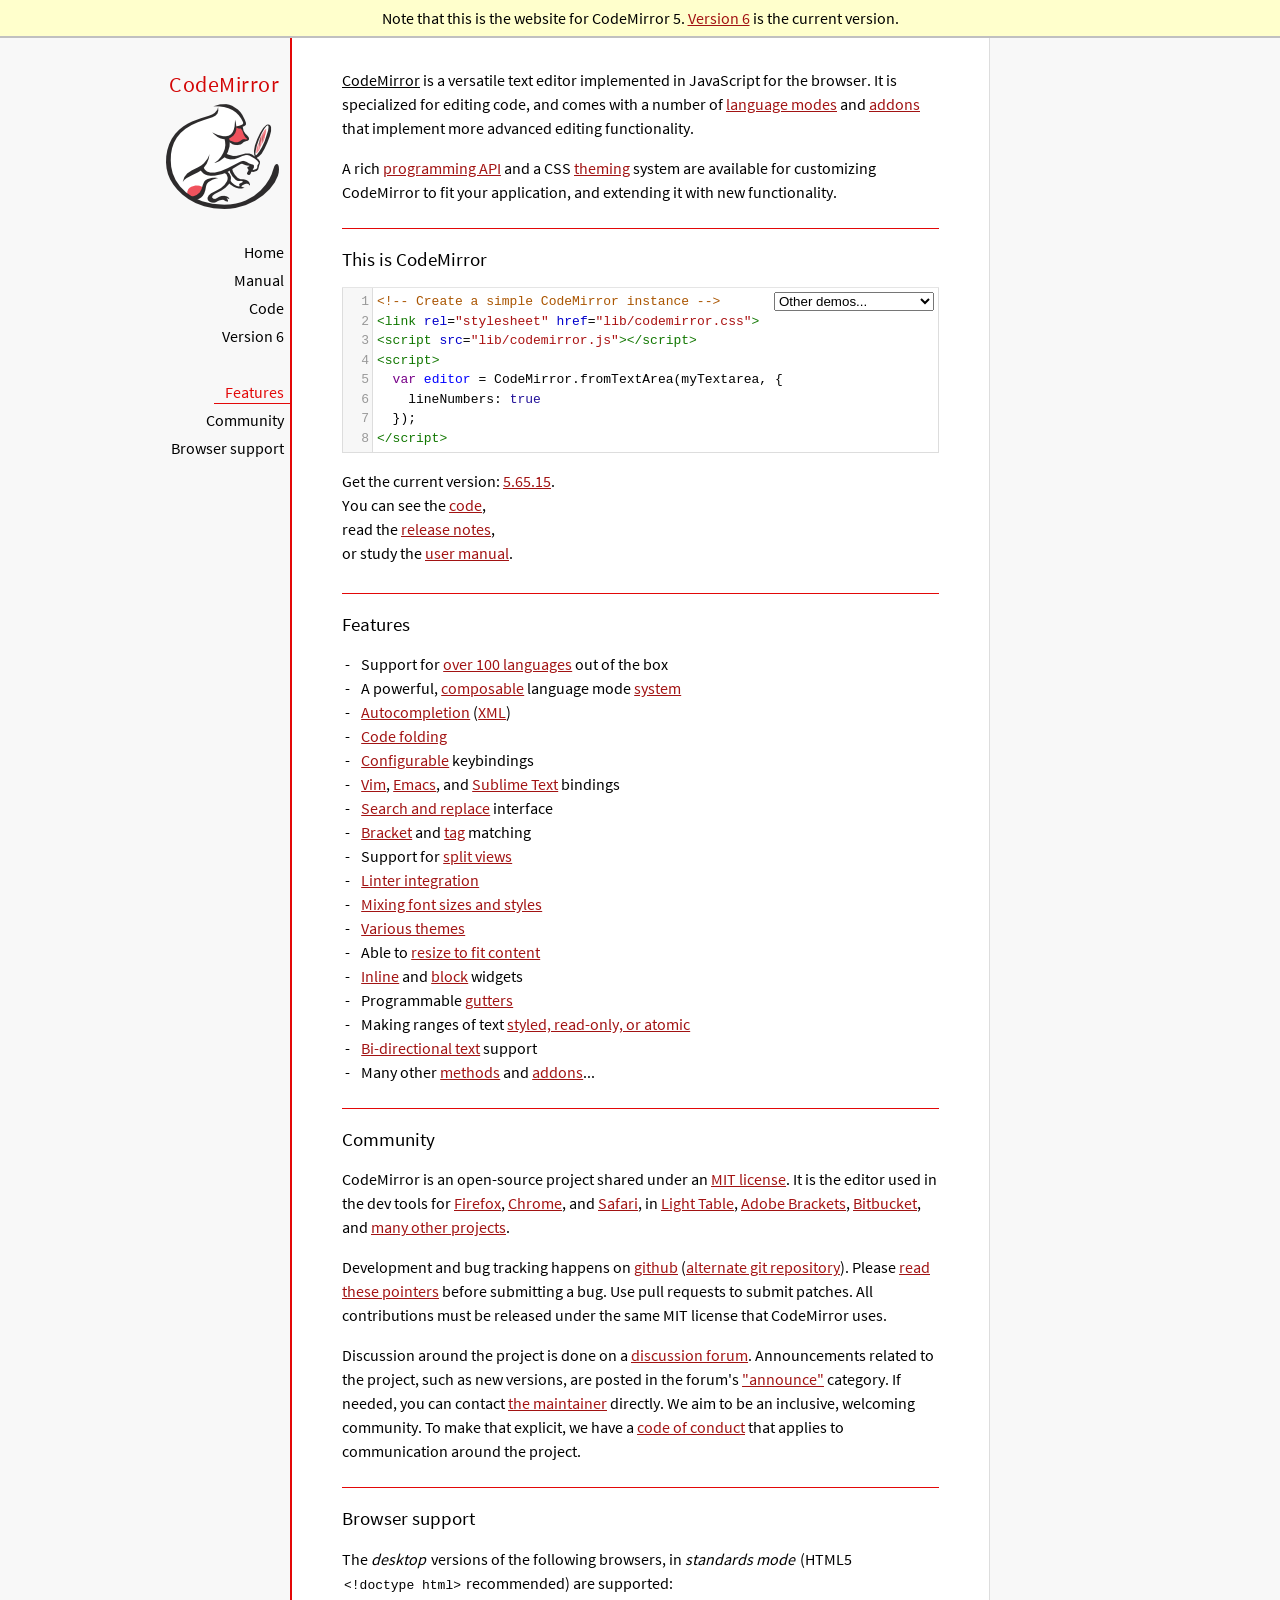
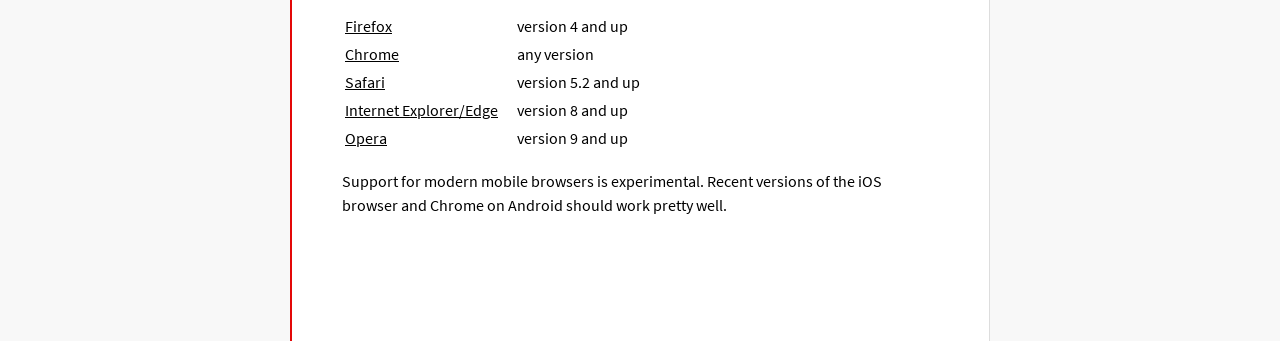
<file: src/codemirror/codemirror-5.65.15/index.html>
<!doctype html>

<title>CodeMirror 5</title>
<meta charset="utf-8"/>

<link rel=stylesheet href="lib/codemirror.css">
<link rel=stylesheet href="doc/docs.css">
<script src="lib/codemirror.js"></script>
<script src="mode/xml/xml.js"></script>
<script src="mode/javascript/javascript.js"></script>
<script src="mode/css/css.js"></script>
<script src="mode/htmlmixed/htmlmixed.js"></script>
<script src="addon/edit/matchbrackets.js"></script>

<script src="doc/activebookmark.js"></script>

<style>
  .CodeMirror { height: auto; border: 1px solid #ddd; }
  .CodeMirror-scroll { max-height: 200px; }
  .CodeMirror pre { padding-left: 7px; line-height: 1.25; }
  .banner { background: #ffc; padding: 6px; border-bottom: 2px solid silver; text-align: center }
</style>

<div class=banner>
  Note that this is the website for CodeMirror 5. <a href="https://codemirror.net/">Version 6</a> is the current version.
</div>

<div id=nav>
  <a href="https://codemirror.net/5"><h1>CodeMirror</h1><img id=logo src="doc/logo.png"></a>

  <ul>
    <li><a class=active data-default="true" href="#description">Home</a>
    <li><a href="doc/manual.html">Manual</a>
    <li><a href="https://github.com/codemirror/codemirror5">Code</a>
    <li><a href="https://codemirror.net/">Version 6</a>
  </ul>
  <ul>
    <li><a href="#features">Features</a>
    <li><a href="#community">Community</a>
    <li><a href="#browsersupport">Browser support</a>
  </ul>
</div>

<article>

<section id=description class=first>
  <p><strong>CodeMirror</strong> is a versatile text editor
  implemented in JavaScript for the browser. It is specialized for
  editing code, and comes with a number of <a href="mode/index.html">language modes</a> and <a href="doc/manual.html#addons">addons</a>
  that implement more advanced editing functionality.</p>

  <p>A rich <a href="doc/manual.html#api">programming API</a> and a
  CSS <a href="doc/manual.html#styling">theming</a> system are
  available for customizing CodeMirror to fit your application, and
  extending it with new functionality.</p>
</section>

<section id=demo>
  <h2>This is CodeMirror</h2>
  <form style="position: relative; margin-top: .5em;"><textarea id=demotext>
<!-- Create a simple CodeMirror instance -->
<link rel="stylesheet" href="lib/codemirror.css">
<script src="lib/codemirror.js"></script>
<script>
  var editor = CodeMirror.fromTextArea(myTextarea, {
    lineNumbers: true
  });
</script></textarea>
  <select id="demolist" onchange="document.location = this.options[this.selectedIndex].value;">
    <option value="#">Other demos...</option>
    <option value="demo/complete.html">Autocompletion</option>
    <option value="demo/folding.html">Code folding</option>
    <option value="demo/theme.html">Themes</option>
    <option value="mode/htmlmixed/index.html">Mixed language modes</option>
    <option value="demo/bidi.html">Bi-directional text</option>
    <option value="demo/variableheight.html">Variable font sizes</option>
    <option value="demo/search.html">Search interface</option>
    <option value="demo/vim.html">Vim bindings</option>
    <option value="demo/emacs.html">Emacs bindings</option>
    <option value="demo/sublime.html">Sublime Text bindings</option>
    <option value="demo/tern.html">Tern integration</option>
    <option value="demo/merge.html">Merge/diff interface</option>
    <option value="demo/fullscreen.html">Full-screen editor</option>
    <option value="demo/simplescrollbars.html">Custom scrollbars</option>
  </select></form>
  <script>
    var editor = CodeMirror.fromTextArea(document.getElementById("demotext"), {
      lineNumbers: true,
      mode: "text/html",
      matchBrackets: true
    });
  </script>

  <div class=actions>
    Get the current version: <a href="https://codemirror.net/5/codemirror.zip">5.65.15</a>.<br>
    You can see the <a href="https://github.com/codemirror/codemirror5" title="GitHub repository">code</a>,<br>
    read the <a href="doc/releases.html">release notes</a>,<br>
    or study the <a href="doc/manual.html">user manual</a>.
  </div>

</section>

<section id=features>
  <h2>Features</h2>
  <ul>
    <li>Support for <a href="mode/index.html">over 100 languages</a> out of the box
    <li>A powerful, <a href="mode/htmlmixed/index.html">composable</a> language mode <a href="doc/manual.html#modeapi">system</a>
    <li><a href="doc/manual.html#addon_show-hint">Autocompletion</a> (<a href="demo/xmlcomplete.html">XML</a>)
    <li><a href="doc/manual.html#addon_foldcode">Code folding</a>
    <li><a href="doc/manual.html#option_extraKeys">Configurable</a> keybindings
    <li><a href="demo/vim.html">Vim</a>, <a href="demo/emacs.html">Emacs</a>, and <a href="demo/sublime.html">Sublime Text</a> bindings
    <li><a href="doc/manual.html#addon_search">Search and replace</a> interface
    <li><a href="doc/manual.html#addon_matchbrackets">Bracket</a> and <a href="doc/manual.html#addon_matchtags">tag</a> matching
    <li>Support for <a href="demo/buffers.html">split views</a>
    <li><a href="doc/manual.html#addon_lint">Linter integration</a>
    <li><a href="demo/variableheight.html">Mixing font sizes and styles</a>
    <li><a href="demo/theme.html">Various themes</a>
    <li>Able to <a href="demo/resize.html">resize to fit content</a>
    <li><a href="doc/manual.html#mark_replacedWith">Inline</a> and <a href="doc/manual.html#addLineWidget">block</a> widgets
    <li>Programmable <a href="demo/marker.html">gutters</a>
    <li>Making ranges of text <a href="doc/manual.html#markText">styled, read-only, or atomic</a>
    <li><a href="demo/bidi.html">Bi-directional text</a> support
    <li>Many other <a href="doc/manual.html#api">methods</a> and <a href="doc/manual.html#addons">addons</a>...
  </ul>
</section>

<section id=community>
  <h2>Community</h2>

  <p>CodeMirror is an open-source project shared under
  an <a href="LICENSE">MIT license</a>. It is the editor used in the
  dev tools for
  <a href="https://hacks.mozilla.org/2013/11/firefox-developer-tools-episode-27-edit-as-html-codemirror-more/">Firefox</a>,
  <a href="https://developers.google.com/chrome-developer-tools/">Chrome</a>,
  and <a href="https://developer.apple.com/safari/tools/">Safari</a>, in <a href="http://www.lighttable.com/">Light
  Table</a>, <a href="http://brackets.io/">Adobe
  Brackets</a>, <a href="http://blog.bitbucket.org/2013/05/14/edit-your-code-in-the-cloud-with-bitbucket/">Bitbucket</a>,
  and <a href="doc/realworld.html">many other projects</a>.</p>

  <p>Development and bug tracking happens
  on <a href="https://github.com/codemirror/CodeMirror/">github</a>
  (<a href="http://marijnhaverbeke.nl/git/codemirror">alternate git
  repository</a>).
  Please <a href="https://codemirror.net/5/doc/reporting.html">read these
  pointers</a> before submitting a bug. Use pull requests to submit
  patches. All contributions must be released under the same MIT
  license that CodeMirror uses.</p>

  <p>Discussion around the project is done on
  a <a href="https://discuss.codemirror.net">discussion forum</a>.
  Announcements related to the project, such as new versions, are
  posted in the
  forum's <a href="https://discuss.codemirror.net/c/announce">"announce"</a>
  category. If needed, you can
  contact <a href="mailto:marijn@haverbeke.berlin">the maintainer</a>
  directly. We aim to be an inclusive, welcoming community. To make
  that explicit, we have
  a <a href="http://contributor-covenant.org/version/1/1/0/">code of
  conduct</a> that applies to communication around the project.</p>
</section>

<section id=browsersupport>
  <h2>Browser support</h2>
  <p>The <em>desktop</em> versions of the following browsers,
  in <em>standards mode</em> (HTML5 <code>&lt;!doctype html></code>
  recommended) are supported:</p>
  <table style="margin-bottom: 1em">
    <tr><th>Firefox</th><td>version 4 and up</td></tr>
    <tr><th>Chrome</th><td>any version</td></tr>
    <tr><th>Safari</th><td>version 5.2 and up</td></tr>
    <tr><th style="padding-right: 1em;">Internet Explorer/Edge</th><td>version 8 and up</td></tr>
    <tr><th>Opera</th><td>version 9 and up</td></tr>
  </table>
  <p>Support for modern mobile browsers is experimental. Recent
  versions of the iOS browser and Chrome on Android should work
  pretty well.</p>
</section>

</article>
</file>
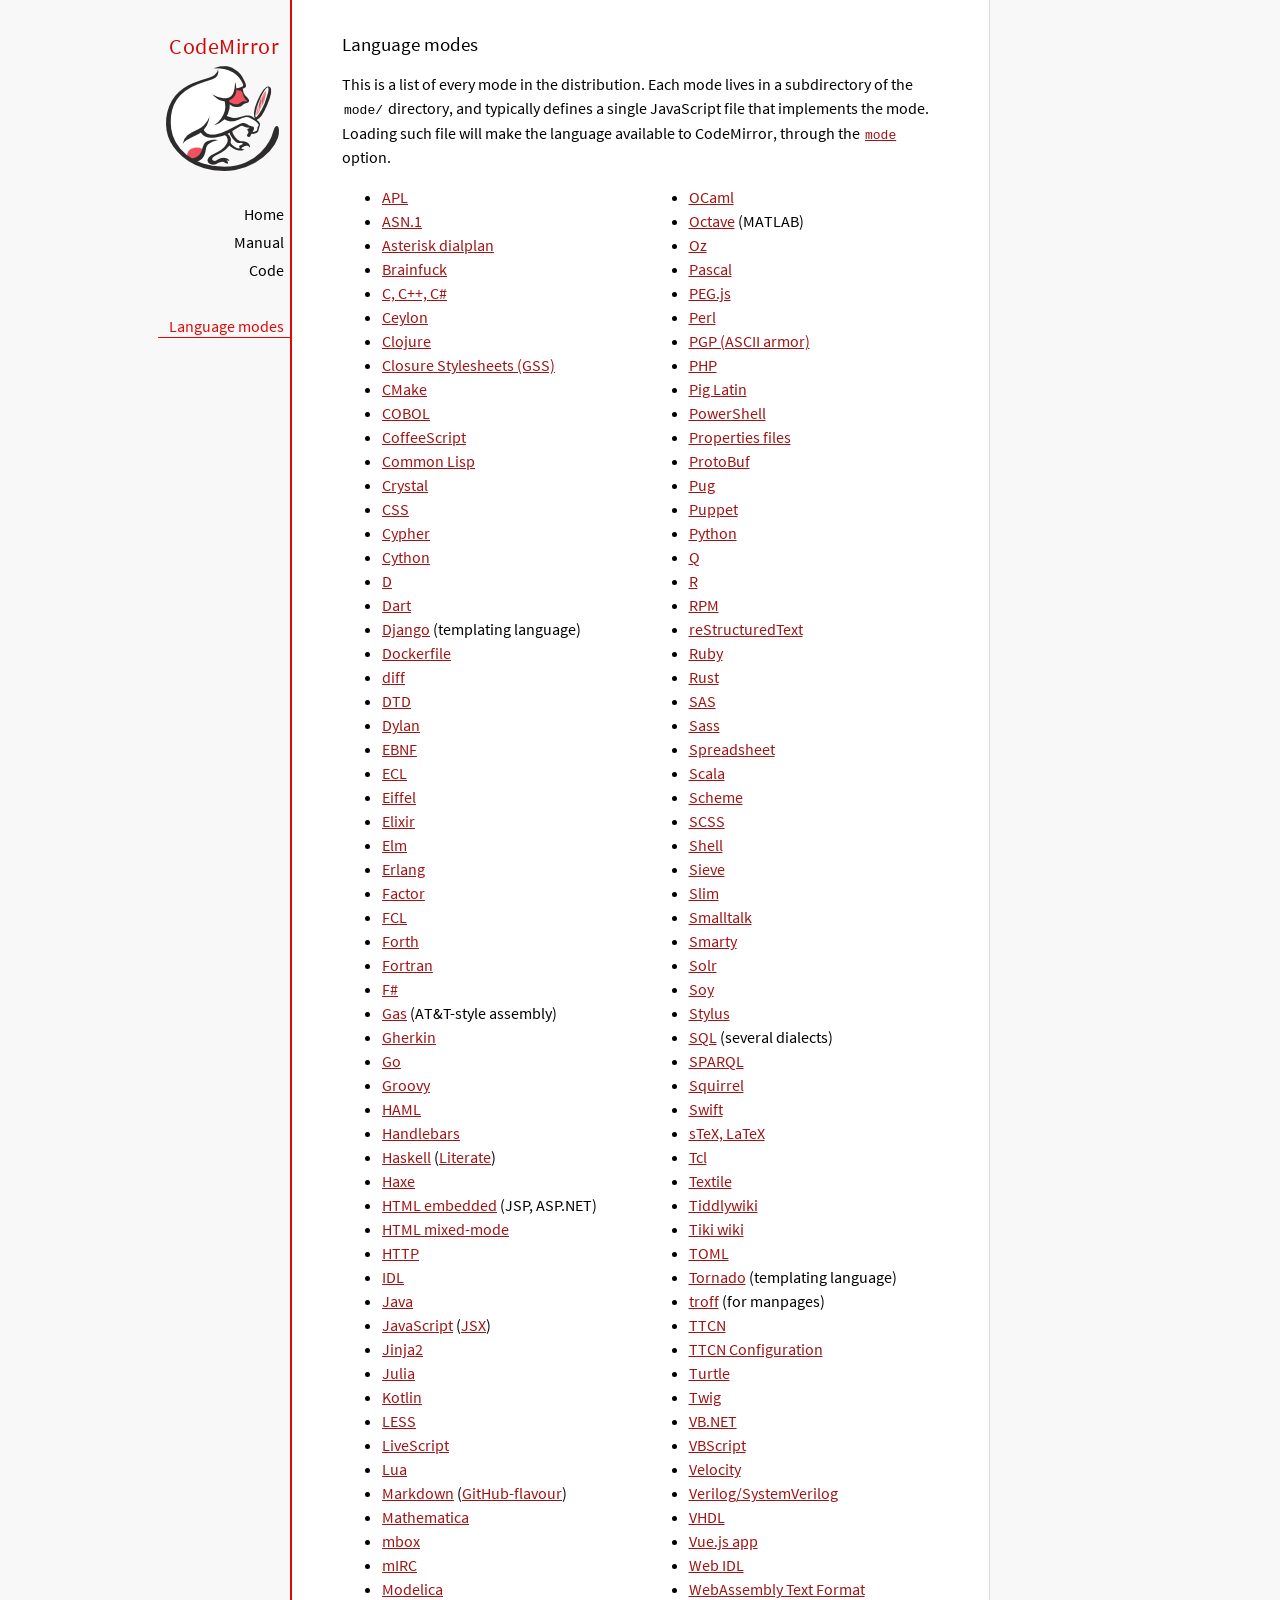
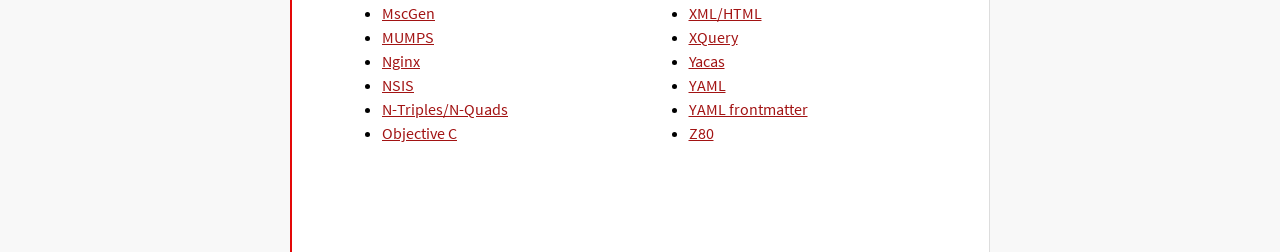
<file: src/codemirror/codemirror-5.65.15/mode/index.html>
<!doctype html>

<title>CodeMirror: Language Modes</title>
<meta charset="utf-8"/>
<link rel=stylesheet href="../doc/docs.css">

<div id=nav>
  <a href="https://codemirror.net/5"><h1>CodeMirror</h1><img id=logo src="../doc/logo.png"></a>

  <ul>
    <li><a href="../index.html">Home</a>
    <li><a href="../doc/manual.html">Manual</a>
    <li><a href="https://github.com/codemirror/codemirror5">Code</a>
  </ul>
  <ul>
    <li><a class=active href="#">Language modes</a>
  </ul>
</div>

<article>

  <h2>Language modes</h2>

  <p>This is a list of every mode in the distribution. Each mode lives
in a subdirectory of the <code>mode/</code> directory, and typically
defines a single JavaScript file that implements the mode. Loading
such file will make the language available to CodeMirror, through
the <a href="../doc/manual.html#option_mode"><code>mode</code></a>
option.</p>

  <div style="-webkit-columns: 100px 2; -moz-columns: 100px 2; columns: 100px 2;">
    <ul style="margin-top: 0">
      <li><a href="apl/index.html">APL</a></li>
      <li><a href="asn.1/index.html">ASN.1</a></li>
      <li><a href="asterisk/index.html">Asterisk dialplan</a></li>
      <li><a href="brainfuck/index.html">Brainfuck</a></li>
      <li><a href="clike/index.html">C, C++, C#</a></li>
      <li><a href="clike/index.html">Ceylon</a></li>
      <li><a href="clojure/index.html">Clojure</a></li>
      <li><a href="css/gss.html">Closure Stylesheets (GSS)</a></li>
      <li><a href="cmake/index.html">CMake</a></li>
      <li><a href="cobol/index.html">COBOL</a></li>
      <li><a href="coffeescript/index.html">CoffeeScript</a></li>
      <li><a href="commonlisp/index.html">Common Lisp</a></li>
      <li><a href="crystal/index.html">Crystal</a></li>
      <li><a href="css/index.html">CSS</a></li>
      <li><a href="cypher/index.html">Cypher</a></li>
      <li><a href="python/index.html">Cython</a></li>
      <li><a href="d/index.html">D</a></li>
      <li><a href="dart/index.html">Dart</a></li>
      <li><a href="django/index.html">Django</a> (templating language)</li>
      <li><a href="dockerfile/index.html">Dockerfile</a></li>
      <li><a href="diff/index.html">diff</a></li>
      <li><a href="dtd/index.html">DTD</a></li>
      <li><a href="dylan/index.html">Dylan</a></li>
      <li><a href="ebnf/index.html">EBNF</a></li>
      <li><a href="ecl/index.html">ECL</a></li>
      <li><a href="eiffel/index.html">Eiffel</a></li>
      <li><a href="https://github.com/optick/codemirror-mode-elixir">Elixir</a></li>
      <li><a href="elm/index.html">Elm</a></li>
      <li><a href="erlang/index.html">Erlang</a></li>
      <li><a href="factor/index.html">Factor</a></li>
      <li><a href="fcl/index.html">FCL</a></li>
      <li><a href="forth/index.html">Forth</a></li>
      <li><a href="fortran/index.html">Fortran</a></li>
      <li><a href="mllike/index.html">F#</a></li>
      <li><a href="gas/index.html">Gas</a> (AT&amp;T-style assembly)</li>
      <li><a href="gherkin/index.html">Gherkin</a></li>
      <li><a href="go/index.html">Go</a></li>
      <li><a href="groovy/index.html">Groovy</a></li>
      <li><a href="haml/index.html">HAML</a></li>
      <li><a href="handlebars/index.html">Handlebars</a></li>
      <li><a href="haskell/index.html">Haskell</a> (<a href="haskell-literate/index.html">Literate</a>)</li>
      <li><a href="haxe/index.html">Haxe</a></li>
      <li><a href="htmlembedded/index.html">HTML embedded</a> (JSP, ASP.NET)</li>
      <li><a href="htmlmixed/index.html">HTML mixed-mode</a></li>
      <li><a href="http/index.html">HTTP</a></li>
      <li><a href="idl/index.html">IDL</a></li>
      <li><a href="clike/index.html">Java</a></li>
      <li><a href="javascript/index.html">JavaScript</a> (<a href="jsx/index.html">JSX</a>)</li>
      <li><a href="jinja2/index.html">Jinja2</a></li>
      <li><a href="julia/index.html">Julia</a></li>
      <li><a href="clike/index.html">Kotlin</a></li>
      <li><a href="css/less.html">LESS</a></li>
      <li><a href="livescript/index.html">LiveScript</a></li>
      <li><a href="lua/index.html">Lua</a></li>
      <li><a href="markdown/index.html">Markdown</a> (<a href="gfm/index.html">GitHub-flavour</a>)</li>
      <li><a href="mathematica/index.html">Mathematica</a></li>
      <li><a href="mbox/index.html">mbox</a></li>
      <li><a href="mirc/index.html">mIRC</a></li>
      <li><a href="modelica/index.html">Modelica</a></li>
      <li><a href="mscgen/index.html">MscGen</a></li>
      <li><a href="mumps/index.html">MUMPS</a></li>
      <li><a href="nginx/index.html">Nginx</a></li>
      <li><a href="nsis/index.html">NSIS</a></li>
      <li><a href="ntriples/index.html">N-Triples/N-Quads</a></li>
      <li><a href="clike/index.html">Objective C</a></li>
      <li><a href="mllike/index.html">OCaml</a></li>
      <li><a href="octave/index.html">Octave</a> (MATLAB)</li>
      <li><a href="oz/index.html">Oz</a></li>
      <li><a href="pascal/index.html">Pascal</a></li>
      <li><a href="pegjs/index.html">PEG.js</a></li>
      <li><a href="perl/index.html">Perl</a></li>
      <li><a href="asciiarmor/index.html">PGP (ASCII armor)</a></li>
      <li><a href="php/index.html">PHP</a></li>
      <li><a href="pig/index.html">Pig Latin</a></li>
      <li><a href="powershell/index.html">PowerShell</a></li>
      <li><a href="properties/index.html">Properties files</a></li>
      <li><a href="protobuf/index.html">ProtoBuf</a></li>
      <li><a href="pug/index.html">Pug</a></li>
      <li><a href="puppet/index.html">Puppet</a></li>
      <li><a href="python/index.html">Python</a></li>
      <li><a href="q/index.html">Q</a></li>
      <li><a href="r/index.html">R</a></li>
      <li><a href="rpm/index.html">RPM</a></li>
      <li><a href="rst/index.html">reStructuredText</a></li>
      <li><a href="ruby/index.html">Ruby</a></li>
      <li><a href="rust/index.html">Rust</a></li>
      <li><a href="sas/index.html">SAS</a></li>
      <li><a href="sass/index.html">Sass</a></li>
      <li><a href="spreadsheet/index.html">Spreadsheet</a></li>
      <li><a href="clike/scala.html">Scala</a></li>
      <li><a href="scheme/index.html">Scheme</a></li>
      <li><a href="css/scss.html">SCSS</a></li>
      <li><a href="shell/index.html">Shell</a></li>
      <li><a href="sieve/index.html">Sieve</a></li>
      <li><a href="slim/index.html">Slim</a></li>
      <li><a href="smalltalk/index.html">Smalltalk</a></li>
      <li><a href="smarty/index.html">Smarty</a></li>
      <li><a href="solr/index.html">Solr</a></li>
      <li><a href="soy/index.html">Soy</a></li>
      <li><a href="stylus/index.html">Stylus</a></li>
      <li><a href="sql/index.html">SQL</a> (several dialects)</li>
      <li><a href="sparql/index.html">SPARQL</a></li>
      <li><a href="clike/index.html">Squirrel</a></li>
      <li><a href="swift/index.html">Swift</a></li>
      <li><a href="stex/index.html">sTeX, LaTeX</a></li>
      <li><a href="tcl/index.html">Tcl</a></li>
      <li><a href="textile/index.html">Textile</a></li>
      <li><a href="tiddlywiki/index.html">Tiddlywiki</a></li>
      <li><a href="tiki/index.html">Tiki wiki</a></li>
      <li><a href="toml/index.html">TOML</a></li>
      <li><a href="tornado/index.html">Tornado</a> (templating language)</li>
      <li><a href="troff/index.html">troff</a> (for manpages)</li>
      <li><a href="ttcn/index.html">TTCN</a></li>
      <li><a href="ttcn-cfg/index.html">TTCN Configuration</a></li>
      <li><a href="turtle/index.html">Turtle</a></li>
      <li><a href="twig/index.html">Twig</a></li>
      <li><a href="vb/index.html">VB.NET</a></li>
      <li><a href="vbscript/index.html">VBScript</a></li>
      <li><a href="velocity/index.html">Velocity</a></li>
      <li><a href="verilog/index.html">Verilog/SystemVerilog</a></li>
      <li><a href="vhdl/index.html">VHDL</a></li>
      <li><a href="vue/index.html">Vue.js app</a></li>
      <li><a href="webidl/index.html">Web IDL</a></li>
      <li><a href="wast/index.html">WebAssembly Text Format</a></li>
      <li><a href="xml/index.html">XML/HTML</a></li>
      <li><a href="xquery/index.html">XQuery</a></li>
      <li><a href="yacas/index.html">Yacas</a></li>
      <li><a href="yaml/index.html">YAML</a></li>
      <li><a href="yaml-frontmatter/index.html">YAML frontmatter</a></li>
      <li><a href="z80/index.html">Z80</a></li>
    </ul>
  </div>

</article>
</file>
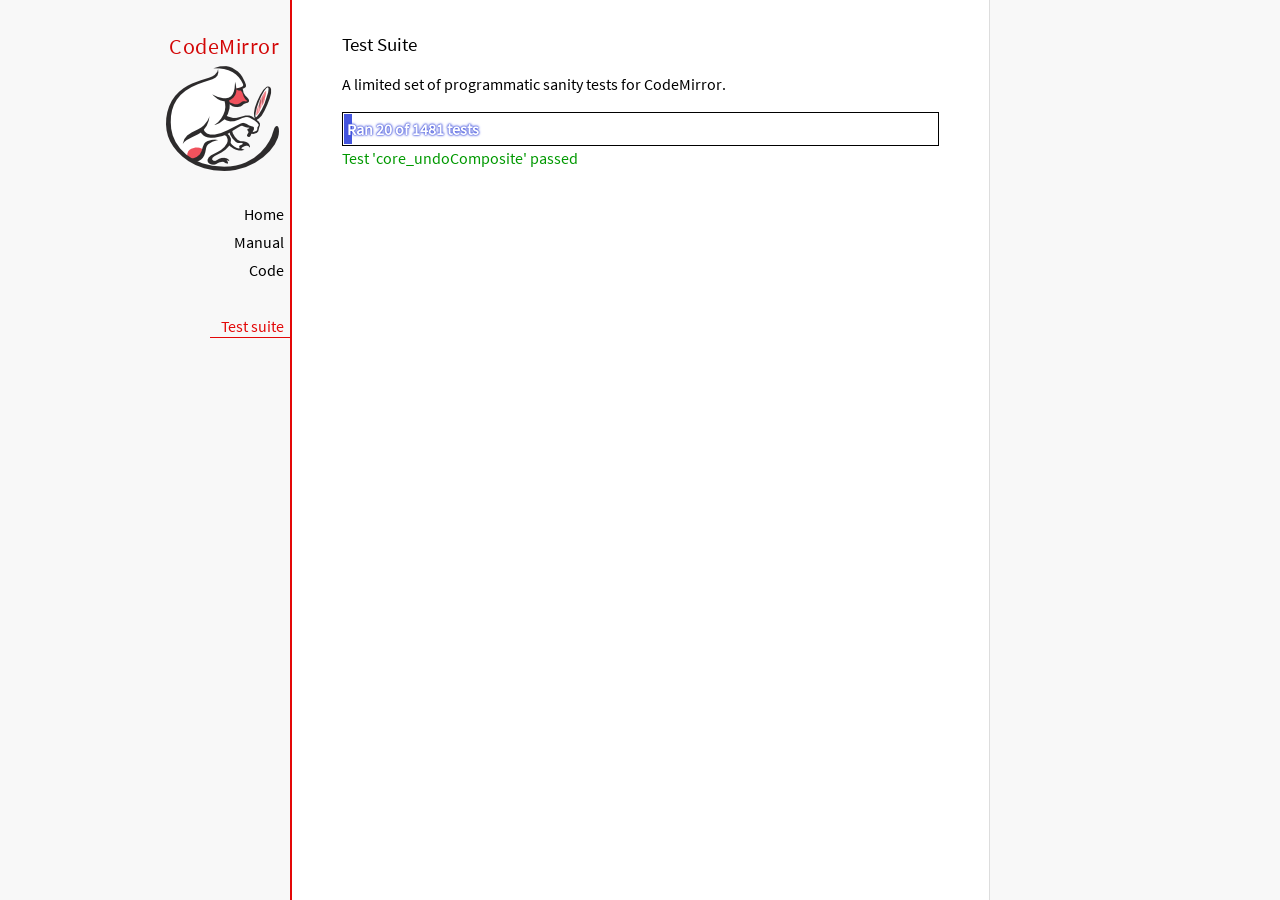
<file: src/codemirror/codemirror-5.65.15/test/index.html>
<!doctype html>

<meta charset="utf-8"/>
<title>CodeMirror: Test Suite</title>
<link rel=stylesheet href="../doc/docs.css">

<link rel="stylesheet" href="../lib/codemirror.css">
<link rel="stylesheet" href="mode_test.css">
<script>
  var errored = []
  window.onerror = function(e) { errored.push(e) }
</script>
<script src="../doc/activebookmark.js"></script>
<script src="../lib/codemirror.js"></script>
<script src="../mode/meta.js"></script>
<script src="../addon/mode/overlay.js"></script>
<script src="../addon/mode/multiplex.js"></script>
<script src="../addon/search/searchcursor.js"></script>
<script src="../addon/dialog/dialog.js"></script>
<script src="../addon/edit/matchbrackets.js"></script>
<script src="../addon/hint/sql-hint.js"></script>
<script src="../addon/hint/xml-hint.js"></script>
<script src="../addon/hint/html-hint.js"></script>
<script src="../addon/comment/comment.js"></script>
<script src="../addon/mode/simple.js"></script>
<script src="../mode/css/css.js"></script>
<script src="../mode/clike/clike.js"></script>
<!-- clike must be after css or vim and sublime tests will fail -->
<script src="../mode/clojure/clojure.js"></script>
<script src="../mode/cypher/cypher.js"></script>
<script src="../mode/d/d.js"></script>
<script src="../mode/dockerfile/dockerfile.js"></script>
<script src="../mode/gfm/gfm.js"></script>
<script src="../mode/haml/haml.js"></script>
<script src="../mode/htmlmixed/htmlmixed.js"></script>
<script src="../mode/javascript/javascript.js"></script>
<script src="../mode/jsx/jsx.js"></script>
<script src="../mode/markdown/markdown.js"></script>
<script src="../mode/php/php.js"></script>
<script src="../mode/python/python.js"></script>
<script src="../mode/powershell/powershell.js"></script>
<script src="../mode/ruby/ruby.js"></script>
<script src="../mode/sass/sass.js"></script>
<script src="../mode/shell/shell.js"></script>
<script src="../mode/slim/slim.js"></script>
<script src="../mode/soy/soy.js"></script>
<script src="../mode/sql/sql.js"></script>
<script src="../mode/stex/stex.js"></script>
<script src="../mode/swift/swift.js"></script>
<script src="../mode/textile/textile.js"></script>
<script src="../mode/verilog/verilog.js"></script>
<script src="../mode/xml/xml.js"></script>
<script src="../mode/xquery/xquery.js"></script>
<script src="../keymap/emacs.js"></script>
<script src="../keymap/sublime.js"></script>
<script src="../keymap/vim.js"></script>
<script src="../mode/rust/rust.js"></script>
<script src="../mode/mscgen/mscgen.js"></script>
<script src="../mode/dylan/dylan.js"></script>
<script src="../mode/wast/wast.js"></script>

<style>
  .ok { color: #090; }
  .fail { color: #e00; }
  .error { color: #c90; }
  .done { font-weight: bold; }
  #progress {
  background: #45d;
  color: white;
  text-shadow: 0 0 1px #45d, 0 0 2px #45d, 0 0 3px #45d;
  font-weight: bold;
  white-space: pre;
  }
  #testground {
  visibility: hidden;
  }
  #testground.offscreen {
  visibility: visible;
  position: absolute;
  left: -10000px;
  top: -10000px;
  }
  .CodeMirror { border: 1px solid black; }
</style>

<div id=nav>
  <a href="https://codemirror.net/5"><h1>CodeMirror</h1><img id=logo src="../doc/logo.png"></a>

  <ul>
    <li><a href="../index.html">Home</a>
    <li><a href="../doc/manual.html">Manual</a>
    <li><a href="https://github.com/codemirror/codemirror5">Code</a>
  </ul>
  <ul>
    <li><a class=active href="#">Test suite</a>
  </ul>
</div>

<article>
  <h2>Test Suite</h2>

    <p>A limited set of programmatic sanity tests for CodeMirror.</p>

    <div style="border: 1px solid black; padding: 1px; max-width: 700px;">
      <div style="width: 0px;" id=progress><div style="padding: 3px;">Ran <span id="progress_ran">0</span><span id="progress_total"> of 0</span> tests</div></div>
    </div>
    <p id=status>Please enable JavaScript...</p>
    <div id=output></div>

    <div id=testground></div>

    <script src="driver.js"></script>
    <script src="test.js"></script>
    <script src="doc_test.js"></script>
    <script src="multi_test.js"></script>
    <script src="contenteditable_test.js"></script>
    <script src="scroll_test.js"></script>
    <script src="comment_test.js"></script>
    <script src="search_test.js"></script>
    <script src="mode_test.js"></script>

    <script src="../mode/clike/test.js"></script>
    <script src="../mode/clojure/test.js"></script>
    <script src="../mode/css/test.js"></script>
    <script src="../mode/css/gss_test.js"></script>
    <script src="../mode/css/scss_test.js"></script>
    <script src="../mode/css/less_test.js"></script>
    <script src="../mode/cypher/test.js"></script>
    <script src="../mode/d/test.js"></script>
    <script src="../mode/dockerfile/test.js"></script>
    <script src="../mode/gfm/test.js"></script>
    <script src="../mode/haml/test.js"></script>
    <script src="../mode/javascript/test.js"></script>
    <script src="../mode/jsx/test.js"></script>
    <script src="../mode/markdown/test.js"></script>
    <script src="../mode/php/test.js"></script>
    <script src="../mode/powershell/test.js"></script>
    <script src="../mode/ruby/test.js"></script>
    <script src="../mode/sass/test.js"></script>
    <script src="../mode/shell/test.js"></script>
    <script src="../mode/slim/test.js"></script>
    <script src="../mode/soy/test.js"></script>
    <script src="../mode/stex/test.js"></script>
    <script src="../mode/swift/test.js"></script>
    <script src="../mode/textile/test.js"></script>
    <script src="../mode/verilog/test.js"></script>
    <script src="../mode/xml/test.js"></script>
    <script src="../mode/xquery/test.js"></script>
    <script src="../mode/python/test.js"></script>
    <script src="../mode/rust/test.js"></script>
    <script src="../mode/wast/test.js"></script>
    <script src="../mode/mscgen/mscgen_test.js"></script>
    <script src="../mode/mscgen/xu_test.js"></script>
    <script src="../mode/mscgen/msgenny_test.js"></script>
    <script src="../mode/dylan/test.js"></script>
    <script src="../addon/mode/multiplex_test.js"></script>
    <script src="../addon/fold/foldcode.js"></script>
    <script src="../addon/fold/brace-fold.js"></script>
    <script src="../addon/fold/xml-fold.js"></script>
    <script src="../addon/scroll/annotatescrollbar.js"></script>

    <script src="emacs_test.js"></script>
    <script src="sql-hint-test.js"></script>
    <script src="sublime_test.js"></script>
    <script src="html-hint-test.js"></script>
    <script src="annotatescrollbar.js"></script>
    <script>
      window.onload = runHarness;
      CodeMirror.on(window, 'hashchange', runHarness);

      function esc(str) {
        return str.replace(/[<&]/, function(ch) { return ch == "<" ? "&lt;" : "&amp;"; });
      }

      var output = document.getElementById("output"),
          progress = document.getElementById("progress"),
          progressRan = document.getElementById("progress_ran").childNodes[0],
          progressTotal = document.getElementById("progress_total").childNodes[0];
      var count = 0,
          failed = 0,
          skipped = 0,
          bad = "",
          running = false, // Flag that states tests are running
          quit = false, // Flag to quit tests ASAP
          verbose = false, // Adds message for *every* test to output
          done = false

      function runHarness(){
        if (running) {
          quit = true;
          setStatus("Restarting tests...", '', true);
          setTimeout(function(){ runHarness(); }, 500);
          return;
        }
        filters = [];
        verbose = false;
        if (window.location.hash.substr(1)){
          var strings = window.location.hash.substr(1).split(",");
          while (strings.length) {
            var s = strings.shift();
            if (s === "verbose")
              verbose = true;
            else
              filters.push(parseTestFilter(decodeURIComponent(s)));
          }
        }
        quit = false;
        running = true;
        setStatus("Loading tests...");
        count = 0;
        failed = 0;
        done = false;
        skipped = 0;
        bad = "";
        totalTests = countTests();
        progressTotal.nodeValue = " of " + totalTests;
        progressRan.nodeValue = count;
        output.innerHTML = '';
        document.getElementById("testground").innerHTML = "<form>" +
          "<textarea id=\"code\" name=\"code\"></textarea>" +
          "<input type=submit value=ok name=submit>" +
          "</form>";
        runTests(displayTest);
      }

      function setStatus(message, className, force){
        if (quit && !force) return;
        if (!message) throw("must provide message");
        var status = document.getElementById("status").childNodes[0];
        status.nodeValue = message;
        status.parentNode.className = className;
      }
      function addOutput(name, className, code){
        var newOutput = document.createElement("dl");
        var newTitle = document.createElement("dt");
        newTitle.className = className;
        newTitle.appendChild(document.createTextNode(name));
        newOutput.appendChild(newTitle);
        var newMessage = document.createElement("dd");
        newMessage.innerHTML = code;
        newOutput.appendChild(newTitle);
        newOutput.appendChild(newMessage);
        output.appendChild(newOutput);
      }
      function displayTest(type, name, customMessage) {
        var message = "???";
        if (type != "done" && type != "skipped") ++count;
        progress.style.width = (count * (progress.parentNode.clientWidth - 2) / (totalTests || 1)) + "px";
        progressRan.nodeValue = count;
        if (type == "ok") {
          message = "Test '" + name + "' passed";
          if (!verbose) customMessage = false;
        } else if (type == "skipped") {
          message = "Test '" + name + "' skipped";
          ++skipped;
          if (!verbose) customMessage = false;
        } else if (type == "expected") {
          message = "Test '" + name + "' failed as expected";
          if (!verbose) customMessage = false;
        } else if (type == "error" || type == "fail") {
          ++failed;
          message = "Test '" + name + "' failed";
        } else if (type == "done") {
          if (failed) {
            type += " fail";
            message = failed + " failure" + (failed > 1 ? "s" : "");
          } else if (count < totalTests) {
            failed = totalTests - count;
            type += " fail";
            message = failed + " failure" + (failed > 1 ? "s" : "");
          } else {
            type += " ok";
            message = "All passed"
            if (skipped) {
              message += " (" + skipped + " skipped)";
            }
          }
          done = true
          progressTotal.nodeValue = '';
          customMessage = true; // Hack to avoid adding to output
        }
        if (verbose && !customMessage)  customMessage = message;
        setStatus(message, type);
        if (customMessage && customMessage.length > 0) {
          addOutput(name, type, customMessage);
        }
      }
    </script>

</article>
</file>
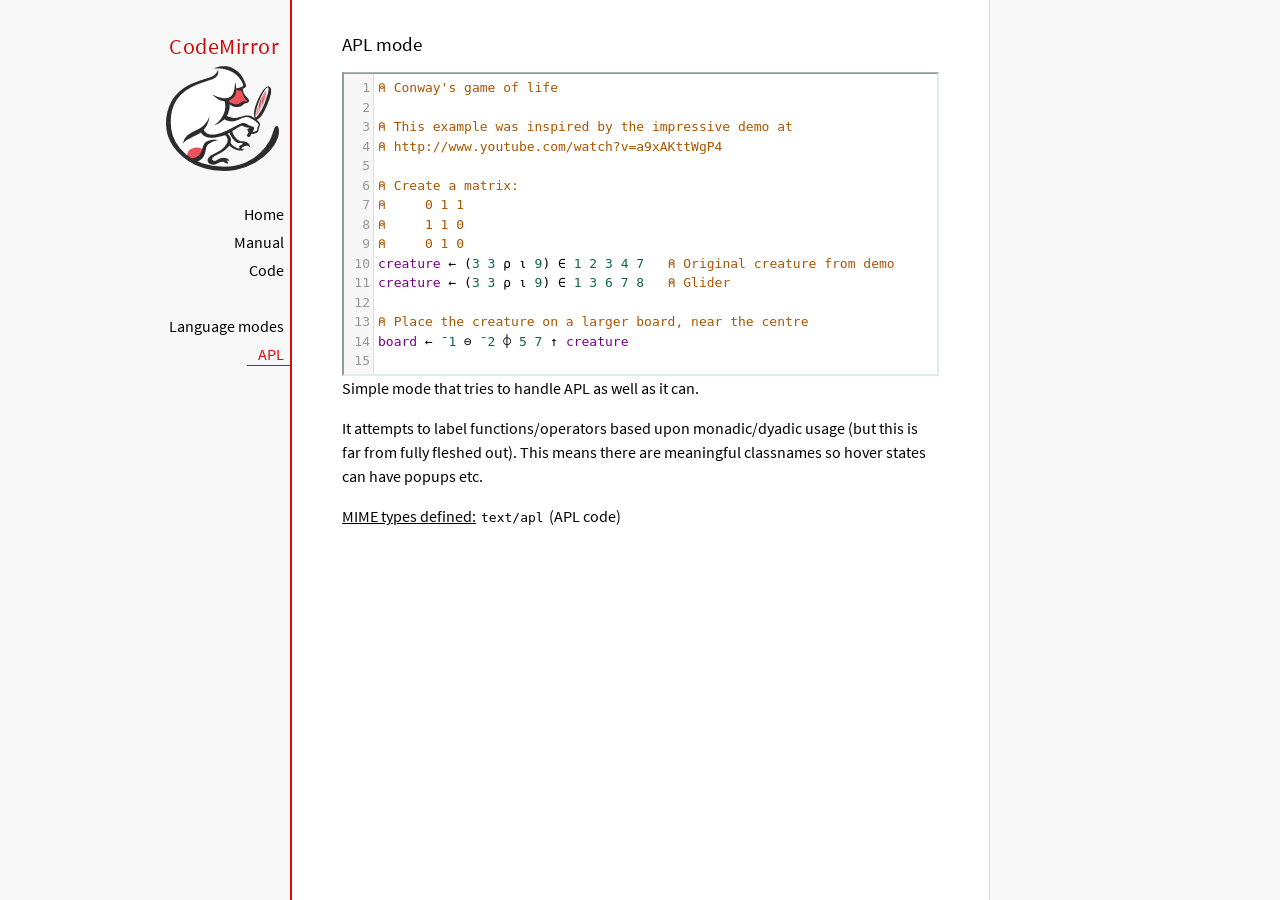
<file: src/codemirror/codemirror-5.65.15/mode/apl/index.html>
<!doctype html>

<title>CodeMirror: APL mode</title>
<meta charset="utf-8"/>
<link rel=stylesheet href="../../doc/docs.css">

<link rel="stylesheet" href="../../lib/codemirror.css">
<script src="../../lib/codemirror.js"></script>
<script src="../../addon/edit/matchbrackets.js"></script>
<script src="./apl.js"></script>
<style>
	.CodeMirror { border: 2px inset #dee; }
    </style>
<div id=nav>
  <a href="https://codemirror.net/5"><h1>CodeMirror</h1><img id=logo src="../../doc/logo.png" alt=""></a>

  <ul>
    <li><a href="../../index.html">Home</a>
    <li><a href="../../doc/manual.html">Manual</a>
    <li><a href="https://github.com/codemirror/codemirror5">Code</a>
  </ul>
  <ul>
    <li><a href="../index.html">Language modes</a>
    <li><a class=active href="#">APL</a>
  </ul>
</div>

<article>
<h2>APL mode</h2>
<form><textarea id="code" name="code">
⍝ Conway's game of life

⍝ This example was inspired by the impressive demo at
⍝ http://www.youtube.com/watch?v=a9xAKttWgP4

⍝ Create a matrix:
⍝     0 1 1
⍝     1 1 0
⍝     0 1 0
creature ← (3 3 ⍴ ⍳ 9) ∈ 1 2 3 4 7   ⍝ Original creature from demo
creature ← (3 3 ⍴ ⍳ 9) ∈ 1 3 6 7 8   ⍝ Glider

⍝ Place the creature on a larger board, near the centre
board ← ¯1 ⊖ ¯2 ⌽ 5 7 ↑ creature

⍝ A function to move from one generation to the next
life ← {∨/ 1 ⍵ ∧ 3 4 = ⊂+/ +⌿ 1 0 ¯1 ∘.⊖ 1 0 ¯1 ⌽¨ ⊂⍵}

⍝ Compute n-th generation and format it as a
⍝ character matrix
gen ← {' #'[(life ⍣ ⍵) board]}

⍝ Show first three generations
(gen 1) (gen 2) (gen 3)
</textarea></form>

    <script>
      var editor = CodeMirror.fromTextArea(document.getElementById("code"), {
        lineNumbers: true,
        matchBrackets: true,
        mode: "text/apl"
      });
    </script>

    <p>Simple mode that tries to handle APL as well as it can.</p>
    <p>It attempts to label functions/operators based upon
    monadic/dyadic usage (but this is far from fully fleshed out).
    This means there are meaningful classnames so hover states can
    have popups etc.</p>

    <p><strong>MIME types defined:</strong> <code>text/apl</code> (APL code)</p>
  </article>
</file>
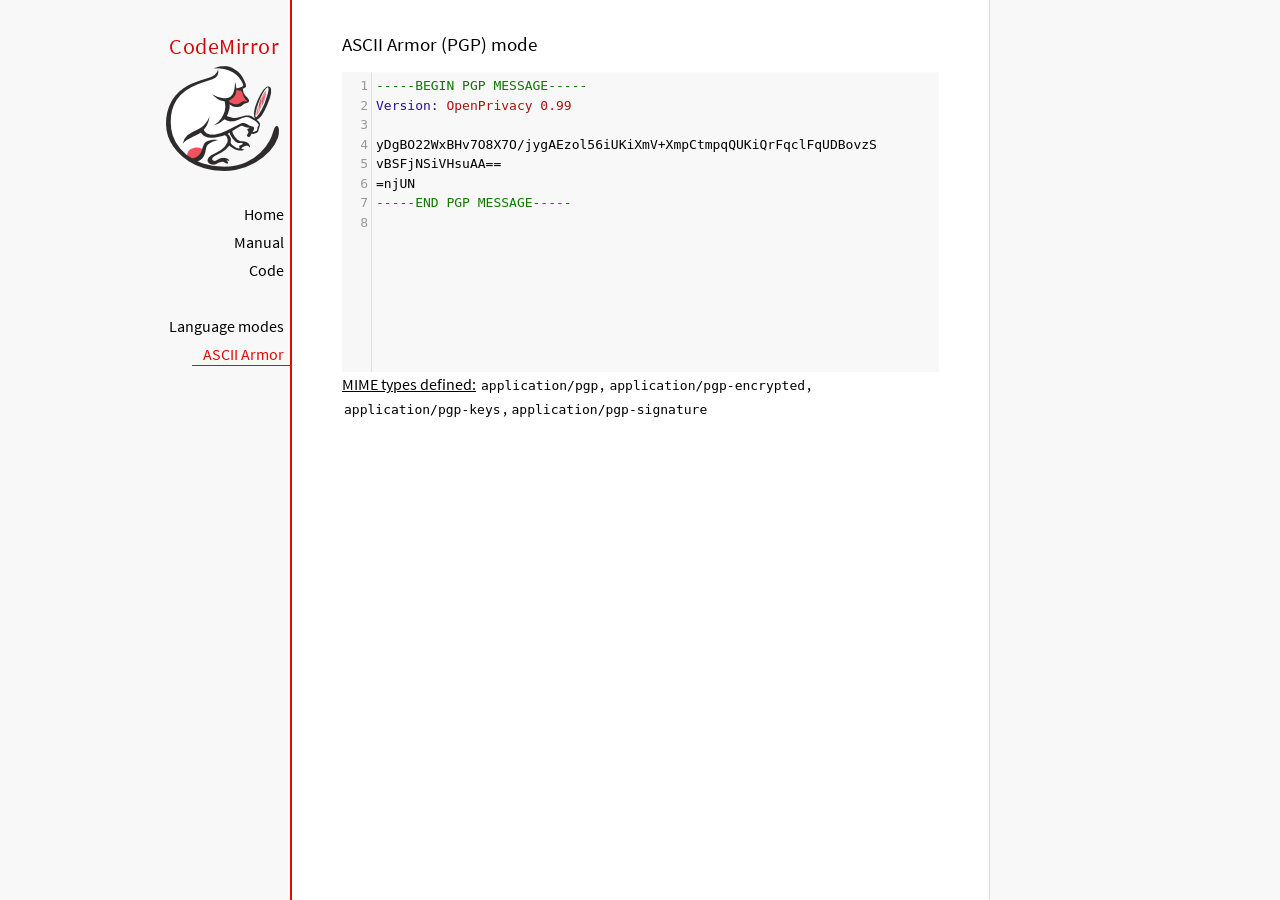
<file: src/codemirror/codemirror-5.65.15/mode/asciiarmor/index.html>
<!doctype html>

<title>CodeMirror: ASCII Armor (PGP) mode</title>
<meta charset="utf-8"/>
<link rel=stylesheet href="../../doc/docs.css">

<link rel="stylesheet" href="../../lib/codemirror.css">
<script src="../../lib/codemirror.js"></script>
<script src="asciiarmor.js"></script>
<style>.CodeMirror {background: #f8f8f8;}</style>
<div id=nav>
  <a href="https://codemirror.net/5"><h1>CodeMirror</h1><img id=logo src="../../doc/logo.png" alt=""></a>

  <ul>
    <li><a href="../../index.html">Home</a>
    <li><a href="../../doc/manual.html">Manual</a>
    <li><a href="https://github.com/codemirror/codemirror5">Code</a>
  </ul>
  <ul>
    <li><a href="../index.html">Language modes</a>
    <li><a class=active href="#">ASCII Armor</a>
  </ul>
</div>

<article>
<h2>ASCII Armor (PGP) mode</h2>
<form><textarea id="code" name="code">
-----BEGIN PGP MESSAGE-----
Version: OpenPrivacy 0.99

yDgBO22WxBHv7O8X7O/jygAEzol56iUKiXmV+XmpCtmpqQUKiQrFqclFqUDBovzS
vBSFjNSiVHsuAA==
=njUN
-----END PGP MESSAGE-----
</textarea></form>

<script>
var editor = CodeMirror.fromTextArea(document.getElementById("code"), {
  lineNumbers: true
});
</script>

<p><strong>MIME types
defined:</strong> <code>application/pgp</code>, <code>application/pgp-encrypted</code>, <code>application/pgp-keys</code>, <code>application/pgp-signature</code></p>

</article>
</file>
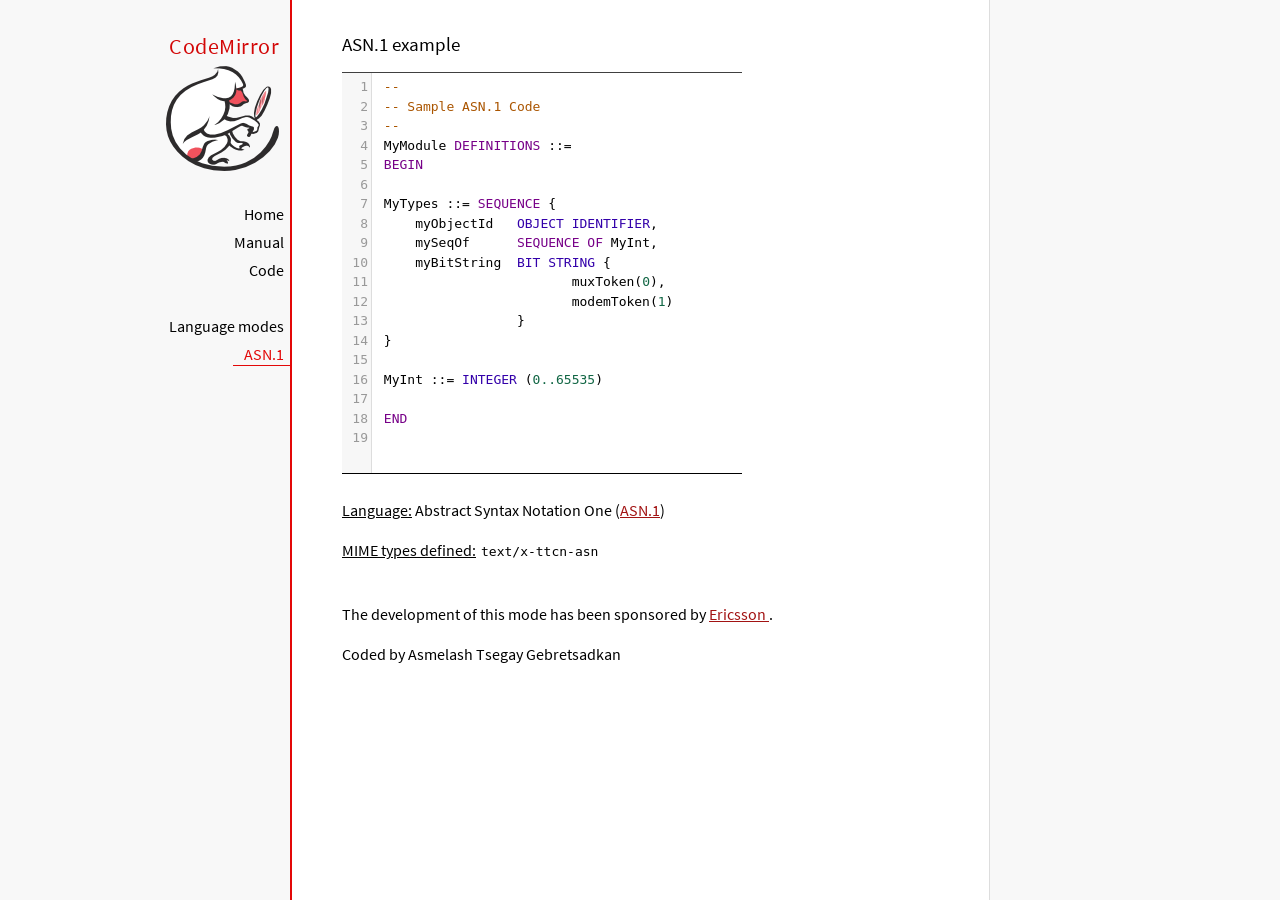
<file: src/codemirror/codemirror-5.65.15/mode/asn.1/index.html>
﻿<!doctype html>

<title>CodeMirror: ASN.1 mode</title>
<meta charset="utf-8"/>
<link rel=stylesheet href="../../doc/docs.css">

<link rel="stylesheet" href="../../lib/codemirror.css">
<script src="../../lib/codemirror.js"></script>
<script src="../../addon/edit/matchbrackets.js"></script>
<script src="asn.1.js"></script>
<style>
    .CodeMirror {
        border-top: 1px solid black;
        border-bottom: 1px solid black;
    }
</style>
<div id=nav>
    <a href="https://codemirror.net/5"><h1>CodeMirror</h1>
        <img id=logo src="../../doc/logo.png" alt="">
    </a>

    <ul>
        <li><a href="../../index.html">Home</a>
        <li><a href="../../doc/manual.html">Manual</a>
        <li><a href="https://github.com/codemirror/codemirror5">Code</a>
    </ul>
    <ul>
        <li><a href="../index.html">Language modes</a>
        <li><a class=active href="http://en.wikipedia.org/wiki/Abstract_Syntax_Notation_One">ASN.1</a>
    </ul>
</div>
<article>
    <h2>ASN.1 example</h2>
    <div>
        <textarea id="ttcn-asn-code">
 --
 -- Sample ASN.1 Code
 --
 MyModule DEFINITIONS ::=
 BEGIN

 MyTypes ::= SEQUENCE {
     myObjectId   OBJECT IDENTIFIER,
     mySeqOf      SEQUENCE OF MyInt,
     myBitString  BIT STRING {
                         muxToken(0),
                         modemToken(1)
                  }
 }

 MyInt ::= INTEGER (0..65535)

 END
        </textarea>
    </div>

    <script>
        var ttcnEditor = CodeMirror.fromTextArea(document.getElementById("ttcn-asn-code"), {
            lineNumbers: true,
            matchBrackets: true,
            mode: "text/x-ttcn-asn"
        });
        ttcnEditor.setSize(400, 400);
        var mac = CodeMirror.keyMap.default == CodeMirror.keyMap.macDefault;
        CodeMirror.keyMap.default[(mac ? "Cmd" : "Ctrl") + "-Space"] = "autocomplete";
    </script>
    <br/>
    <p><strong>Language:</strong> Abstract Syntax Notation One
        (<a href="http://www.itu.int/en/ITU-T/asn1/Pages/introduction.aspx">ASN.1</a>)
    </p>
    <p><strong>MIME types defined:</strong> <code>text/x-ttcn-asn</code></p>

    <br/>
    <p>The development of this mode has been sponsored by <a href="http://www.ericsson.com/">Ericsson
    </a>.</p>
    <p>Coded by Asmelash Tsegay Gebretsadkan </p>
</article>
</file>
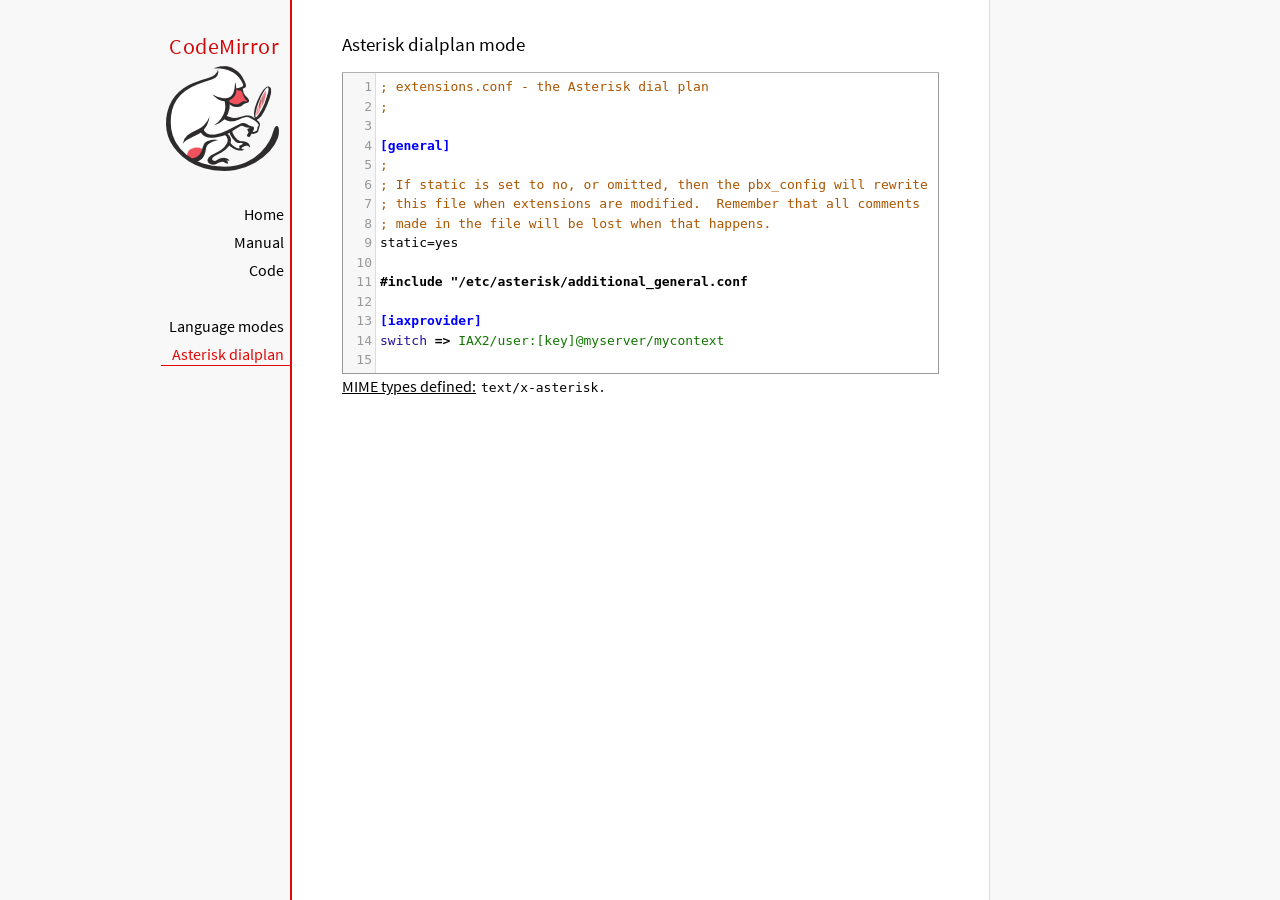
<file: src/codemirror/codemirror-5.65.15/mode/asterisk/index.html>
<!doctype html>

<title>CodeMirror: Asterisk dialplan mode</title>
<meta charset="utf-8"/>
<link rel=stylesheet href="../../doc/docs.css">

<link rel="stylesheet" href="../../lib/codemirror.css">
<script src="../../lib/codemirror.js"></script>
<script src="../../addon/edit/matchbrackets.js"></script>
<script src="asterisk.js"></script>
<style>
      .CodeMirror {border: 1px solid #999;}
      .cm-s-default span.cm-arrow { color: red; }
    </style>
<div id=nav>
  <a href="https://codemirror.net/5"><h1>CodeMirror</h1><img id=logo src="../../doc/logo.png" alt=""></a>

  <ul>
    <li><a href="../../index.html">Home</a>
    <li><a href="../../doc/manual.html">Manual</a>
    <li><a href="https://github.com/codemirror/codemirror5">Code</a>
  </ul>
  <ul>
    <li><a href="../index.html">Language modes</a>
    <li><a class=active href="#">Asterisk dialplan</a>
  </ul>
</div>

<article>
<h2>Asterisk dialplan mode</h2>
<form><textarea id="code" name="code">
; extensions.conf - the Asterisk dial plan
;

[general]
;
; If static is set to no, or omitted, then the pbx_config will rewrite
; this file when extensions are modified.  Remember that all comments
; made in the file will be lost when that happens.
static=yes

#include "/etc/asterisk/additional_general.conf

[iaxprovider]
switch => IAX2/user:[key]@myserver/mycontext

[dynamic]
#exec /usr/bin/dynamic-peers.pl

[trunkint]
;
; International long distance through trunk
;
exten => _9011.,1,Macro(dundi-e164,${EXTEN:4})
exten => _9011.,n,Dial(${GLOBAL(TRUNK)}/${FILTER(0-9,${EXTEN:${GLOBAL(TRUNKMSD)}})})

[local]
;
; Master context for local, toll-free, and iaxtel calls only
;
ignorepat => 9
include => default

[demo]
include => stdexten
;
; We start with what to do when a call first comes in.
;
exten => s,1,Wait(1)			; Wait a second, just for fun
same  => n,Answer			; Answer the line
same  => n,Set(TIMEOUT(digit)=5)	; Set Digit Timeout to 5 seconds
same  => n,Set(TIMEOUT(response)=10)	; Set Response Timeout to 10 seconds
same  => n(restart),BackGround(demo-congrats)	; Play a congratulatory message
same  => n(instruct),BackGround(demo-instruct)	; Play some instructions
same  => n,WaitExten			; Wait for an extension to be dialed.

exten => 2,1,BackGround(demo-moreinfo)	; Give some more information.
exten => 2,n,Goto(s,instruct)

exten => 3,1,Set(LANGUAGE()=fr)		; Set language to french
exten => 3,n,Goto(s,restart)		; Start with the congratulations

exten => 1000,1,Goto(default,s,1)
;
; We also create an example user, 1234, who is on the console and has
; voicemail, etc.
;
exten => 1234,1,Playback(transfer,skip)		; "Please hold while..."
					; (but skip if channel is not up)
exten => 1234,n,Gosub(${EXTEN},stdexten(${GLOBAL(CONSOLE)}))
exten => 1234,n,Goto(default,s,1)		; exited Voicemail

exten => 1235,1,Voicemail(1234,u)		; Right to voicemail

exten => 1236,1,Dial(Console/dsp)		; Ring forever
exten => 1236,n,Voicemail(1234,b)		; Unless busy

;
; # for when they're done with the demo
;
exten => #,1,Playback(demo-thanks)	; "Thanks for trying the demo"
exten => #,n,Hangup			; Hang them up.

;
; A timeout and "invalid extension rule"
;
exten => t,1,Goto(#,1)			; If they take too long, give up
exten => i,1,Playback(invalid)		; "That's not valid, try again"

;
; Create an extension, 500, for dialing the
; Asterisk demo.
;
exten => 500,1,Playback(demo-abouttotry); Let them know what's going on
exten => 500,n,Dial(IAX2/guest@pbx.digium.com/s@default)	; Call the Asterisk demo
exten => 500,n,Playback(demo-nogo)	; Couldn't connect to the demo site
exten => 500,n,Goto(s,6)		; Return to the start over message.

;
; Create an extension, 600, for evaluating echo latency.
;
exten => 600,1,Playback(demo-echotest)	; Let them know what's going on
exten => 600,n,Echo			; Do the echo test
exten => 600,n,Playback(demo-echodone)	; Let them know it's over
exten => 600,n,Goto(s,6)		; Start over

;
;	You can use the Macro Page to intercom a individual user
exten => 76245,1,Macro(page,SIP/Grandstream1)
; or if your peernames are the same as extensions
exten => _7XXX,1,Macro(page,SIP/${EXTEN})
;
;
; System Wide Page at extension 7999
;
exten => 7999,1,Set(TIMEOUT(absolute)=60)
exten => 7999,2,Page(Local/Grandstream1@page&Local/Xlite1@page&Local/1234@page/n,d)

; Give voicemail at extension 8500
;
exten => 8500,1,VoicemailMain
exten => 8500,n,Goto(s,6)

    </textarea></form>
    <script>
      var editor = CodeMirror.fromTextArea(document.getElementById("code"), {
        mode: "text/x-asterisk",
        matchBrackets: true,
        lineNumbers: true
      });
    </script>

    <p><strong>MIME types defined:</strong> <code>text/x-asterisk</code>.</p>

  </article>
</file>
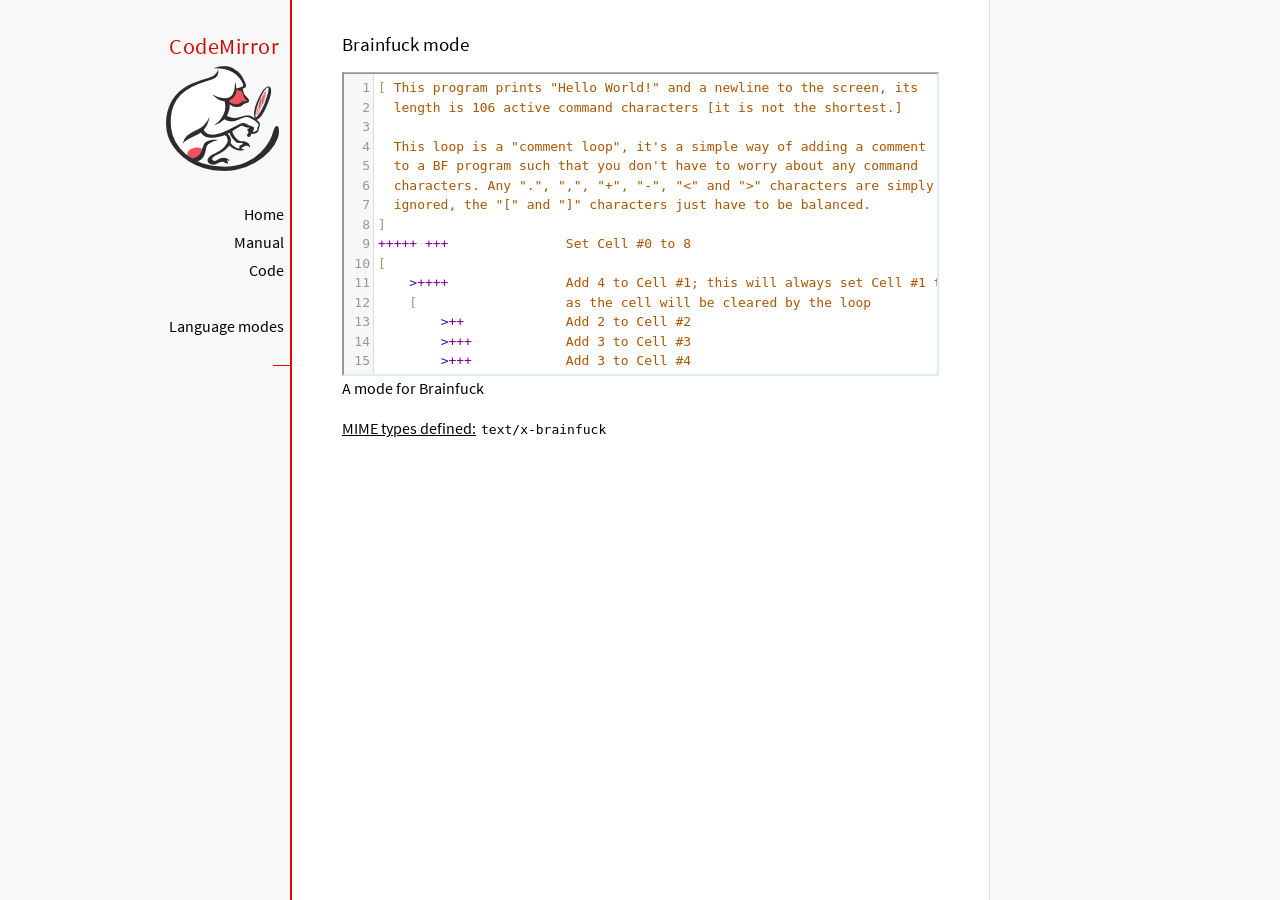
<file: src/codemirror/codemirror-5.65.15/mode/brainfuck/index.html>
<!doctype html>

<title>CodeMirror: Brainfuck mode</title>
<meta charset="utf-8"/>
<link rel=stylesheet href="../../doc/docs.css">

<link rel="stylesheet" href="../../lib/codemirror.css">
<script src="../../lib/codemirror.js"></script>
<script src="../../addon/edit/matchbrackets.js"></script>
<script src="./brainfuck.js"></script>
<style>
	.CodeMirror { border: 2px inset #dee; }
    </style>
<div id=nav>
  <a href="https://codemirror.net/5"><h1>CodeMirror</h1><img id=logo src="../../doc/logo.png" alt=""></a>

  <ul>
    <li><a href="../../index.html">Home</a>
    <li><a href="../../doc/manual.html">Manual</a>
    <li><a href="https://github.com/codemirror/codemirror5">Code</a>
  </ul>
  <ul>
    <li><a href="../index.html">Language modes</a>
    <li><a class=active href="#"></a>
  </ul>
</div>

<article>
<h2>Brainfuck mode</h2>
<form><textarea id="code" name="code">
[ This program prints "Hello World!" and a newline to the screen, its
  length is 106 active command characters [it is not the shortest.]

  This loop is a "comment loop", it's a simple way of adding a comment
  to a BF program such that you don't have to worry about any command
  characters. Any ".", ",", "+", "-", "&lt;" and "&gt;" characters are simply
  ignored, the "[" and "]" characters just have to be balanced.
]
+++++ +++               Set Cell #0 to 8
[
    &gt;++++               Add 4 to Cell #1; this will always set Cell #1 to 4
    [                   as the cell will be cleared by the loop
        &gt;++             Add 2 to Cell #2
        &gt;+++            Add 3 to Cell #3
        &gt;+++            Add 3 to Cell #4
        &gt;+              Add 1 to Cell #5
        &lt;&lt;&lt;&lt;-           Decrement the loop counter in Cell #1
    ]                   Loop till Cell #1 is zero; number of iterations is 4
    &gt;+                  Add 1 to Cell #2
    &gt;+                  Add 1 to Cell #3
    &gt;-                  Subtract 1 from Cell #4
    &gt;&gt;+                 Add 1 to Cell #6
    [&lt;]                 Move back to the first zero cell you find; this will
                        be Cell #1 which was cleared by the previous loop
    &lt;-                  Decrement the loop Counter in Cell #0
]                       Loop till Cell #0 is zero; number of iterations is 8

The result of this is:
Cell No :   0   1   2   3   4   5   6
Contents:   0   0  72 104  88  32   8
Pointer :   ^

&gt;&gt;.                     Cell #2 has value 72 which is 'H'
&gt;---.                   Subtract 3 from Cell #3 to get 101 which is 'e'
+++++++..+++.           Likewise for 'llo' from Cell #3
&gt;&gt;.                     Cell #5 is 32 for the space
&lt;-.                     Subtract 1 from Cell #4 for 87 to give a 'W'
&lt;.                      Cell #3 was set to 'o' from the end of 'Hello'
+++.------.--------.    Cell #3 for 'rl' and 'd'
&gt;&gt;+.                    Add 1 to Cell #5 gives us an exclamation point
&gt;++.                    And finally a newline from Cell #6
</textarea></form>

    <script>
      var editor = CodeMirror.fromTextArea(document.getElementById("code"), {
        lineNumbers: true,
        matchBrackets: true,
        mode: "text/x-brainfuck"
      });
    </script>

    <p>A mode for Brainfuck</p>

    <p><strong>MIME types defined:</strong> <code>text/x-brainfuck</code></p>
  </article>
</file>
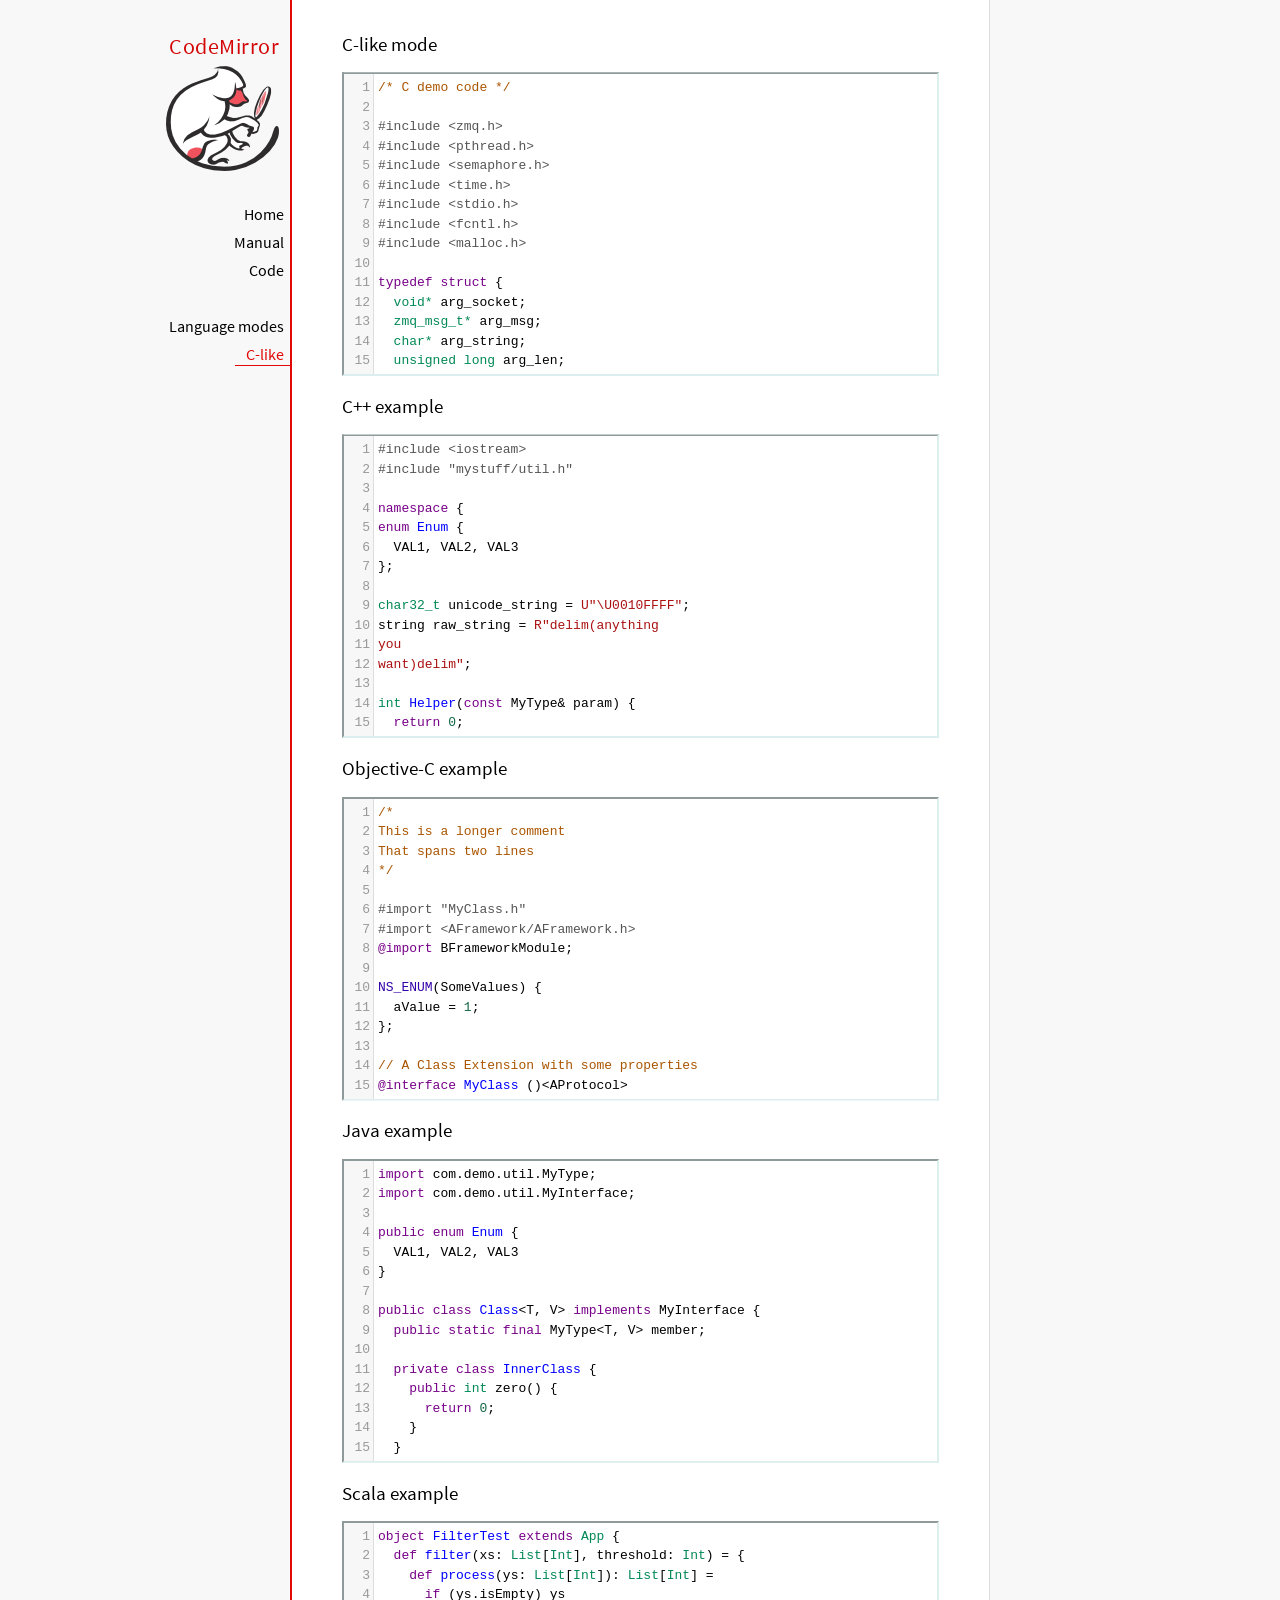
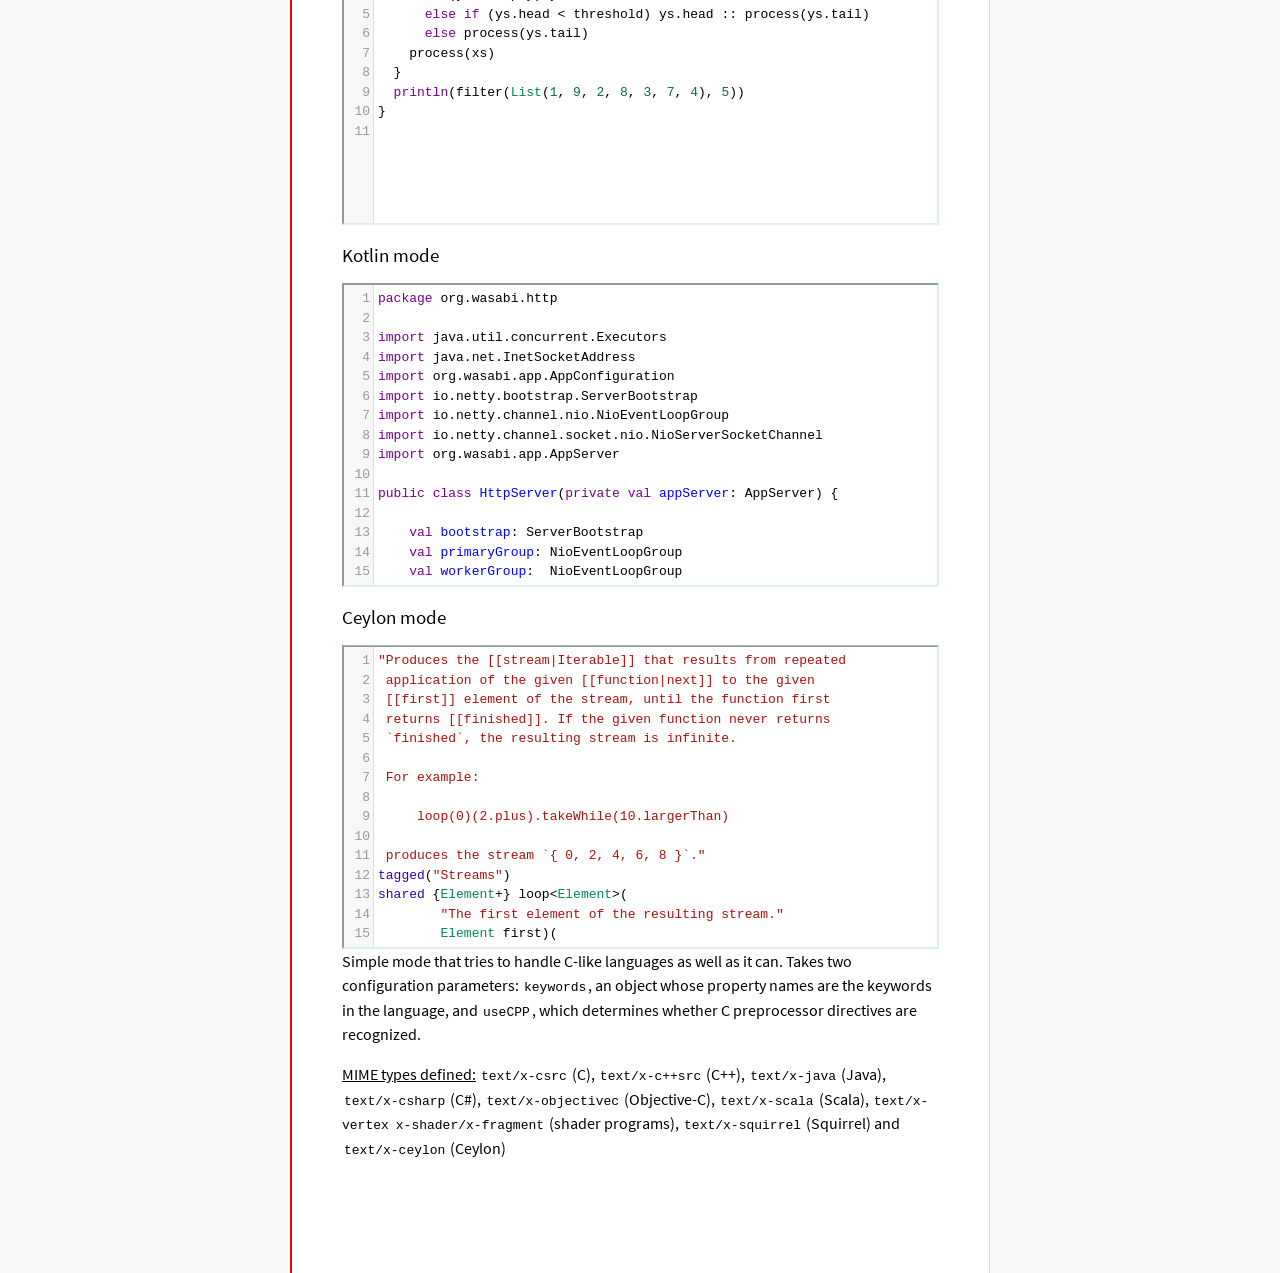
<file: src/codemirror/codemirror-5.65.15/mode/clike/index.html>
<!doctype html>

<title>CodeMirror: C-like mode</title>
<meta charset="utf-8"/>
<link rel=stylesheet href="../../doc/docs.css">

<link rel="stylesheet" href="../../lib/codemirror.css">
<script src="../../lib/codemirror.js"></script>
<script src="../../addon/edit/matchbrackets.js"></script>
<link rel="stylesheet" href="../../addon/hint/show-hint.css">
<script src="../../addon/hint/show-hint.js"></script>
<script src="clike.js"></script>
<style>.CodeMirror {border: 2px inset #dee;}</style>
<div id=nav>
  <a href="https://codemirror.net/5"><h1>CodeMirror</h1><img id=logo src="../../doc/logo.png" alt=""></a>

  <ul>
    <li><a href="../../index.html">Home</a>
    <li><a href="../../doc/manual.html">Manual</a>
    <li><a href="https://github.com/codemirror/codemirror5">Code</a>
  </ul>
  <ul>
    <li><a href="../index.html">Language modes</a>
    <li><a class=active href="#">C-like</a>
  </ul>
</div>

<article>
<h2>C-like mode</h2>

<div><textarea id="c-code">
/* C demo code */

#include <zmq.h>
#include <pthread.h>
#include <semaphore.h>
#include <time.h>
#include <stdio.h>
#include <fcntl.h>
#include <malloc.h>

typedef struct {
  void* arg_socket;
  zmq_msg_t* arg_msg;
  char* arg_string;
  unsigned long arg_len;
  int arg_int, arg_command;

  int signal_fd;
  int pad;
  void* context;
  sem_t sem;
} acl_zmq_context;

#define p(X) (context->arg_##X)

void* zmq_thread(void* context_pointer) {
  acl_zmq_context* context = (acl_zmq_context*)context_pointer;
  char ok = 'K', err = 'X';
  int res;

  while (1) {
    while ((res = sem_wait(&amp;context->sem)) == EINTR);
    if (res) {write(context->signal_fd, &amp;err, 1); goto cleanup;}
    switch(p(command)) {
    case 0: goto cleanup;
    case 1: p(socket) = zmq_socket(context->context, p(int)); break;
    case 2: p(int) = zmq_close(p(socket)); break;
    case 3: p(int) = zmq_bind(p(socket), p(string)); break;
    case 4: p(int) = zmq_connect(p(socket), p(string)); break;
    case 5: p(int) = zmq_getsockopt(p(socket), p(int), (void*)p(string), &amp;p(len)); break;
    case 6: p(int) = zmq_setsockopt(p(socket), p(int), (void*)p(string), p(len)); break;
    case 7: p(int) = zmq_send(p(socket), p(msg), p(int)); break;
    case 8: p(int) = zmq_recv(p(socket), p(msg), p(int)); break;
    case 9: p(int) = zmq_poll(p(socket), p(int), p(len)); break;
    }
    p(command) = errno;
    write(context->signal_fd, &amp;ok, 1);
  }
 cleanup:
  close(context->signal_fd);
  free(context_pointer);
  return 0;
}

void* zmq_thread_init(void* zmq_context, int signal_fd) {
  acl_zmq_context* context = malloc(sizeof(acl_zmq_context));
  pthread_t thread;

  context->context = zmq_context;
  context->signal_fd = signal_fd;
  sem_init(&amp;context->sem, 1, 0);
  pthread_create(&amp;thread, 0, &amp;zmq_thread, context);
  pthread_detach(thread);
  return context;
}
</textarea></div>

<h2>C++ example</h2>

<div><textarea id="cpp-code">
#include <iostream>
#include "mystuff/util.h"

namespace {
enum Enum {
  VAL1, VAL2, VAL3
};

char32_t unicode_string = U"\U0010FFFF";
string raw_string = R"delim(anything
you
want)delim";

int Helper(const MyType& param) {
  return 0;
}
} // namespace

class ForwardDec;

template <class T, class V>
class Class : public BaseClass {
  const MyType<T, V> member_;

 public:
  const MyType<T, V>& Method() const {
    return member_;
  }

  void Method2(MyType<T, V>* value);
}

template <class T, class V>
void Class::Method2(MyType<T, V>* value) {
  std::out << 1 >> method();
  value->Method3(member_);
  member_ = value;
}
</textarea></div>

<h2>Objective-C example</h2>

<div><textarea id="objectivec-code">
/*
This is a longer comment
That spans two lines
*/

#import "MyClass.h"
#import <AFramework/AFramework.h>
@import BFrameworkModule;

NS_ENUM(SomeValues) {
  aValue = 1;
};

// A Class Extension with some properties
@interface MyClass ()<AProtocol>
@property(atomic, readwrite, assign) NSInteger anInt;
@property(nonatomic, strong, nullable) NSString *aString;
@end

@implementation YourAppDelegate

- (instancetype)initWithString:(NSString *)aStringVar {
  if ((self = [super init])) {
    aString = aStringVar;
  }
  return self;
}

- (BOOL)doSomething:(float)progress {
  NSString *myString = @"This is a ObjC string %f ";
  myString = [[NSString stringWithFormat:myString, progress] stringByAppendingString:self.aString];
  return myString.length > 100 ? NO : YES;
}

@end
</textarea></div>

<h2>Java example</h2>

<div><textarea id="java-code">
import com.demo.util.MyType;
import com.demo.util.MyInterface;

public enum Enum {
  VAL1, VAL2, VAL3
}

public class Class<T, V> implements MyInterface {
  public static final MyType<T, V> member;
  
  private class InnerClass {
    public int zero() {
      return 0;
    }
  }

  @Override
  public MyType method() {
    return member;
  }

  public void method2(MyType<T, V> value) {
    method();
    value.method3();
    member = value;
  }
}
</textarea></div>

<h2>Scala example</h2>

<div><textarea id="scala-code">
object FilterTest extends App {
  def filter(xs: List[Int], threshold: Int) = {
    def process(ys: List[Int]): List[Int] =
      if (ys.isEmpty) ys
      else if (ys.head < threshold) ys.head :: process(ys.tail)
      else process(ys.tail)
    process(xs)
  }
  println(filter(List(1, 9, 2, 8, 3, 7, 4), 5))
}
</textarea></div>

<h2>Kotlin mode</h2>

<div><textarea id="kotlin-code">
package org.wasabi.http

import java.util.concurrent.Executors
import java.net.InetSocketAddress
import org.wasabi.app.AppConfiguration
import io.netty.bootstrap.ServerBootstrap
import io.netty.channel.nio.NioEventLoopGroup
import io.netty.channel.socket.nio.NioServerSocketChannel
import org.wasabi.app.AppServer

public class HttpServer(private val appServer: AppServer) {

    val bootstrap: ServerBootstrap
    val primaryGroup: NioEventLoopGroup
    val workerGroup:  NioEventLoopGroup

    init {
        // Define worker groups
        primaryGroup = NioEventLoopGroup()
        workerGroup = NioEventLoopGroup()

        // Initialize bootstrap of server
        bootstrap = ServerBootstrap()

        bootstrap.group(primaryGroup, workerGroup)
        bootstrap.channel(javaClass<NioServerSocketChannel>())
        bootstrap.childHandler(NettyPipelineInitializer(appServer))
    }

    public fun start(wait: Boolean = true) {
        val channel = bootstrap.bind(appServer.configuration.port)?.sync()?.channel()

        if (wait) {
            channel?.closeFuture()?.sync()
        }
    }

    public fun stop() {
        // Shutdown all event loops
        primaryGroup.shutdownGracefully()
        workerGroup.shutdownGracefully()

        // Wait till all threads are terminated
        primaryGroup.terminationFuture().sync()
        workerGroup.terminationFuture().sync()
    }
}
</textarea></div>

<h2>Ceylon mode</h2>

<div><textarea id="ceylon-code">
"Produces the [[stream|Iterable]] that results from repeated
 application of the given [[function|next]] to the given
 [[first]] element of the stream, until the function first
 returns [[finished]]. If the given function never returns 
 `finished`, the resulting stream is infinite.

 For example:

     loop(0)(2.plus).takeWhile(10.largerThan)

 produces the stream `{ 0, 2, 4, 6, 8 }`."
tagged("Streams")
shared {Element+} loop&lt;Element&gt;(
        "The first element of the resulting stream."
        Element first)(
        "The function that produces the next element of the
         stream, given the current element. The function may
         return [[finished]] to indicate the end of the 
         stream."
        Element|Finished next(Element element))
    =&gt; let (start = first)
    object satisfies {Element+} {
        first =&gt; start;
        empty =&gt; false;
        function nextElement(Element element)
                =&gt; next(element);
        iterator()
                =&gt; object satisfies Iterator&lt;Element&gt; {
            variable Element|Finished current = start;
            shared actual Element|Finished next() {
                if (!is Finished result = current) {
                    current = nextElement(result);
                    return result;
                }
                else {
                    return finished;
                }
            }
        };
    };
</textarea></div>

    <script>
      var cEditor = CodeMirror.fromTextArea(document.getElementById("c-code"), {
        lineNumbers: true,
        matchBrackets: true,
        mode: "text/x-csrc"
      });
      var cppEditor = CodeMirror.fromTextArea(document.getElementById("cpp-code"), {
        lineNumbers: true,
        matchBrackets: true,
        mode: "text/x-c++src"
      });
      var javaEditor = CodeMirror.fromTextArea(document.getElementById("java-code"), {
        lineNumbers: true,
        matchBrackets: true,
        mode: "text/x-java"
      });
      var objectivecEditor = CodeMirror.fromTextArea(document.getElementById("objectivec-code"), {
        lineNumbers: true,
        matchBrackets: true,
        mode: "text/x-objectivec"
      });
      var scalaEditor = CodeMirror.fromTextArea(document.getElementById("scala-code"), {
        lineNumbers: true,
        matchBrackets: true,
        mode: "text/x-scala"
      });
      var kotlinEditor = CodeMirror.fromTextArea(document.getElementById("kotlin-code"), {
          lineNumbers: true,
          matchBrackets: true,
          mode: "text/x-kotlin"
      });
      var ceylonEditor = CodeMirror.fromTextArea(document.getElementById("ceylon-code"), {
          lineNumbers: true,
          matchBrackets: true,
          mode: "text/x-ceylon"
      });
      var mac = CodeMirror.keyMap.default == CodeMirror.keyMap.macDefault;
      CodeMirror.keyMap.default[(mac ? "Cmd" : "Ctrl") + "-Space"] = "autocomplete";
    </script>

    <p>Simple mode that tries to handle C-like languages as well as it
    can. Takes two configuration parameters: <code>keywords</code>, an
    object whose property names are the keywords in the language,
    and <code>useCPP</code>, which determines whether C preprocessor
    directives are recognized.</p>

    <p><strong>MIME types defined:</strong> <code>text/x-csrc</code>
    (C), <code>text/x-c++src</code> (C++), <code>text/x-java</code>
    (Java), <code>text/x-csharp</code> (C#),
    <code>text/x-objectivec</code> (Objective-C),
    <code>text/x-scala</code> (Scala), <code>text/x-vertex</code>
    <code>x-shader/x-fragment</code> (shader programs),
    <code>text/x-squirrel</code> (Squirrel) and
    <code>text/x-ceylon</code> (Ceylon)</p>
</article>
</file>
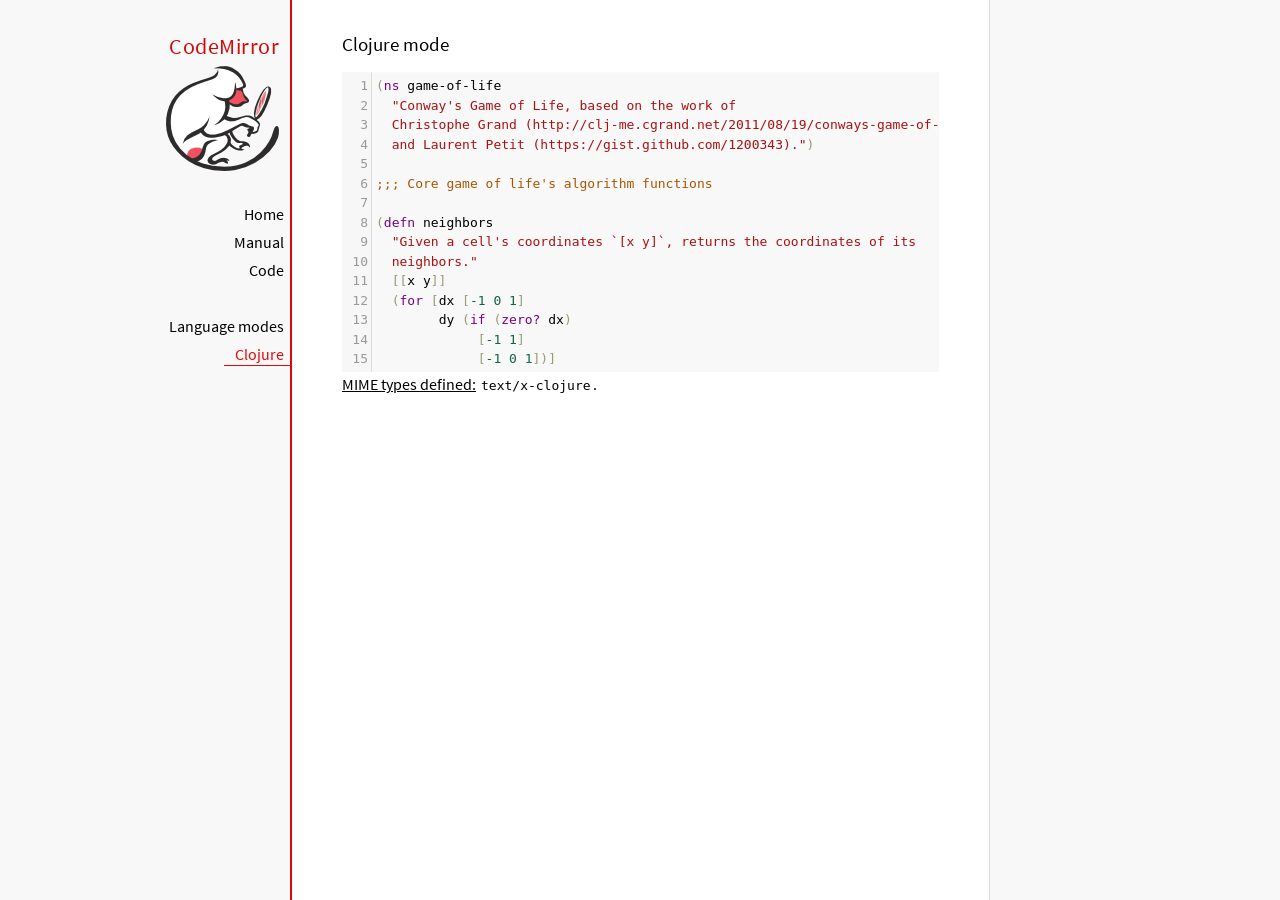
<file: src/codemirror/codemirror-5.65.15/mode/clojure/index.html>
<!doctype html>

<title>CodeMirror: Clojure mode</title>
<meta charset="utf-8"/>
<link rel=stylesheet href="../../doc/docs.css">

<link rel="stylesheet" href="../../lib/codemirror.css">
<script src="../../lib/codemirror.js"></script>
<script src="../../addon/edit/closebrackets.js"></script>
<script src="../../addon/edit/matchbrackets.js"></script>
<script src="clojure.js"></script>
<style>.CodeMirror {background: #f8f8f8;}</style>
<div id=nav>
  <a href="https://codemirror.net/5"><h1>CodeMirror</h1><img id=logo src="../../doc/logo.png" alt=""></a>

  <ul>
    <li><a href="../../index.html">Home</a>
    <li><a href="../../doc/manual.html">Manual</a>
    <li><a href="https://github.com/codemirror/codemirror5">Code</a>
  </ul>
  <ul>
    <li><a href="../index.html">Language modes</a>
    <li><a class=active href="#">Clojure</a>
  </ul>
</div>

<article>
<h2>Clojure mode</h2>
<form><textarea id="code" name="code">
(ns game-of-life
  "Conway's Game of Life, based on the work of
  Christophe Grand (http://clj-me.cgrand.net/2011/08/19/conways-game-of-life)
  and Laurent Petit (https://gist.github.com/1200343).")

;;; Core game of life's algorithm functions

(defn neighbors
  "Given a cell's coordinates `[x y]`, returns the coordinates of its
  neighbors."
  [[x y]]
  (for [dx [-1 0 1]
        dy (if (zero? dx)
             [-1 1]
             [-1 0 1])]
    [(+ dx x) (+ dy y)]))

(defn step
  "Given a set of living `cells`, computes the new set of living cells."
  [cells]
  (set (for [[cell n] (frequencies (mapcat neighbors cells))
             :when (or (= n 3)
                       (and (= n 2)
                            (cells cell)))]
         cell)))

;;; Utility methods for displaying game on a text terminal

(defn print-grid
  "Prints a `grid` of `w` columns and `h` rows, on *out*, representing a
  step in the game."
  [grid w h]
  (doseq [x (range (inc w))
          y (range (inc h))]
    (when (= y 0) (println))
    (print (if (grid [x y])
             "[X]"
             " . "))))

(defn print-grids
  "Prints a sequence of `grids` of `w` columns and `h` rows on *out*,
  representing several steps."
  [grids w h]
  (doseq [grid grids]
    (print-grid grid w h)
    (println)))

;;; Launches an example grid

(def grid
  "`grid` represents the initial set of living cells"
  #{[2 1] [2 2] [2 3]})

(print-grids (take 3 (iterate step grid)) 5 5)</textarea></form>
    <script>
      var editor = CodeMirror.fromTextArea(document.getElementById("code"), {
          autoCloseBrackets: true,
          lineNumbers: true,
          matchBrackets: true,
          mode: 'text/x-clojure'
      });
    </script>

    <p><strong>MIME types defined:</strong> <code>text/x-clojure</code>.</p>

  </article>
</file>
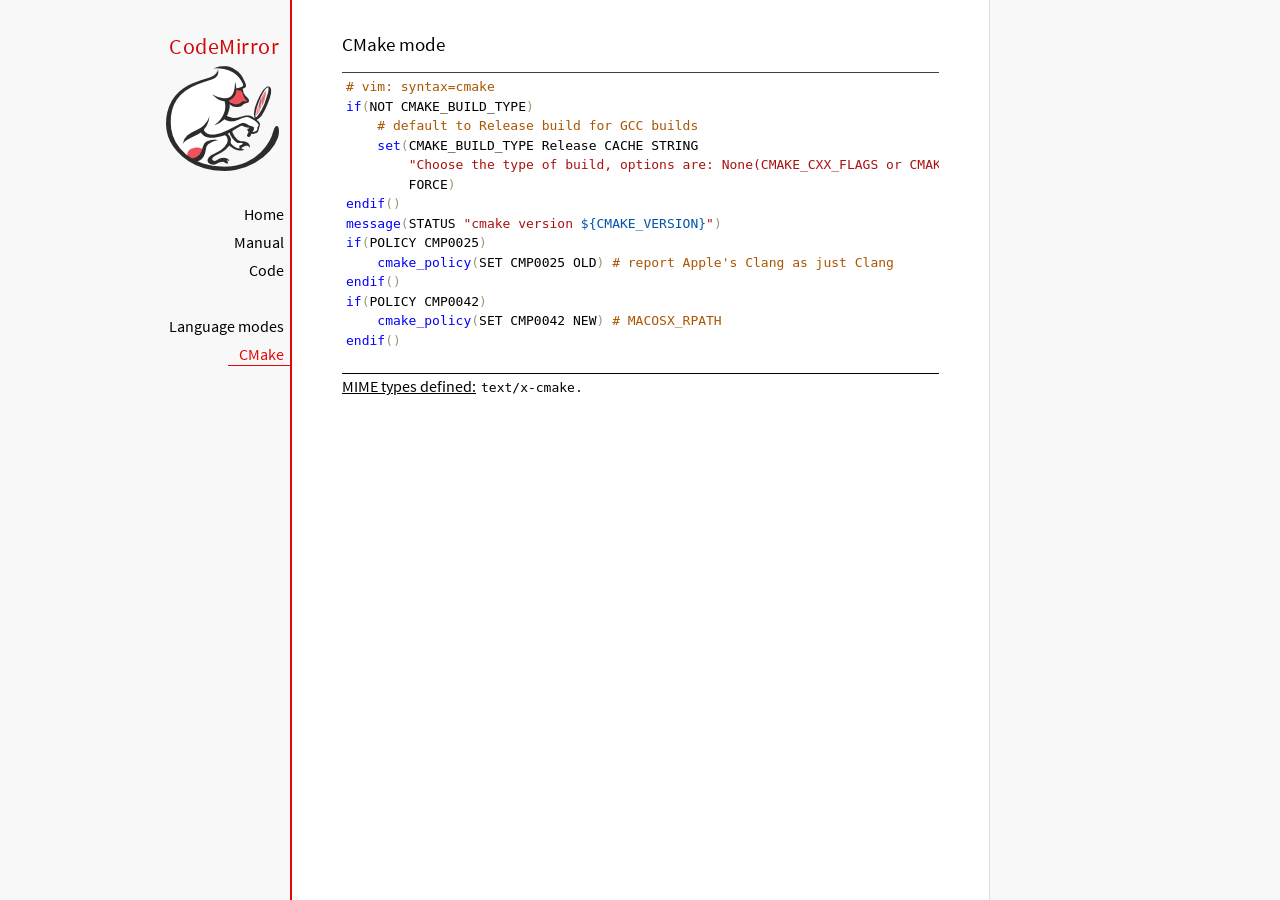
<file: src/codemirror/codemirror-5.65.15/mode/cmake/index.html>
<!doctype html>

<title>CodeMirror: CMake mode</title>
<meta charset="utf-8"/>
<link rel=stylesheet href="../../doc/docs.css">

<link rel="stylesheet" href="../../lib/codemirror.css">
<script src="../../lib/codemirror.js"></script>
<script src="../../addon/edit/matchbrackets.js"></script>
<script src="cmake.js"></script>
<style>
      .CodeMirror {border-top: 1px solid black; border-bottom: 1px solid black;}
      .cm-s-default span.cm-arrow { color: red; }
    </style>
<div id=nav>
  <a href="https://codemirror.net/5"><h1>CodeMirror</h1><img id=logo src="../../doc/logo.png" alt=""></a>

  <ul>
    <li><a href="../../index.html">Home</a>
    <li><a href="../../doc/manual.html">Manual</a>
    <li><a href="https://github.com/codemirror/codemirror5">Code</a>
  </ul>
  <ul>
    <li><a href="../index.html">Language modes</a>
    <li><a class=active href="#">CMake</a>
  </ul>
</div>

<article>
<h2>CMake mode</h2>
<form><textarea id="code" name="code">
# vim: syntax=cmake
if(NOT CMAKE_BUILD_TYPE)
    # default to Release build for GCC builds
    set(CMAKE_BUILD_TYPE Release CACHE STRING
        "Choose the type of build, options are: None(CMAKE_CXX_FLAGS or CMAKE_C_FLAGS used) Debug Release RelWithDebInfo MinSizeRel."
        FORCE)
endif()
message(STATUS "cmake version ${CMAKE_VERSION}")
if(POLICY CMP0025)
    cmake_policy(SET CMP0025 OLD) # report Apple's Clang as just Clang
endif()
if(POLICY CMP0042)
    cmake_policy(SET CMP0042 NEW) # MACOSX_RPATH
endif()

project (x265)
cmake_minimum_required (VERSION 2.8.8) # OBJECT libraries require 2.8.8
include(CheckIncludeFiles)
include(CheckFunctionExists)
include(CheckSymbolExists)
include(CheckCXXCompilerFlag)

# X265_BUILD must be incremented each time the public API is changed
set(X265_BUILD 48)
configure_file("${PROJECT_SOURCE_DIR}/x265.def.in"
               "${PROJECT_BINARY_DIR}/x265.def")
configure_file("${PROJECT_SOURCE_DIR}/x265_config.h.in"
               "${PROJECT_BINARY_DIR}/x265_config.h")

SET(CMAKE_MODULE_PATH "${PROJECT_SOURCE_DIR}/cmake" "${CMAKE_MODULE_PATH}")

# System architecture detection
string(TOLOWER "${CMAKE_SYSTEM_PROCESSOR}" SYSPROC)
set(X86_ALIASES x86 i386 i686 x86_64 amd64)
list(FIND X86_ALIASES "${SYSPROC}" X86MATCH)
if("${SYSPROC}" STREQUAL "" OR X86MATCH GREATER "-1")
    message(STATUS "Detected x86 target processor")
    set(X86 1)
    add_definitions(-DX265_ARCH_X86=1)
    if("${CMAKE_SIZEOF_VOID_P}" MATCHES 8)
        set(X64 1)
        add_definitions(-DX86_64=1)
    endif()
elseif(${SYSPROC} STREQUAL "armv6l")
    message(STATUS "Detected ARM target processor")
    set(ARM 1)
    add_definitions(-DX265_ARCH_ARM=1 -DHAVE_ARMV6=1)
else()
    message(STATUS "CMAKE_SYSTEM_PROCESSOR value `${CMAKE_SYSTEM_PROCESSOR}` is unknown")
    message(STATUS "Please add this value near ${CMAKE_CURRENT_LIST_FILE}:${CMAKE_CURRENT_LIST_LINE}")
endif()

if(UNIX)
    list(APPEND PLATFORM_LIBS pthread)
    find_library(LIBRT rt)
    if(LIBRT)
        list(APPEND PLATFORM_LIBS rt)
    endif()
    find_package(Numa)
    if(NUMA_FOUND)
        list(APPEND CMAKE_REQUIRED_LIBRARIES ${NUMA_LIBRARY})
        check_symbol_exists(numa_node_of_cpu numa.h NUMA_V2)
        if(NUMA_V2)
            add_definitions(-DHAVE_LIBNUMA)
            message(STATUS "libnuma found, building with support for NUMA nodes")
            list(APPEND PLATFORM_LIBS ${NUMA_LIBRARY})
            link_directories(${NUMA_LIBRARY_DIR})
            include_directories(${NUMA_INCLUDE_DIR})
        endif()
    endif()
    mark_as_advanced(LIBRT NUMA_FOUND)
endif(UNIX)

if(X64 AND NOT WIN32)
    option(ENABLE_PIC "Enable Position Independent Code" ON)
else()
    option(ENABLE_PIC "Enable Position Independent Code" OFF)
endif(X64 AND NOT WIN32)

# Compiler detection
if(CMAKE_GENERATOR STREQUAL "Xcode")
  set(XCODE 1)
endif()
if (APPLE)
  add_definitions(-DMACOS)
endif()
</textarea></form>
    <script>
      var editor = CodeMirror.fromTextArea(document.getElementById("code"), {
        mode: "text/x-cmake",
        matchBrackets: true,
        indentUnit: 4
      });
    </script>

    <p><strong>MIME types defined:</strong> <code>text/x-cmake</code>.</p>

  </article>
</file>
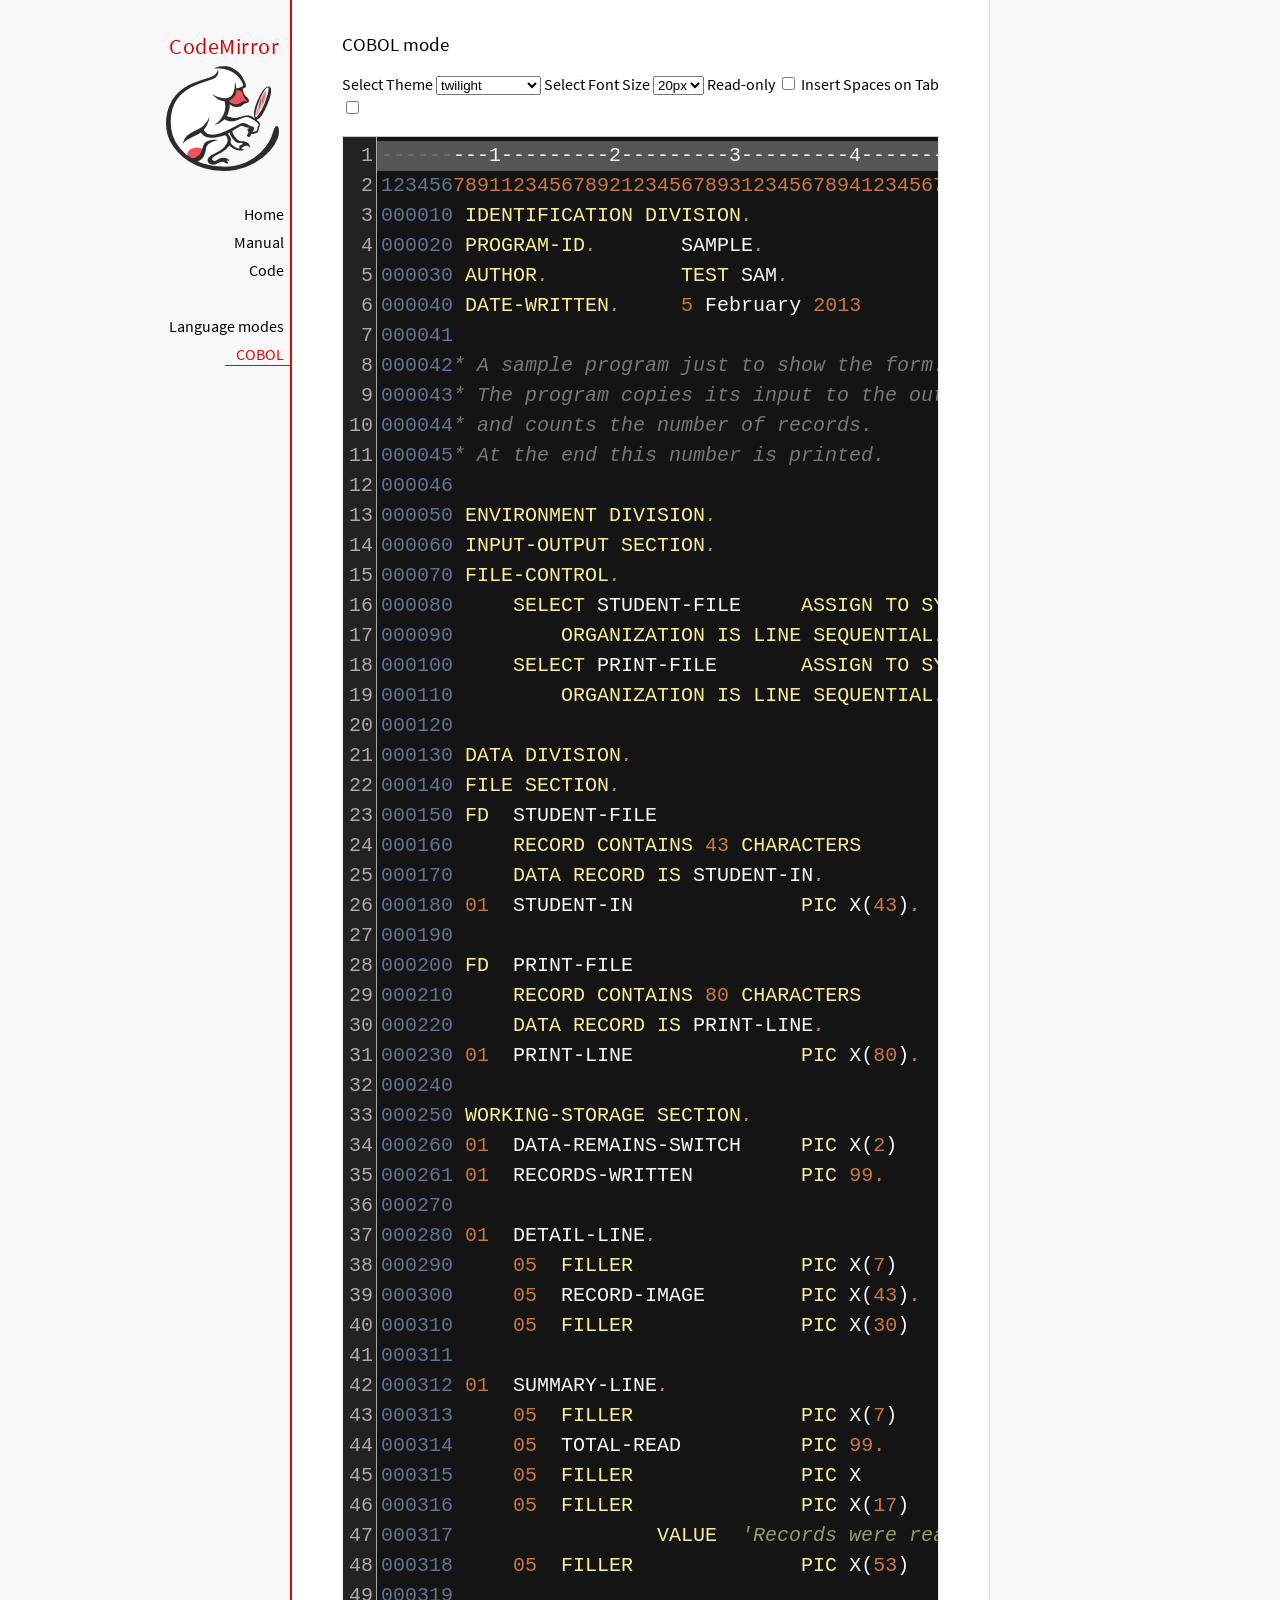
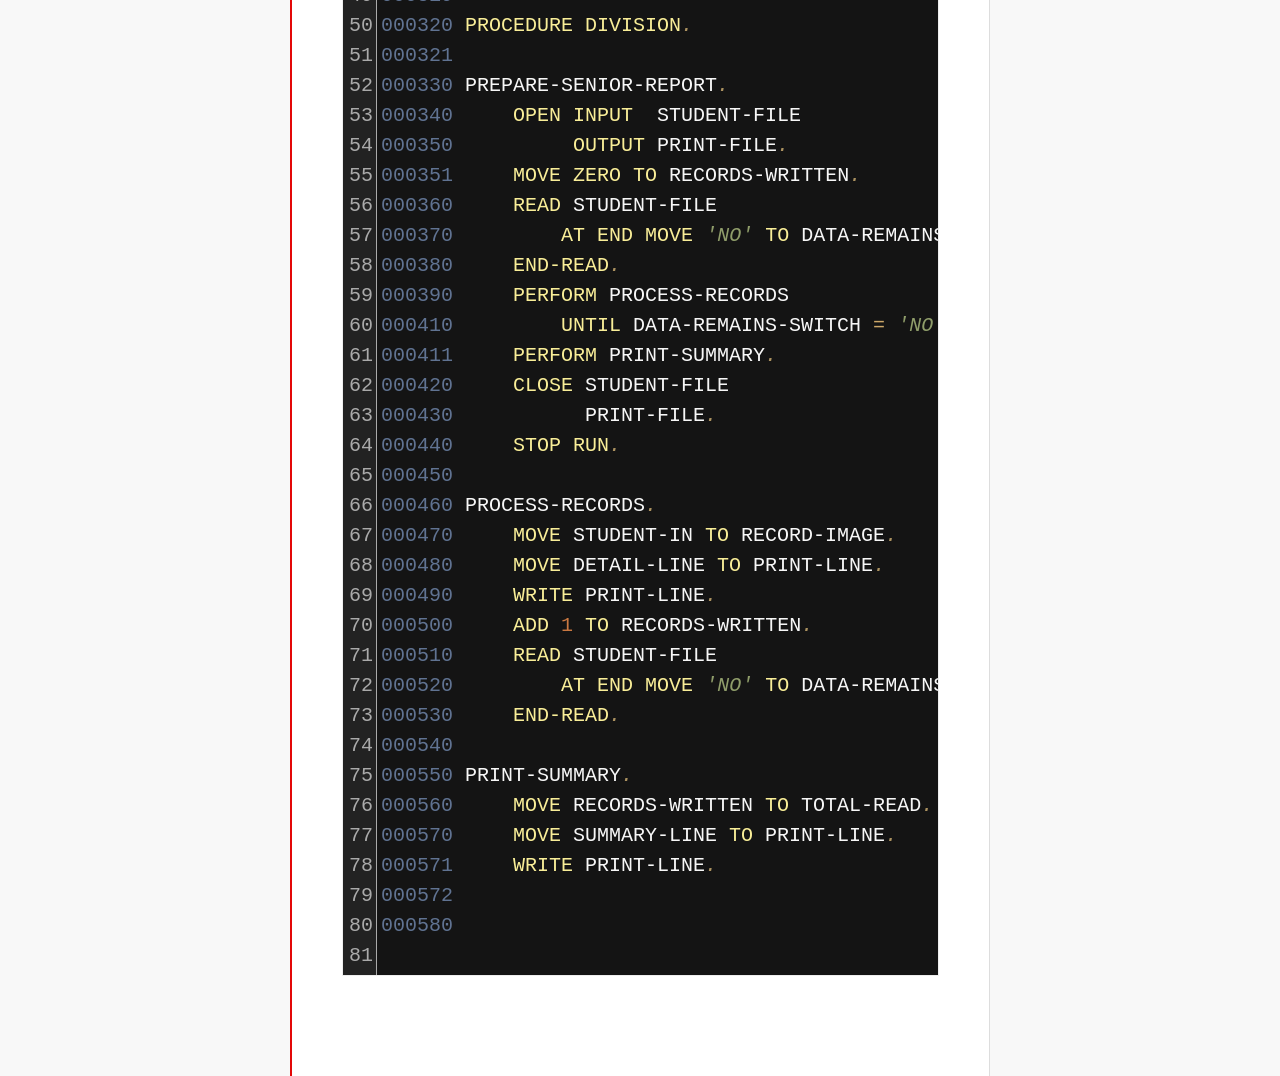
<file: src/codemirror/codemirror-5.65.15/mode/cobol/index.html>
<!doctype html>

<title>CodeMirror: COBOL mode</title>
<meta charset="utf-8"/>
<link rel=stylesheet href="../../doc/docs.css">

<link rel="stylesheet" href="../../lib/codemirror.css">
<link rel="stylesheet" href="../../theme/neat.css">
<link rel="stylesheet" href="../../theme/elegant.css">
<link rel="stylesheet" href="../../theme/erlang-dark.css">
<link rel="stylesheet" href="../../theme/night.css">
<link rel="stylesheet" href="../../theme/monokai.css">
<link rel="stylesheet" href="../../theme/cobalt.css">
<link rel="stylesheet" href="../../theme/eclipse.css">
<link rel="stylesheet" href="../../theme/rubyblue.css">
<link rel="stylesheet" href="../../theme/lesser-dark.css">
<link rel="stylesheet" href="../../theme/xq-dark.css">
<link rel="stylesheet" href="../../theme/xq-light.css">
<link rel="stylesheet" href="../../theme/ambiance.css">
<link rel="stylesheet" href="../../theme/blackboard.css">
<link rel="stylesheet" href="../../theme/vibrant-ink.css">
<link rel="stylesheet" href="../../theme/solarized.css">
<link rel="stylesheet" href="../../theme/twilight.css">
<link rel="stylesheet" href="../../theme/midnight.css">
<link rel="stylesheet" href="../../addon/dialog/dialog.css">
<script src="../../lib/codemirror.js"></script>
<script src="../../addon/edit/matchbrackets.js"></script>
<script src="cobol.js"></script>
<script src="../../addon/selection/active-line.js"></script>
<script src="../../addon/search/search.js"></script>
<script src="../../addon/dialog/dialog.js"></script>
<script src="../../addon/search/searchcursor.js"></script>
<style>
        .CodeMirror {
          border: 1px solid #eee;
          font-size : 20px;
          height : auto !important;
        }
        .CodeMirror-activeline-background {background: #555555 !important;}
    </style>
<div id=nav>
  <a href="https://codemirror.net/5"><h1>CodeMirror</h1><img id=logo src="../../doc/logo.png" alt=""></a>

  <ul>
    <li><a href="../../index.html">Home</a>
    <li><a href="../../doc/manual.html">Manual</a>
    <li><a href="https://github.com/codemirror/codemirror5">Code</a>
  </ul>
  <ul>
    <li><a href="../index.html">Language modes</a>
    <li><a class=active href="#">COBOL</a>
  </ul>
</div>

<article>
<h2>COBOL mode</h2>

    <p> Select Theme <select onchange="selectTheme()" id="selectTheme">
        <option>default</option>
        <option>ambiance</option>
        <option>blackboard</option>
        <option>cobalt</option>
        <option>eclipse</option>
        <option>elegant</option>
        <option>erlang-dark</option>
        <option>lesser-dark</option>
        <option>midnight</option>
        <option>monokai</option>
        <option>neat</option>
        <option>night</option>
        <option>rubyblue</option>
        <option>solarized dark</option>
        <option>solarized light</option>
        <option selected>twilight</option>
        <option>vibrant-ink</option>
        <option>xq-dark</option>
        <option>xq-light</option>
    </select>    Select Font Size <select onchange="selectFontsize()" id="selectFontSize">
          <option value="13px">13px</option>
          <option value="14px">14px</option>
          <option value="16px">16px</option>
          <option value="18px">18px</option>
          <option value="20px" selected="selected">20px</option>
          <option value="24px">24px</option>
          <option value="26px">26px</option>
          <option value="28px">28px</option>
          <option value="30px">30px</option>
          <option value="32px">32px</option>
          <option value="34px">34px</option>
          <option value="36px">36px</option>
        </select>
<label for="checkBoxReadOnly">Read-only</label>
<input type="checkbox" id="checkBoxReadOnly" onchange="selectReadOnly()">
<label for="id_tabToIndentSpace">Insert Spaces on Tab</label>
<input type="checkbox" id="id_tabToIndentSpace" onchange="tabToIndentSpace()">
</p>
<textarea id="code" name="code">
---------1---------2---------3---------4---------5---------6---------7---------8
12345678911234567892123456789312345678941234567895123456789612345678971234567898
000010 IDENTIFICATION DIVISION.                                        MODTGHERE
000020 PROGRAM-ID.       SAMPLE.
000030 AUTHOR.           TEST SAM. 
000040 DATE-WRITTEN.     5 February 2013
000041
000042* A sample program just to show the form.
000043* The program copies its input to the output,
000044* and counts the number of records.
000045* At the end this number is printed.
000046
000050 ENVIRONMENT DIVISION.
000060 INPUT-OUTPUT SECTION.
000070 FILE-CONTROL.
000080     SELECT STUDENT-FILE     ASSIGN TO SYSIN
000090         ORGANIZATION IS LINE SEQUENTIAL.
000100     SELECT PRINT-FILE       ASSIGN TO SYSOUT
000110         ORGANIZATION IS LINE SEQUENTIAL.
000120
000130 DATA DIVISION.
000140 FILE SECTION.
000150 FD  STUDENT-FILE
000160     RECORD CONTAINS 43 CHARACTERS
000170     DATA RECORD IS STUDENT-IN.
000180 01  STUDENT-IN              PIC X(43).
000190
000200 FD  PRINT-FILE
000210     RECORD CONTAINS 80 CHARACTERS
000220     DATA RECORD IS PRINT-LINE.
000230 01  PRINT-LINE              PIC X(80).
000240
000250 WORKING-STORAGE SECTION.
000260 01  DATA-REMAINS-SWITCH     PIC X(2)      VALUE SPACES.
000261 01  RECORDS-WRITTEN         PIC 99.
000270
000280 01  DETAIL-LINE.
000290     05  FILLER              PIC X(7)      VALUE SPACES.
000300     05  RECORD-IMAGE        PIC X(43).
000310     05  FILLER              PIC X(30)     VALUE SPACES.
000311 
000312 01  SUMMARY-LINE.
000313     05  FILLER              PIC X(7)      VALUE SPACES.
000314     05  TOTAL-READ          PIC 99.
000315     05  FILLER              PIC X         VALUE SPACE.
000316     05  FILLER              PIC X(17)     
000317                 VALUE  'Records were read'.
000318     05  FILLER              PIC X(53)     VALUE SPACES.
000319
000320 PROCEDURE DIVISION.
000321
000330 PREPARE-SENIOR-REPORT.
000340     OPEN INPUT  STUDENT-FILE
000350          OUTPUT PRINT-FILE.
000351     MOVE ZERO TO RECORDS-WRITTEN.
000360     READ STUDENT-FILE
000370         AT END MOVE 'NO' TO DATA-REMAINS-SWITCH
000380     END-READ.
000390     PERFORM PROCESS-RECORDS
000410         UNTIL DATA-REMAINS-SWITCH = 'NO'.
000411     PERFORM PRINT-SUMMARY.
000420     CLOSE STUDENT-FILE
000430           PRINT-FILE.
000440     STOP RUN.
000450
000460 PROCESS-RECORDS.
000470     MOVE STUDENT-IN TO RECORD-IMAGE.
000480     MOVE DETAIL-LINE TO PRINT-LINE.
000490     WRITE PRINT-LINE.
000500     ADD 1 TO RECORDS-WRITTEN.
000510     READ STUDENT-FILE
000520         AT END MOVE 'NO' TO DATA-REMAINS-SWITCH
000530     END-READ. 
000540
000550 PRINT-SUMMARY.
000560     MOVE RECORDS-WRITTEN TO TOTAL-READ.
000570     MOVE SUMMARY-LINE TO PRINT-LINE.
000571     WRITE PRINT-LINE. 
000572
000580
</textarea>
    <script>
      var editor = CodeMirror.fromTextArea(document.getElementById("code"), {
        lineNumbers: true,
        matchBrackets: true,
        mode: "text/x-cobol",
        theme : "twilight",
        styleActiveLine: true,
        showCursorWhenSelecting : true,  
      });
      function selectTheme() {
        var themeInput = document.getElementById("selectTheme");
        var theme = themeInput.options[themeInput.selectedIndex].innerHTML;
        editor.setOption("theme", theme);
      }
      function selectFontsize() {
        var fontSizeInput = document.getElementById("selectFontSize");
        var fontSize = fontSizeInput.options[fontSizeInput.selectedIndex].innerHTML;
        editor.getWrapperElement().style.fontSize = fontSize;
        editor.refresh();
      }
      function selectReadOnly() {
        editor.setOption("readOnly", document.getElementById("checkBoxReadOnly").checked);
      }
      function tabToIndentSpace() {
        if (document.getElementById("id_tabToIndentSpace").checked) {
            editor.setOption("extraKeys", {Tab: function(cm) { cm.replaceSelection("    ", "end"); }});
        } else {
            editor.setOption("extraKeys", {Tab: function(cm) { cm.replaceSelection("    ", "end"); }});
        }
      }
    </script>
  </article>
</file>
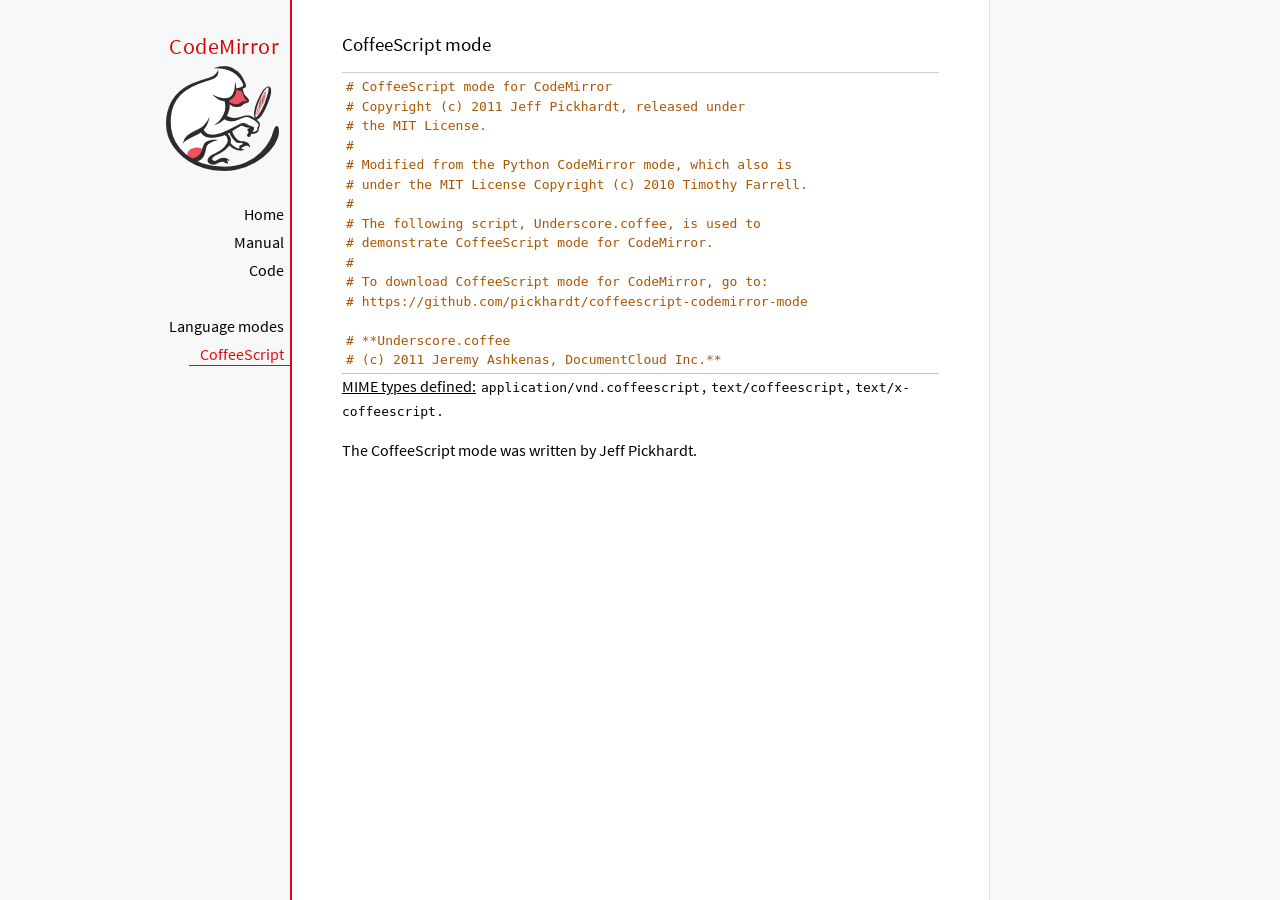
<file: src/codemirror/codemirror-5.65.15/mode/coffeescript/index.html>
<!doctype html>

<title>CodeMirror: CoffeeScript mode</title>
<meta charset="utf-8"/>
<link rel=stylesheet href="../../doc/docs.css">

<link rel="stylesheet" href="../../lib/codemirror.css">
<script src="../../lib/codemirror.js"></script>
<script src="coffeescript.js"></script>
<style>.CodeMirror {border-top: 1px solid silver; border-bottom: 1px solid silver;}</style>
<div id=nav>
  <a href="https://codemirror.net/5"><h1>CodeMirror</h1><img id=logo src="../../doc/logo.png" alt=""></a>

  <ul>
    <li><a href="../../index.html">Home</a>
    <li><a href="../../doc/manual.html">Manual</a>
    <li><a href="https://github.com/codemirror/codemirror5">Code</a>
  </ul>
  <ul>
    <li><a href="../index.html">Language modes</a>
    <li><a class=active href="#">CoffeeScript</a>
  </ul>
</div>

<article>
<h2>CoffeeScript mode</h2>
<form><textarea id="code" name="code">
# CoffeeScript mode for CodeMirror
# Copyright (c) 2011 Jeff Pickhardt, released under
# the MIT License.
#
# Modified from the Python CodeMirror mode, which also is 
# under the MIT License Copyright (c) 2010 Timothy Farrell.
#
# The following script, Underscore.coffee, is used to 
# demonstrate CoffeeScript mode for CodeMirror.
#
# To download CoffeeScript mode for CodeMirror, go to:
# https://github.com/pickhardt/coffeescript-codemirror-mode

# **Underscore.coffee
# (c) 2011 Jeremy Ashkenas, DocumentCloud Inc.**
# Underscore is freely distributable under the terms of the
# [MIT license](http://en.wikipedia.org/wiki/MIT_License).
# Portions of Underscore are inspired by or borrowed from
# [Prototype.js](http://prototypejs.org/api), Oliver Steele's
# [Functional](http://osteele.com), and John Resig's
# [Micro-Templating](http://ejohn.org).
# For all details and documentation:
# http://documentcloud.github.com/underscore/


# Baseline setup
# --------------

# Establish the root object, `window` in the browser, or `global` on the server.
root = this


# Save the previous value of the `_` variable.
previousUnderscore = root._

### Multiline
    comment
###

# Establish the object that gets thrown to break out of a loop iteration.
# `StopIteration` is SOP on Mozilla.
breaker = if typeof(StopIteration) is 'undefined' then '__break__' else StopIteration


#### Docco style single line comment (title)


# Helper function to escape **RegExp** contents, because JS doesn't have one.
escapeRegExp = (string) -> string.replace(/([.*+?^${}()|[\]\/\\])/g, '\\$1')


# Save bytes in the minified (but not gzipped) version:
ArrayProto = Array.prototype
ObjProto = Object.prototype


# Create quick reference variables for speed access to core prototypes.
slice = ArrayProto.slice
unshift = ArrayProto.unshift
toString = ObjProto.toString
hasOwnProperty = ObjProto.hasOwnProperty
propertyIsEnumerable = ObjProto.propertyIsEnumerable


# All **ECMA5** native implementations we hope to use are declared here.
nativeForEach = ArrayProto.forEach
nativeMap = ArrayProto.map
nativeReduce = ArrayProto.reduce
nativeReduceRight = ArrayProto.reduceRight
nativeFilter = ArrayProto.filter
nativeEvery = ArrayProto.every
nativeSome = ArrayProto.some
nativeIndexOf = ArrayProto.indexOf
nativeLastIndexOf = ArrayProto.lastIndexOf
nativeIsArray = Array.isArray
nativeKeys = Object.keys


# Create a safe reference to the Underscore object for use below.
_ = (obj) -> new wrapper(obj)


# Export the Underscore object for **CommonJS**.
if typeof(exports) != 'undefined' then exports._ = _


# Export Underscore to global scope.
root._ = _


# Current version.
_.VERSION = '1.1.0'


# Collection Functions
# --------------------

# The cornerstone, an **each** implementation.
# Handles objects implementing **forEach**, arrays, and raw objects.
_.each = (obj, iterator, context) ->
  try
    if nativeForEach and obj.forEach is nativeForEach
      obj.forEach iterator, context
    else if _.isNumber obj.length
      iterator.call context, obj[i], i, obj for i in [0...obj.length]
    else
      iterator.call context, val, key, obj for own key, val of obj
  catch e
    throw e if e isnt breaker
  obj


# Return the results of applying the iterator to each element. Use JavaScript
# 1.6's version of **map**, if possible.
_.map = (obj, iterator, context) ->
  return obj.map(iterator, context) if nativeMap and obj.map is nativeMap
  results = []
  _.each obj, (value, index, list) ->
    results.push iterator.call context, value, index, list
  results


# **Reduce** builds up a single result from a list of values. Also known as
# **inject**, or **foldl**. Uses JavaScript 1.8's version of **reduce**, if possible.
_.reduce = (obj, iterator, memo, context) ->
  if nativeReduce and obj.reduce is nativeReduce
    iterator = _.bind iterator, context if context
    return obj.reduce iterator, memo
  _.each obj, (value, index, list) ->
    memo = iterator.call context, memo, value, index, list
  memo


# The right-associative version of **reduce**, also known as **foldr**. Uses
# JavaScript 1.8's version of **reduceRight**, if available.
_.reduceRight = (obj, iterator, memo, context) ->
  if nativeReduceRight and obj.reduceRight is nativeReduceRight
    iterator = _.bind iterator, context if context
    return obj.reduceRight iterator, memo
  reversed = _.clone(_.toArray(obj)).reverse()
  _.reduce reversed, iterator, memo, context


# Return the first value which passes a truth test.
_.detect = (obj, iterator, context) ->
  result = null
  _.each obj, (value, index, list) ->
    if iterator.call context, value, index, list
      result = value
      _.breakLoop()
  result


# Return all the elements that pass a truth test. Use JavaScript 1.6's
# **filter**, if it exists.
_.filter = (obj, iterator, context) ->
  return obj.filter iterator, context if nativeFilter and obj.filter is nativeFilter
  results = []
  _.each obj, (value, index, list) ->
    results.push value if iterator.call context, value, index, list
  results


# Return all the elements for which a truth test fails.
_.reject = (obj, iterator, context) ->
  results = []
  _.each obj, (value, index, list) ->
    results.push value if not iterator.call context, value, index, list
  results


# Determine whether all of the elements match a truth test. Delegate to
# JavaScript 1.6's **every**, if it is present.
_.every = (obj, iterator, context) ->
  iterator ||= _.identity
  return obj.every iterator, context if nativeEvery and obj.every is nativeEvery
  result = true
  _.each obj, (value, index, list) ->
    _.breakLoop() unless (result = result and iterator.call(context, value, index, list))
  result


# Determine if at least one element in the object matches a truth test. Use
# JavaScript 1.6's **some**, if it exists.
_.some = (obj, iterator, context) ->
  iterator ||= _.identity
  return obj.some iterator, context if nativeSome and obj.some is nativeSome
  result = false
  _.each obj, (value, index, list) ->
    _.breakLoop() if (result = iterator.call(context, value, index, list))
  result


# Determine if a given value is included in the array or object,
# based on `===`.
_.include = (obj, target) ->
  return _.indexOf(obj, target) isnt -1 if nativeIndexOf and obj.indexOf is nativeIndexOf
  return true for own key, val of obj when val is target
  false


# Invoke a method with arguments on every item in a collection.
_.invoke = (obj, method) ->
  args = _.rest arguments, 2
  (if method then val[method] else val).apply(val, args) for val in obj


# Convenience version of a common use case of **map**: fetching a property.
_.pluck = (obj, key) ->
  _.map(obj, (val) -> val[key])


# Return the maximum item or (item-based computation).
_.max = (obj, iterator, context) ->
  return Math.max.apply(Math, obj) if not iterator and _.isArray(obj)
  result = computed: -Infinity
  _.each obj, (value, index, list) ->
    computed = if iterator then iterator.call(context, value, index, list) else value
    computed >= result.computed and (result = {value: value, computed: computed})
  result.value


# Return the minimum element (or element-based computation).
_.min = (obj, iterator, context) ->
  return Math.min.apply(Math, obj) if not iterator and _.isArray(obj)
  result = computed: Infinity
  _.each obj, (value, index, list) ->
    computed = if iterator then iterator.call(context, value, index, list) else value
    computed < result.computed and (result = {value: value, computed: computed})
  result.value


# Sort the object's values by a criterion produced by an iterator.
_.sortBy = (obj, iterator, context) ->
  _.pluck(((_.map obj, (value, index, list) ->
    {value: value, criteria: iterator.call(context, value, index, list)}
  ).sort((left, right) ->
    a = left.criteria; b = right.criteria
    if a < b then -1 else if a > b then 1 else 0
  )), 'value')


# Use a comparator function to figure out at what index an object should
# be inserted so as to maintain order. Uses binary search.
_.sortedIndex = (array, obj, iterator) ->
  iterator ||= _.identity
  low = 0
  high = array.length
  while low < high
    mid = (low + high) >> 1
    if iterator(array[mid]) < iterator(obj) then low = mid + 1 else high = mid
  low


# Convert anything iterable into a real, live array.
_.toArray = (iterable) ->
  return [] if (!iterable)
  return iterable.toArray() if (iterable.toArray)
  return iterable if (_.isArray(iterable))
  return slice.call(iterable) if (_.isArguments(iterable))
  _.values(iterable)


# Return the number of elements in an object.
_.size = (obj) -> _.toArray(obj).length


# Array Functions
# ---------------

# Get the first element of an array. Passing `n` will return the first N
# values in the array. Aliased as **head**. The `guard` check allows it to work
# with **map**.
_.first = (array, n, guard) ->
  if n and not guard then slice.call(array, 0, n) else array[0]


# Returns everything but the first entry of the array. Aliased as **tail**.
# Especially useful on the arguments object. Passing an `index` will return
# the rest of the values in the array from that index onward. The `guard`
# check allows it to work with **map**.
_.rest = (array, index, guard) ->
  slice.call(array, if _.isUndefined(index) or guard then 1 else index)


# Get the last element of an array.
_.last = (array) -> array[array.length - 1]


# Trim out all falsy values from an array.
_.compact = (array) -> item for item in array when item


# Return a completely flattened version of an array.
_.flatten = (array) ->
  _.reduce array, (memo, value) ->
    return memo.concat(_.flatten(value)) if _.isArray value
    memo.push value
    memo
  , []


# Return a version of the array that does not contain the specified value(s).
_.without = (array) ->
  values = _.rest arguments
  val for val in _.toArray(array) when not _.include values, val


# Produce a duplicate-free version of the array. If the array has already
# been sorted, you have the option of using a faster algorithm.
_.uniq = (array, isSorted) ->
  memo = []
  for el, i in _.toArray array
    memo.push el if i is 0 || (if isSorted is true then _.last(memo) isnt el else not _.include(memo, el))
  memo


# Produce an array that contains every item shared between all the
# passed-in arrays.
_.intersect = (array) ->
  rest = _.rest arguments
  _.select _.uniq(array), (item) ->
    _.all rest, (other) ->
      _.indexOf(other, item) >= 0


# Zip together multiple lists into a single array -- elements that share
# an index go together.
_.zip = ->
  length = _.max _.pluck arguments, 'length'
  results = new Array length
  for i in [0...length]
    results[i] = _.pluck arguments, String i
  results


# If the browser doesn't supply us with **indexOf** (I'm looking at you, MSIE),
# we need this function. Return the position of the first occurrence of an
# item in an array, or -1 if the item is not included in the array.
_.indexOf = (array, item) ->
  return array.indexOf item if nativeIndexOf and array.indexOf is nativeIndexOf
  i = 0; l = array.length
  while l - i
    if array[i] is item then return i else i++
  -1


# Provide JavaScript 1.6's **lastIndexOf**, delegating to the native function,
# if possible.
_.lastIndexOf = (array, item) ->
  return array.lastIndexOf(item) if nativeLastIndexOf and array.lastIndexOf is nativeLastIndexOf
  i = array.length
  while i
    if array[i] is item then return i else i--
  -1


# Generate an integer Array containing an arithmetic progression. A port of
# [the native Python **range** function](http://docs.python.org/library/functions.html#range).
_.range = (start, stop, step) ->
  a = arguments
  solo = a.length <= 1
  i = start = if solo then 0 else a[0]
  stop = if solo then a[0] else a[1]
  step = a[2] or 1
  len = Math.ceil((stop - start) / step)
  return [] if len <= 0
  range = new Array len
  idx = 0
  loop
    return range if (if step > 0 then i - stop else stop - i) >= 0
    range[idx] = i
    idx++
    i+= step


# Function Functions
# ------------------

# Create a function bound to a given object (assigning `this`, and arguments,
# optionally). Binding with arguments is also known as **curry**.
_.bind = (func, obj) ->
  args = _.rest arguments, 2
  -> func.apply obj or root, args.concat arguments


# Bind all of an object's methods to that object. Useful for ensuring that
# all callbacks defined on an object belong to it.
_.bindAll = (obj) ->
  funcs = if arguments.length > 1 then _.rest(arguments) else _.functions(obj)
  _.each funcs, (f) -> obj[f] = _.bind obj[f], obj
  obj


# Delays a function for the given number of milliseconds, and then calls
# it with the arguments supplied.
_.delay = (func, wait) ->
  args = _.rest arguments, 2
  setTimeout((-> func.apply(func, args)), wait)


# Memoize an expensive function by storing its results.
_.memoize = (func, hasher) ->
  memo = {}
  hasher or= _.identity
  ->
    key = hasher.apply this, arguments
    return memo[key] if key of memo
    memo[key] = func.apply this, arguments


# Defers a function, scheduling it to run after the current call stack has
# cleared.
_.defer = (func) ->
  _.delay.apply _, [func, 1].concat _.rest arguments


# Returns the first function passed as an argument to the second,
# allowing you to adjust arguments, run code before and after, and
# conditionally execute the original function.
_.wrap = (func, wrapper) ->
  -> wrapper.apply wrapper, [func].concat arguments


# Returns a function that is the composition of a list of functions, each
# consuming the return value of the function that follows.
_.compose = ->
  funcs = arguments
  ->
    args = arguments
    for i in [funcs.length - 1..0] by -1
      args = [funcs[i].apply(this, args)]
    args[0]


# Object Functions
# ----------------

# Retrieve the names of an object's properties.
_.keys = nativeKeys or (obj) ->
  return _.range 0, obj.length if _.isArray(obj)
  key for key, val of obj


# Retrieve the values of an object's properties.
_.values = (obj) ->
  _.map obj, _.identity


# Return a sorted list of the function names available in Underscore.
_.functions = (obj) ->
  _.filter(_.keys(obj), (key) -> _.isFunction(obj[key])).sort()


# Extend a given object with all of the properties in a source object.
_.extend = (obj) ->
  for source in _.rest(arguments)
    obj[key] = val for key, val of source
  obj


# Create a (shallow-cloned) duplicate of an object.
_.clone = (obj) ->
  return obj.slice 0 if _.isArray obj
  _.extend {}, obj


# Invokes interceptor with the obj, and then returns obj.
# The primary purpose of this method is to "tap into" a method chain,
# in order to perform operations on intermediate results within
 the chain.
_.tap = (obj, interceptor) ->
  interceptor obj
  obj


# Perform a deep comparison to check if two objects are equal.
_.isEqual = (a, b) ->
  # Check object identity.
  return true if a is b
  # Different types?
  atype = typeof(a); btype = typeof(b)
  return false if atype isnt btype
  # Basic equality test (watch out for coercions).
  return true if `a == b`
  # One is falsy and the other truthy.
  return false if (!a and b) or (a and !b)
  # One of them implements an `isEqual()`?
  return a.isEqual(b) if a.isEqual
  # Check dates' integer values.
  return a.getTime() is b.getTime() if _.isDate(a) and _.isDate(b)
  # Both are NaN?
  return false if _.isNaN(a) and _.isNaN(b)
  # Compare regular expressions.
  if _.isRegExp(a) and _.isRegExp(b)
    return a.source is b.source and
           a.global is b.global and
           a.ignoreCase is b.ignoreCase and
           a.multiline is b.multiline
  # If a is not an object by this point, we can't handle it.
  return false if atype isnt 'object'
  # Check for different array lengths before comparing contents.
  return false if a.length and (a.length isnt b.length)
  # Nothing else worked, deep compare the contents.
  aKeys = _.keys(a); bKeys = _.keys(b)
  # Different object sizes?
  return false if aKeys.length isnt bKeys.length
  # Recursive comparison of contents.
  return false for key, val of a when !(key of b) or !_.isEqual(val, b[key])
  true


# Is a given array or object empty?
_.isEmpty = (obj) ->
  return obj.length is 0 if _.isArray(obj) or _.isString(obj)
  return false for own key of obj
  true


# Is a given value a DOM element?
_.isElement = (obj) -> obj and obj.nodeType is 1


# Is a given value an array?
_.isArray = nativeIsArray or (obj) -> !!(obj and obj.concat and obj.unshift and not obj.callee)


# Is a given variable an arguments object?
_.isArguments = (obj) -> obj and obj.callee


# Is the given value a function?
_.isFunction = (obj) -> !!(obj and obj.constructor and obj.call and obj.apply)


# Is the given value a string?
_.isString = (obj) -> !!(obj is '' or (obj and obj.charCodeAt and obj.substr))


# Is a given value a number?
_.isNumber = (obj) -> (obj is +obj) or toString.call(obj) is '[object Number]'


# Is a given value a boolean?
_.isBoolean = (obj) -> obj is true or obj is false


# Is a given value a Date?
_.isDate = (obj) -> !!(obj and obj.getTimezoneOffset and obj.setUTCFullYear)


# Is the given value a regular expression?
_.isRegExp = (obj) -> !!(obj and obj.exec and (obj.ignoreCase or obj.ignoreCase is false))


# Is the given value NaN -- this one is interesting. `NaN != NaN`, and
# `isNaN(undefined) == true`, so we make sure it's a number first.
_.isNaN = (obj) -> _.isNumber(obj) and window.isNaN(obj)


# Is a given value equal to null?
_.isNull = (obj) -> obj is null


# Is a given variable undefined?
_.isUndefined = (obj) -> typeof obj is 'undefined'


# Utility Functions
# -----------------

# Run Underscore.js in noConflict mode, returning the `_` variable to its
# previous owner. Returns a reference to the Underscore object.
_.noConflict = ->
  root._ = previousUnderscore
  this


# Keep the identity function around for default iterators.
_.identity = (value) -> value


# Run a function `n` times.
_.times = (n, iterator, context) ->
  iterator.call context, i for i in [0...n]


# Break out of the middle of an iteration.
_.breakLoop = -> throw breaker


# Add your own custom functions to the Underscore object, ensuring that
# they're correctly added to the OOP wrapper as well.
_.mixin = (obj) ->
  for name in _.functions(obj)
    addToWrapper name, _[name] = obj[name]


# Generate a unique integer id (unique within the entire client session).
# Useful for temporary DOM ids.
idCounter = 0
_.uniqueId = (prefix) ->
  (prefix or '') + idCounter++


# By default, Underscore uses **ERB**-style template delimiters, change the
# following template settings to use alternative delimiters.
_.templateSettings = {
  start: '<%'
  end: '%>'
  interpolate: /<%=(.+?)%>/g
}


# JavaScript templating a-la **ERB**, pilfered from John Resig's
# *Secrets of the JavaScript Ninja*, page 83.
# Single-quote fix from Rick Strahl.
# With alterations for arbitrary delimiters, and to preserve whitespace.
_.template = (str, data) ->
  c = _.templateSettings
  endMatch = new RegExp("'(?=[^"+c.end.substr(0, 1)+"]*"+escapeRegExp(c.end)+")","g")
  fn = new Function 'obj',
    'var p=[],print=function(){p.push.apply(p,arguments);};' +
    'with(obj||{}){p.push(\'' +
    str.replace(/\r/g, '\\r')
       .replace(/\n/g, '\\n')
       .replace(/\t/g, '\\t')
       .replace(endMatch,"���")
       .split("'").join("\\'")
       .split("���").join("'")
       .replace(c.interpolate, "',$1,'")
       .split(c.start).join("');")
       .split(c.end).join("p.push('") +
       "');}return p.join('');"
  if data then fn(data) else fn


# Aliases
# -------

_.forEach = _.each
_.foldl = _.inject = _.reduce
_.foldr = _.reduceRight
_.select = _.filter
_.all = _.every
_.any = _.some
_.contains = _.include
_.head = _.first
_.tail = _.rest
_.methods = _.functions


# Setup the OOP Wrapper
# ---------------------

# If Underscore is called as a function, it returns a wrapped object that
# can be used OO-style. This wrapper holds altered versions of all the
# underscore functions. Wrapped objects may be chained.
wrapper = (obj) ->
  this._wrapped = obj
  this


# Helper function to continue chaining intermediate results.
result = (obj, chain) ->
  if chain then _(obj).chain() else obj


# A method to easily add functions to the OOP wrapper.
addToWrapper = (name, func) ->
  wrapper.prototype[name] = ->
    args = _.toArray arguments
    unshift.call args, this._wrapped
    result func.apply(_, args), this._chain


# Add all ofthe Underscore functions to the wrapper object.
_.mixin _


# Add all mutator Array functions to the wrapper.
_.each ['pop', 'push', 'reverse', 'shift', 'sort', 'splice', 'unshift'], (name) ->
  method = Array.prototype[name]
  wrapper.prototype[name] = ->
    method.apply(this._wrapped, arguments)
    result(this._wrapped, this._chain)


# Add all accessor Array functions to the wrapper.
_.each ['concat', 'join', 'slice'], (name) ->
  method = Array.prototype[name]
  wrapper.prototype[name] = ->
    result(method.apply(this._wrapped, arguments), this._chain)


# Start chaining a wrapped Underscore object.
wrapper::chain = ->
  this._chain = true
  this


# Extracts the result from a wrapped and chained object.
wrapper::value = -> this._wrapped
</textarea></form>
    <script>
      var editor = CodeMirror.fromTextArea(document.getElementById("code"), {});
    </script>

    <p><strong>MIME types defined:</strong> <code>application/vnd.coffeescript</code>, <code>text/coffeescript</code>, <code>text/x-coffeescript</code>.</p>

    <p>The CoffeeScript mode was written by Jeff Pickhardt.</p>

  </article>
</file>
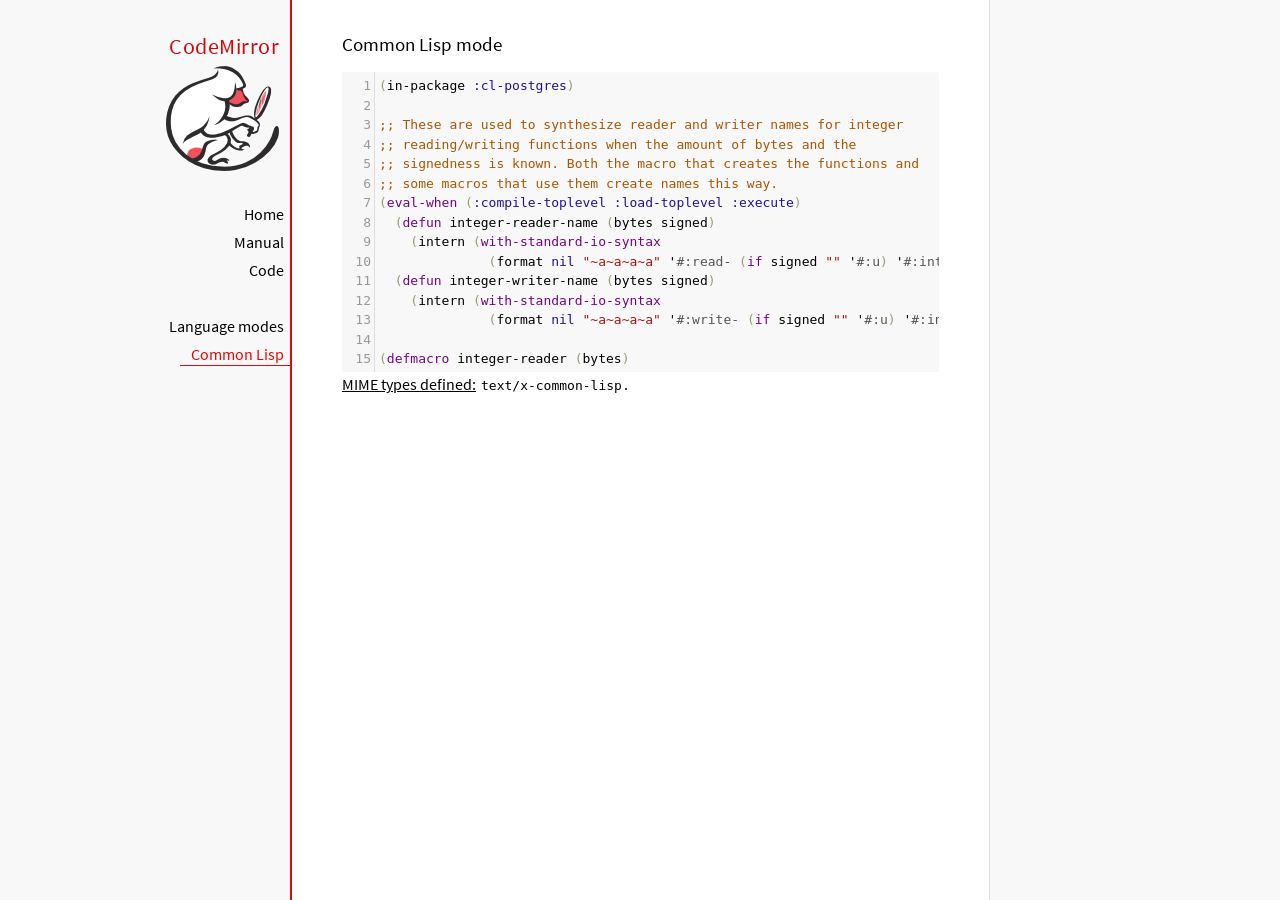
<file: src/codemirror/codemirror-5.65.15/mode/commonlisp/index.html>
<!doctype html>

<title>CodeMirror: Common Lisp mode</title>
<meta charset="utf-8"/>
<link rel=stylesheet href="../../doc/docs.css">

<link rel="stylesheet" href="../../lib/codemirror.css">
<script src="../../lib/codemirror.js"></script>
<script src="commonlisp.js"></script>
<style>.CodeMirror {background: #f8f8f8;}</style>
<div id=nav>
  <a href="https://codemirror.net/5"><h1>CodeMirror</h1><img id=logo src="../../doc/logo.png" alt=""></a>

  <ul>
    <li><a href="../../index.html">Home</a>
    <li><a href="../../doc/manual.html">Manual</a>
    <li><a href="https://github.com/codemirror/codemirror5">Code</a>
  </ul>
  <ul>
    <li><a href="../index.html">Language modes</a>
    <li><a class=active href="#">Common Lisp</a>
  </ul>
</div>

<article>
<h2>Common Lisp mode</h2>
<form><textarea id="code" name="code">(in-package :cl-postgres)

;; These are used to synthesize reader and writer names for integer
;; reading/writing functions when the amount of bytes and the
;; signedness is known. Both the macro that creates the functions and
;; some macros that use them create names this way.
(eval-when (:compile-toplevel :load-toplevel :execute)
  (defun integer-reader-name (bytes signed)
    (intern (with-standard-io-syntax
              (format nil "~a~a~a~a" '#:read- (if signed "" '#:u) '#:int bytes))))
  (defun integer-writer-name (bytes signed)
    (intern (with-standard-io-syntax
              (format nil "~a~a~a~a" '#:write- (if signed "" '#:u) '#:int bytes)))))

(defmacro integer-reader (bytes)
  "Create a function to read integers from a binary stream."
  (let ((bits (* bytes 8)))
    (labels ((return-form (signed)
               (if signed
                   `(if (logbitp ,(1- bits) result)
                        (dpb result (byte ,(1- bits) 0) -1)
                        result)
                   `result))
             (generate-reader (signed)
               `(defun ,(integer-reader-name bytes signed) (socket)
                  (declare (type stream socket)
                           #.*optimize*)
                  ,(if (= bytes 1)
                       `(let ((result (the (unsigned-byte 8) (read-byte socket))))
                          (declare (type (unsigned-byte 8) result))
                          ,(return-form signed))
                       `(let ((result 0))
                          (declare (type (unsigned-byte ,bits) result))
                          ,@(loop :for byte :from (1- bytes) :downto 0
                                   :collect `(setf (ldb (byte 8 ,(* 8 byte)) result)
                                                   (the (unsigned-byte 8) (read-byte socket))))
                          ,(return-form signed))))))
      `(progn
;; This causes weird errors on SBCL in some circumstances. Disabled for now.
;;         (declaim (inline ,(integer-reader-name bytes t)
;;                          ,(integer-reader-name bytes nil)))
         (declaim (ftype (function (t) (signed-byte ,bits))
                         ,(integer-reader-name bytes t)))
         ,(generate-reader t)
         (declaim (ftype (function (t) (unsigned-byte ,bits))
                         ,(integer-reader-name bytes nil)))
         ,(generate-reader nil)))))

(defmacro integer-writer (bytes)
  "Create a function to write integers to a binary stream."
  (let ((bits (* 8 bytes)))
    `(progn
      (declaim (inline ,(integer-writer-name bytes t)
                       ,(integer-writer-name bytes nil)))
      (defun ,(integer-writer-name bytes nil) (socket value)
        (declare (type stream socket)
                 (type (unsigned-byte ,bits) value)
                 #.*optimize*)
        ,@(if (= bytes 1)
              `((write-byte value socket))
              (loop :for byte :from (1- bytes) :downto 0
                    :collect `(write-byte (ldb (byte 8 ,(* byte 8)) value)
                               socket)))
        (values))
      (defun ,(integer-writer-name bytes t) (socket value)
        (declare (type stream socket)
                 (type (signed-byte ,bits) value)
                 #.*optimize*)
        ,@(if (= bytes 1)
              `((write-byte (ldb (byte 8 0) value) socket))
              (loop :for byte :from (1- bytes) :downto 0
                    :collect `(write-byte (ldb (byte 8 ,(* byte 8)) value)
                               socket)))
        (values)))))

;; All the instances of the above that we need.

(integer-reader 1)
(integer-reader 2)
(integer-reader 4)
(integer-reader 8)

(integer-writer 1)
(integer-writer 2)
(integer-writer 4)

(defun write-bytes (socket bytes)
  "Write a byte-array to a stream."
  (declare (type stream socket)
           (type (simple-array (unsigned-byte 8)) bytes)
           #.*optimize*)
  (write-sequence bytes socket))

(defun write-str (socket string)
  "Write a null-terminated string to a stream \(encoding it when UTF-8
support is enabled.)."
  (declare (type stream socket)
           (type string string)
           #.*optimize*)
  (enc-write-string string socket)
  (write-uint1 socket 0))

(declaim (ftype (function (t unsigned-byte)
                          (simple-array (unsigned-byte 8) (*)))
                read-bytes))
(defun read-bytes (socket length)
  "Read a byte array of the given length from a stream."
  (declare (type stream socket)
           (type fixnum length)
           #.*optimize*)
  (let ((result (make-array length :element-type '(unsigned-byte 8))))
    (read-sequence result socket)
    result))

(declaim (ftype (function (t) string) read-str))
(defun read-str (socket)
  "Read a null-terminated string from a stream. Takes care of encoding
when UTF-8 support is enabled."
  (declare (type stream socket)
           #.*optimize*)
  (enc-read-string socket :null-terminated t))

(defun skip-bytes (socket length)
  "Skip a given number of bytes in a binary stream."
  (declare (type stream socket)
           (type (unsigned-byte 32) length)
           #.*optimize*)
  (dotimes (i length)
    (read-byte socket)))

(defun skip-str (socket)
  "Skip a null-terminated string."
  (declare (type stream socket)
           #.*optimize*)
  (loop :for char :of-type fixnum = (read-byte socket)
        :until (zerop char)))

(defun ensure-socket-is-closed (socket &amp;key abort)
  (when (open-stream-p socket)
    (handler-case
        (close socket :abort abort)
      (error (error)
        (warn "Ignoring the error which happened while trying to close PostgreSQL socket: ~A" error)))))
</textarea></form>
    <script>
      var editor = CodeMirror.fromTextArea(document.getElementById("code"), {lineNumbers: true});
    </script>

    <p><strong>MIME types defined:</strong> <code>text/x-common-lisp</code>.</p>

  </article>
</file>
<file: src/codemirror/codemirror-5.65.15/lib/codemirror.css>
/* BASICS */

.CodeMirror {
  /* Set height, width, borders, and global font properties here */
  font-family: monospace;
  height: 300px;
  color: black;
  direction: ltr;
}

/* PADDING */

.CodeMirror-lines {
  padding: 4px 0; /* Vertical padding around content */
}
.CodeMirror pre.CodeMirror-line,
.CodeMirror pre.CodeMirror-line-like {
  padding: 0 4px; /* Horizontal padding of content */
}

.CodeMirror-scrollbar-filler, .CodeMirror-gutter-filler {
  background-color: white; /* The little square between H and V scrollbars */
}

/* GUTTER */

.CodeMirror-gutters {
  border-right: 1px solid #ddd;
  background-color: #f7f7f7;
  white-space: nowrap;
}
.CodeMirror-linenumbers {}
.CodeMirror-linenumber {
  padding: 0 3px 0 5px;
  min-width: 20px;
  text-align: right;
  color: #999;
  white-space: nowrap;
}

.CodeMirror-guttermarker { color: black; }
.CodeMirror-guttermarker-subtle { color: #999; }

/* CURSOR */

.CodeMirror-cursor {
  border-left: 1px solid black;
  border-right: none;
  width: 0;
}
/* Shown when moving in bi-directional text */
.CodeMirror div.CodeMirror-secondarycursor {
  border-left: 1px solid silver;
}
.cm-fat-cursor .CodeMirror-cursor {
  width: auto;
  border: 0 !important;
  background: #7e7;
}
.cm-fat-cursor div.CodeMirror-cursors {
  z-index: 1;
}
.cm-fat-cursor .CodeMirror-line::selection,
.cm-fat-cursor .CodeMirror-line > span::selection, 
.cm-fat-cursor .CodeMirror-line > span > span::selection { background: transparent; }
.cm-fat-cursor .CodeMirror-line::-moz-selection,
.cm-fat-cursor .CodeMirror-line > span::-moz-selection,
.cm-fat-cursor .CodeMirror-line > span > span::-moz-selection { background: transparent; }
.cm-fat-cursor { caret-color: transparent; }
@-moz-keyframes blink {
  0% {}
  50% { background-color: transparent; }
  100% {}
}
@-webkit-keyframes blink {
  0% {}
  50% { background-color: transparent; }
  100% {}
}
@keyframes blink {
  0% {}
  50% { background-color: transparent; }
  100% {}
}

/* Can style cursor different in overwrite (non-insert) mode */
.CodeMirror-overwrite .CodeMirror-cursor {}

.cm-tab { display: inline-block; text-decoration: inherit; }

.CodeMirror-rulers {
  position: absolute;
  left: 0; right: 0; top: -50px; bottom: 0;
  overflow: hidden;
}
.CodeMirror-ruler {
  border-left: 1px solid #ccc;
  top: 0; bottom: 0;
  position: absolute;
}

/* DEFAULT THEME */

.cm-s-default .cm-header {color: blue;}
.cm-s-default .cm-quote {color: #090;}
.cm-negative {color: #d44;}
.cm-positive {color: #292;}
.cm-header, .cm-strong {font-weight: bold;}
.cm-em {font-style: italic;}
.cm-link {text-decoration: underline;}
.cm-strikethrough {text-decoration: line-through;}

.cm-s-default .cm-keyword {color: #708;}
.cm-s-default .cm-atom {color: #219;}
.cm-s-default .cm-number {color: #164;}
.cm-s-default .cm-def {color: #00f;}
.cm-s-default .cm-variable,
.cm-s-default .cm-punctuation,
.cm-s-default .cm-property,
.cm-s-default .cm-operator {}
.cm-s-default .cm-variable-2 {color: #05a;}
.cm-s-default .cm-variable-3, .cm-s-default .cm-type {color: #085;}
.cm-s-default .cm-comment {color: #a50;}
.cm-s-default .cm-string {color: #a11;}
.cm-s-default .cm-string-2 {color: #f50;}
.cm-s-default .cm-meta {color: #555;}
.cm-s-default .cm-qualifier {color: #555;}
.cm-s-default .cm-builtin {color: #30a;}
.cm-s-default .cm-bracket {color: #997;}
.cm-s-default .cm-tag {color: #170;}
.cm-s-default .cm-attribute {color: #00c;}
.cm-s-default .cm-hr {color: #999;}
.cm-s-default .cm-link {color: #00c;}

.cm-s-default .cm-error {color: #f00;}
.cm-invalidchar {color: #f00;}

.CodeMirror-composing { border-bottom: 2px solid; }

/* Default styles for common addons */

div.CodeMirror span.CodeMirror-matchingbracket {color: #0b0;}
div.CodeMirror span.CodeMirror-nonmatchingbracket {color: #a22;}
.CodeMirror-matchingtag { background: rgba(255, 150, 0, .3); }
.CodeMirror-activeline-background {background: #e8f2ff;}

/* STOP */

/* The rest of this file contains styles related to the mechanics of
   the editor. You probably shouldn't touch them. */

.CodeMirror {
  position: relative;
  overflow: hidden;
  background: white;
}

.CodeMirror-scroll {
  overflow: scroll !important; /* Things will break if this is overridden */
  /* 50px is the magic margin used to hide the element's real scrollbars */
  /* See overflow: hidden in .CodeMirror */
  margin-bottom: -50px; margin-right: -50px;
  padding-bottom: 50px;
  height: 100%;
  outline: none; /* Prevent dragging from highlighting the element */
  position: relative;
  z-index: 0;
}
.CodeMirror-sizer {
  position: relative;
  border-right: 50px solid transparent;
}

/* The fake, visible scrollbars. Used to force redraw during scrolling
   before actual scrolling happens, thus preventing shaking and
   flickering artifacts. */
.CodeMirror-vscrollbar, .CodeMirror-hscrollbar, .CodeMirror-scrollbar-filler, .CodeMirror-gutter-filler {
  position: absolute;
  z-index: 6;
  display: none;
  outline: none;
}
.CodeMirror-vscrollbar {
  right: 0; top: 0;
  overflow-x: hidden;
  overflow-y: scroll;
}
.CodeMirror-hscrollbar {
  bottom: 0; left: 0;
  overflow-y: hidden;
  overflow-x: scroll;
}
.CodeMirror-scrollbar-filler {
  right: 0; bottom: 0;
}
.CodeMirror-gutter-filler {
  left: 0; bottom: 0;
}

.CodeMirror-gutters {
  position: absolute; left: 0; top: 0;
  min-height: 100%;
  z-index: 3;
}
.CodeMirror-gutter {
  white-space: normal;
  height: 100%;
  display: inline-block;
  vertical-align: top;
  margin-bottom: -50px;
}
.CodeMirror-gutter-wrapper {
  position: absolute;
  z-index: 4;
  background: none !important;
  border: none !important;
}
.CodeMirror-gutter-background {
  position: absolute;
  top: 0; bottom: 0;
  z-index: 4;
}
.CodeMirror-gutter-elt {
  position: absolute;
  cursor: default;
  z-index: 4;
}
.CodeMirror-gutter-wrapper ::selection { background-color: transparent }
.CodeMirror-gutter-wrapper ::-moz-selection { background-color: transparent }

.CodeMirror-lines {
  cursor: text;
  min-height: 1px; /* prevents collapsing before first draw */
}
.CodeMirror pre.CodeMirror-line,
.CodeMirror pre.CodeMirror-line-like {
  /* Reset some styles that the rest of the page might have set */
  -moz-border-radius: 0; -webkit-border-radius: 0; border-radius: 0;
  border-width: 0;
  background: transparent;
  font-family: inherit;
  font-size: inherit;
  margin: 0;
  white-space: pre;
  word-wrap: normal;
  line-height: inherit;
  color: inherit;
  z-index: 2;
  position: relative;
  overflow: visible;
  -webkit-tap-highlight-color: transparent;
  -webkit-font-variant-ligatures: contextual;
  font-variant-ligatures: contextual;
}
.CodeMirror-wrap pre.CodeMirror-line,
.CodeMirror-wrap pre.CodeMirror-line-like {
  word-wrap: break-word;
  white-space: pre-wrap;
  word-break: normal;
}

.CodeMirror-linebackground {
  position: absolute;
  left: 0; right: 0; top: 0; bottom: 0;
  z-index: 0;
}

.CodeMirror-linewidget {
  position: relative;
  z-index: 2;
  padding: 0.1px; /* Force widget margins to stay inside of the container */
}

.CodeMirror-widget {}

.CodeMirror-rtl pre { direction: rtl; }

.CodeMirror-code {
  outline: none;
}

/* Force content-box sizing for the elements where we expect it */
.CodeMirror-scroll,
.CodeMirror-sizer,
.CodeMirror-gutter,
.CodeMirror-gutters,
.CodeMirror-linenumber {
  -moz-box-sizing: content-box;
  box-sizing: content-box;
}

.CodeMirror-measure {
  position: absolute;
  width: 100%;
  height: 0;
  overflow: hidden;
  visibility: hidden;
}

.CodeMirror-cursor {
  position: absolute;
  pointer-events: none;
}
.CodeMirror-measure pre { position: static; }

div.CodeMirror-cursors {
  visibility: hidden;
  position: relative;
  z-index: 3;
}
div.CodeMirror-dragcursors {
  visibility: visible;
}

.CodeMirror-focused div.CodeMirror-cursors {
  visibility: visible;
}

.CodeMirror-selected { background: #d9d9d9; }
.CodeMirror-focused .CodeMirror-selected { background: #d7d4f0; }
.CodeMirror-crosshair { cursor: crosshair; }
.CodeMirror-line::selection, .CodeMirror-line > span::selection, .CodeMirror-line > span > span::selection { background: #d7d4f0; }
.CodeMirror-line::-moz-selection, .CodeMirror-line > span::-moz-selection, .CodeMirror-line > span > span::-moz-selection { background: #d7d4f0; }

.cm-searching {
  background-color: #ffa;
  background-color: rgba(255, 255, 0, .4);
}

/* Used to force a border model for a node */
.cm-force-border { padding-right: .1px; }

@media print {
  /* Hide the cursor when printing */
  .CodeMirror div.CodeMirror-cursors {
    visibility: hidden;
  }
}

/* See issue #2901 */
.cm-tab-wrap-hack:after { content: ''; }

/* Help users use markselection to safely style text background */
span.CodeMirror-selectedtext { background: none; }
</file>
<file: src/codemirror/codemirror-5.65.15/doc/docs.css>
@font-face {
  font-family: 'Source Sans Pro';
  font-style: normal;
  font-weight: 400;
  src: local('Source Sans Pro'), local('SourceSansPro-Regular'), url(source_sans.woff) format('woff');
}

body, html { margin: 0; padding: 0; height: 100%; }
section, article { display: block; padding: 0; }

body {
  background: #f8f8f8;
  font-family: 'Source Sans Pro', Helvetica, Arial, sans-serif;
  line-height: 1.5;
}

p { margin-top: 0; }

h2, h3, h1 {
  font-weight: normal;
  margin-bottom: .7em;
}
h1 { font-size: 140%; }
h2 { font-size: 120%; }
h3 { font-size: 110%; }
article > h2:first-child, section:first-child > h2 { margin-top: 0; }

#nav h1 {
  margin-right: 12px;
  margin-top: 0;
  margin-bottom: 2px;
  color: #d30707;
  letter-spacing: .5px;
}

a, a:visited, a:link, .quasilink {
  color: #A21313;
}

em {
  padding-right: 2px;
}

.quasilink {
  cursor: pointer;
}

article {
  max-width: 700px;
  margin: 0 0 0 160px;
  border-left: 2px solid #E30808;
  border-right: 1px solid #ddd;
  padding: 30px 50px 100px 50px;
  background: white;
  z-index: 2;
  position: relative;
  min-height: 100%;
  box-sizing: border-box;
  -moz-box-sizing: border-box;
}

#nav {
  position: fixed;
  padding-top: 30px;
  max-height: 100%;
  box-sizing: -moz-border-box;
  box-sizing: border-box;
  overflow-y: auto;
  left: 0; right: none;
  width: 160px;
  text-align: right;
  z-index: 1;
}

@media screen and (min-width: 1000px) {
  article {
    margin: 0 auto;
  }
  #nav {
    right: 50%;
    width: auto;
    border-right: 349px solid transparent;
  }
}

#nav ul {
  display: block;
  margin: 0; padding: 0;
  margin-bottom: 32px;
}

#nav a {
  text-decoration: none;
}

#nav li {
  display: block;
  margin-bottom: 4px;
}

#nav li ul {
  font-size: 80%;
  margin-bottom: 0;
  display: none;
}

#nav li.active ul {
  display: block;
}

#nav li li a {
  padding-right: 20px;
  display: inline-block;
}

#nav ul a {
  color: black;
  padding: 0 7px 1px 11px;
}

#nav ul a.active, #nav ul a:hover {
  border-bottom: 1px solid #E30808;
  margin-bottom: -1px;
  color: #E30808;
}

#logo {
  border: 0;
  margin-right: 12px;
  margin-bottom: 25px;
}

section {
  border-top: 1px solid #E30808;
  margin: 1.5em 0;
}

section.first {
  border: none;
  margin-top: 0;
}

#demo {
  position: relative;
}

#demolist {
  position: absolute;
  right: 5px;
  top: 5px;
  z-index: 25;
}

.yinyang {
  position: absolute;
  top: -10px;
  left: 0; right: 0;
  margin: auto;
  display: block;
  height: 120px;
}

.actions {
  margin: 1em 0 0;
  min-height: 100px;
  position: relative;
}

@media screen and (max-width: 800px) {
  .actions {
    padding-top: 120px;
  }
  .actionsleft, .actionsright {
    float: none;
    text-align: left;
    margin-bottom: 1em;
  }
}

th {
  text-decoration: underline;
  font-weight: normal;
  text-align: left;
}

#features ul {
  list-style: none;
  margin: 0 0 1em;
  padding: 0 0 0 1.2em;
}

#features li:before {
  content: "-";
  width: 1em;
  display: inline-block;
  padding: 0;
  margin: 0;
  margin-left: -1em;
}

.rel {
  margin-bottom: 0;
}
.rel-note {
  margin-top: 0;
  color: #555;
}

pre {
  padding-left: 15px;
  border-left: 2px solid #ddd;
}

code {
  padding: 0 2px;
}

strong {
  text-decoration: underline;
  font-weight: normal;
}

.field {
  border: 1px solid #A21313;
}
</file>
<file: src/codemirror/codemirror-5.65.15/test/mode_test.css>
.mt-output .mt-token {
  border: 1px solid #ddd;
  white-space: pre;
  font-family: "Consolas", monospace;
  text-align: center;
}

.mt-output .mt-style {
  font-size: x-small;
}

.mt-output .mt-state {
  font-size: x-small;
  vertical-align: top;
}

.mt-output .mt-state-row {
  display: none;
}

.mt-state-unhide .mt-output .mt-state-row {
  display: table-row;
}
</file>
<file: src/codemirror/codemirror-5.65.15/addon/hint/show-hint.css>
.CodeMirror-hints {
  position: absolute;
  z-index: 10;
  overflow: hidden;
  list-style: none;

  margin: 0;
  padding: 2px;

  -webkit-box-shadow: 2px 3px 5px rgba(0,0,0,.2);
  -moz-box-shadow: 2px 3px 5px rgba(0,0,0,.2);
  box-shadow: 2px 3px 5px rgba(0,0,0,.2);
  border-radius: 3px;
  border: 1px solid silver;

  background: white;
  font-size: 90%;
  font-family: monospace;

  max-height: 20em;
  overflow-y: auto;
  box-sizing: border-box;
}

.CodeMirror-hint {
  margin: 0;
  padding: 0 4px;
  border-radius: 2px;
  white-space: pre;
  color: black;
  cursor: pointer;
}

li.CodeMirror-hint-active {
  background: #08f;
  color: white;
}
</file>
<file: src/codemirror/codemirror-5.65.15/theme/neat.css>
.cm-s-neat span.cm-comment { color: #a86; }
.cm-s-neat span.cm-keyword { line-height: 1em; font-weight: bold; color: blue; }
.cm-s-neat span.cm-string { color: #a22; }
.cm-s-neat span.cm-builtin { line-height: 1em; font-weight: bold; color: #077; }
.cm-s-neat span.cm-special { line-height: 1em; font-weight: bold; color: #0aa; }
.cm-s-neat span.cm-variable { color: black; }
.cm-s-neat span.cm-number, .cm-s-neat span.cm-atom { color: #3a3; }
.cm-s-neat span.cm-meta { color: #555; }
.cm-s-neat span.cm-link { color: #3a3; }

.cm-s-neat .CodeMirror-activeline-background { background: #e8f2ff; }
.cm-s-neat .CodeMirror-matchingbracket { outline:1px solid grey; color:black !important; }
</file>
<file: src/codemirror/codemirror-5.65.15/theme/elegant.css>
.cm-s-elegant span.cm-number, .cm-s-elegant span.cm-string, .cm-s-elegant span.cm-atom { color: #762; }
.cm-s-elegant span.cm-comment { color: #262; font-style: italic; line-height: 1em; }
.cm-s-elegant span.cm-meta { color: #555; font-style: italic; line-height: 1em; }
.cm-s-elegant span.cm-variable { color: black; }
.cm-s-elegant span.cm-variable-2 { color: #b11; }
.cm-s-elegant span.cm-qualifier { color: #555; }
.cm-s-elegant span.cm-keyword { color: #730; }
.cm-s-elegant span.cm-builtin { color: #30a; }
.cm-s-elegant span.cm-link { color: #762; }
.cm-s-elegant span.cm-error { background-color: #fdd; }

.cm-s-elegant .CodeMirror-activeline-background { background: #e8f2ff; }
.cm-s-elegant .CodeMirror-matchingbracket { outline:1px solid grey; color:black !important; }
</file>
<file: src/codemirror/codemirror-5.65.15/theme/erlang-dark.css>
.cm-s-erlang-dark.CodeMirror { background: #002240; color: white; }
.cm-s-erlang-dark div.CodeMirror-selected { background: #b36539; }
.cm-s-erlang-dark .CodeMirror-line::selection, .cm-s-erlang-dark .CodeMirror-line > span::selection, .cm-s-erlang-dark .CodeMirror-line > span > span::selection { background: rgba(179, 101, 57, .99); }
.cm-s-erlang-dark .CodeMirror-line::-moz-selection, .cm-s-erlang-dark .CodeMirror-line > span::-moz-selection, .cm-s-erlang-dark .CodeMirror-line > span > span::-moz-selection { background: rgba(179, 101, 57, .99); }
.cm-s-erlang-dark .CodeMirror-gutters { background: #002240; border-right: 1px solid #aaa; }
.cm-s-erlang-dark .CodeMirror-guttermarker { color: white; }
.cm-s-erlang-dark .CodeMirror-guttermarker-subtle { color: #d0d0d0; }
.cm-s-erlang-dark .CodeMirror-linenumber { color: #d0d0d0; }
.cm-s-erlang-dark .CodeMirror-cursor { border-left: 1px solid white; }

.cm-s-erlang-dark span.cm-quote      { color: #ccc; }
.cm-s-erlang-dark span.cm-atom       { color: #f133f1; }
.cm-s-erlang-dark span.cm-attribute  { color: #ff80e1; }
.cm-s-erlang-dark span.cm-bracket    { color: #ff9d00; }
.cm-s-erlang-dark span.cm-builtin    { color: #eaa; }
.cm-s-erlang-dark span.cm-comment    { color: #77f; }
.cm-s-erlang-dark span.cm-def        { color: #e7a; }
.cm-s-erlang-dark span.cm-keyword    { color: #ffee80; }
.cm-s-erlang-dark span.cm-meta       { color: #50fefe; }
.cm-s-erlang-dark span.cm-number     { color: #ffd0d0; }
.cm-s-erlang-dark span.cm-operator   { color: #d55; }
.cm-s-erlang-dark span.cm-property   { color: #ccc; }
.cm-s-erlang-dark span.cm-qualifier  { color: #ccc; }
.cm-s-erlang-dark span.cm-special    { color: #ffbbbb; }
.cm-s-erlang-dark span.cm-string     { color: #3ad900; }
.cm-s-erlang-dark span.cm-string-2   { color: #ccc; }
.cm-s-erlang-dark span.cm-tag        { color: #9effff; }
.cm-s-erlang-dark span.cm-variable   { color: #50fe50; }
.cm-s-erlang-dark span.cm-variable-2 { color: #e0e; }
.cm-s-erlang-dark span.cm-variable-3, .cm-s-erlang-dark span.cm-type { color: #ccc; }
.cm-s-erlang-dark span.cm-error      { color: #9d1e15; }

.cm-s-erlang-dark .CodeMirror-activeline-background { background: #013461; }
.cm-s-erlang-dark .CodeMirror-matchingbracket { outline:1px solid grey; color:white !important; }
</file>
<file: src/codemirror/codemirror-5.65.15/theme/night.css>
/* Loosely based on the Midnight Textmate theme */

.cm-s-night.CodeMirror { background: #0a001f; color: #f8f8f8; }
.cm-s-night div.CodeMirror-selected { background: #447; }
.cm-s-night .CodeMirror-line::selection, .cm-s-night .CodeMirror-line > span::selection, .cm-s-night .CodeMirror-line > span > span::selection { background: rgba(68, 68, 119, .99); }
.cm-s-night .CodeMirror-line::-moz-selection, .cm-s-night .CodeMirror-line > span::-moz-selection, .cm-s-night .CodeMirror-line > span > span::-moz-selection { background: rgba(68, 68, 119, .99); }
.cm-s-night .CodeMirror-gutters { background: #0a001f; border-right: 1px solid #aaa; }
.cm-s-night .CodeMirror-guttermarker { color: white; }
.cm-s-night .CodeMirror-guttermarker-subtle { color: #bbb; }
.cm-s-night .CodeMirror-linenumber { color: #f8f8f8; }
.cm-s-night .CodeMirror-cursor { border-left: 1px solid white; }

.cm-s-night span.cm-comment { color: #8900d1; }
.cm-s-night span.cm-atom { color: #845dc4; }
.cm-s-night span.cm-number, .cm-s-night span.cm-attribute { color: #ffd500; }
.cm-s-night span.cm-keyword { color: #599eff; }
.cm-s-night span.cm-string { color: #37f14a; }
.cm-s-night span.cm-meta { color: #7678e2; }
.cm-s-night span.cm-variable-2, .cm-s-night span.cm-tag { color: #99b2ff; }
.cm-s-night span.cm-variable-3, .cm-s-night span.cm-def, .cm-s-night span.cm-type { color: white; }
.cm-s-night span.cm-bracket { color: #8da6ce; }
.cm-s-night span.cm-builtin, .cm-s-night span.cm-special { color: #ff9e59; }
.cm-s-night span.cm-link { color: #845dc4; }
.cm-s-night span.cm-error { color: #9d1e15; }

.cm-s-night .CodeMirror-activeline-background { background: #1C005A; }
.cm-s-night .CodeMirror-matchingbracket { outline:1px solid grey; color:white !important; }
</file>
<file: src/codemirror/codemirror-5.65.15/theme/monokai.css>
/* Based on Sublime Text's Monokai theme */

.cm-s-monokai.CodeMirror { background: #272822; color: #f8f8f2; }
.cm-s-monokai div.CodeMirror-selected { background: #49483E; }
.cm-s-monokai .CodeMirror-line::selection, .cm-s-monokai .CodeMirror-line > span::selection, .cm-s-monokai .CodeMirror-line > span > span::selection { background: rgba(73, 72, 62, .99); }
.cm-s-monokai .CodeMirror-line::-moz-selection, .cm-s-monokai .CodeMirror-line > span::-moz-selection, .cm-s-monokai .CodeMirror-line > span > span::-moz-selection { background: rgba(73, 72, 62, .99); }
.cm-s-monokai .CodeMirror-gutters { background: #272822; border-right: 0px; }
.cm-s-monokai .CodeMirror-guttermarker { color: white; }
.cm-s-monokai .CodeMirror-guttermarker-subtle { color: #d0d0d0; }
.cm-s-monokai .CodeMirror-linenumber { color: #d0d0d0; }
.cm-s-monokai .CodeMirror-cursor { border-left: 1px solid #f8f8f0; }

.cm-s-monokai span.cm-comment { color: #75715e; }
.cm-s-monokai span.cm-atom { color: #ae81ff; }
.cm-s-monokai span.cm-number { color: #ae81ff; }

.cm-s-monokai span.cm-comment.cm-attribute { color: #97b757; }
.cm-s-monokai span.cm-comment.cm-def { color: #bc9262; }
.cm-s-monokai span.cm-comment.cm-tag { color: #bc6283; }
.cm-s-monokai span.cm-comment.cm-type { color: #5998a6; }

.cm-s-monokai span.cm-property, .cm-s-monokai span.cm-attribute { color: #a6e22e; }
.cm-s-monokai span.cm-keyword { color: #f92672; }
.cm-s-monokai span.cm-builtin { color: #66d9ef; }
.cm-s-monokai span.cm-string { color: #e6db74; }

.cm-s-monokai span.cm-variable { color: #f8f8f2; }
.cm-s-monokai span.cm-variable-2 { color: #9effff; }
.cm-s-monokai span.cm-variable-3, .cm-s-monokai span.cm-type { color: #66d9ef; }
.cm-s-monokai span.cm-def { color: #fd971f; }
.cm-s-monokai span.cm-bracket { color: #f8f8f2; }
.cm-s-monokai span.cm-tag { color: #f92672; }
.cm-s-monokai span.cm-header { color: #ae81ff; }
.cm-s-monokai span.cm-link { color: #ae81ff; }
.cm-s-monokai span.cm-error { background: #f92672; color: #f8f8f0; }

.cm-s-monokai .CodeMirror-activeline-background { background: #373831; }
.cm-s-monokai .CodeMirror-matchingbracket {
  text-decoration: underline;
  color: white !important;
}
</file>
<file: src/codemirror/codemirror-5.65.15/theme/cobalt.css>
.cm-s-cobalt.CodeMirror { background: #002240; color: white; }
.cm-s-cobalt div.CodeMirror-selected { background: #b36539; }
.cm-s-cobalt .CodeMirror-line::selection, .cm-s-cobalt .CodeMirror-line > span::selection, .cm-s-cobalt .CodeMirror-line > span > span::selection { background: rgba(179, 101, 57, .99); }
.cm-s-cobalt .CodeMirror-line::-moz-selection, .cm-s-cobalt .CodeMirror-line > span::-moz-selection, .cm-s-cobalt .CodeMirror-line > span > span::-moz-selection { background: rgba(179, 101, 57, .99); }
.cm-s-cobalt .CodeMirror-gutters { background: #002240; border-right: 1px solid #aaa; }
.cm-s-cobalt .CodeMirror-guttermarker { color: #ffee80; }
.cm-s-cobalt .CodeMirror-guttermarker-subtle { color: #d0d0d0; }
.cm-s-cobalt .CodeMirror-linenumber { color: #d0d0d0; }
.cm-s-cobalt .CodeMirror-cursor { border-left: 1px solid white; }

.cm-s-cobalt span.cm-comment { color: #08f; }
.cm-s-cobalt span.cm-atom { color: #845dc4; }
.cm-s-cobalt span.cm-number, .cm-s-cobalt span.cm-attribute { color: #ff80e1; }
.cm-s-cobalt span.cm-keyword { color: #ffee80; }
.cm-s-cobalt span.cm-string { color: #3ad900; }
.cm-s-cobalt span.cm-meta { color: #ff9d00; }
.cm-s-cobalt span.cm-variable-2, .cm-s-cobalt span.cm-tag { color: #9effff; }
.cm-s-cobalt span.cm-variable-3, .cm-s-cobalt span.cm-def, .cm-s-cobalt .cm-type { color: white; }
.cm-s-cobalt span.cm-bracket { color: #d8d8d8; }
.cm-s-cobalt span.cm-builtin, .cm-s-cobalt span.cm-special { color: #ff9e59; }
.cm-s-cobalt span.cm-link { color: #845dc4; }
.cm-s-cobalt span.cm-error { color: #9d1e15; }

.cm-s-cobalt .CodeMirror-activeline-background { background: #002D57; }
.cm-s-cobalt .CodeMirror-matchingbracket { outline:1px solid grey;color:white !important; }
</file>
<file: src/codemirror/codemirror-5.65.15/theme/eclipse.css>
.cm-s-eclipse span.cm-meta { color: #FF1717; }
.cm-s-eclipse span.cm-keyword { line-height: 1em; font-weight: bold; color: #7F0055; }
.cm-s-eclipse span.cm-atom { color: #219; }
.cm-s-eclipse span.cm-number { color: #164; }
.cm-s-eclipse span.cm-def { color: #00f; }
.cm-s-eclipse span.cm-variable { color: black; }
.cm-s-eclipse span.cm-variable-2 { color: #0000C0; }
.cm-s-eclipse span.cm-variable-3, .cm-s-eclipse span.cm-type { color: #0000C0; }
.cm-s-eclipse span.cm-property { color: black; }
.cm-s-eclipse span.cm-operator { color: black; }
.cm-s-eclipse span.cm-comment { color: #3F7F5F; }
.cm-s-eclipse span.cm-string { color: #2A00FF; }
.cm-s-eclipse span.cm-string-2 { color: #f50; }
.cm-s-eclipse span.cm-qualifier { color: #555; }
.cm-s-eclipse span.cm-builtin { color: #30a; }
.cm-s-eclipse span.cm-bracket { color: #cc7; }
.cm-s-eclipse span.cm-tag { color: #170; }
.cm-s-eclipse span.cm-attribute { color: #00c; }
.cm-s-eclipse span.cm-link { color: #219; }
.cm-s-eclipse span.cm-error { color: #f00; }

.cm-s-eclipse .CodeMirror-activeline-background { background: #e8f2ff; }
.cm-s-eclipse .CodeMirror-matchingbracket { outline:1px solid grey; color:black !important; }
</file>
<file: src/codemirror/codemirror-5.65.15/theme/rubyblue.css>
.cm-s-rubyblue.CodeMirror { background: #112435; color: white; }
.cm-s-rubyblue div.CodeMirror-selected { background: #38566F; }
.cm-s-rubyblue .CodeMirror-line::selection, .cm-s-rubyblue .CodeMirror-line > span::selection, .cm-s-rubyblue .CodeMirror-line > span > span::selection { background: rgba(56, 86, 111, 0.99); }
.cm-s-rubyblue .CodeMirror-line::-moz-selection, .cm-s-rubyblue .CodeMirror-line > span::-moz-selection, .cm-s-rubyblue .CodeMirror-line > span > span::-moz-selection { background: rgba(56, 86, 111, 0.99); }
.cm-s-rubyblue .CodeMirror-gutters { background: #1F4661; border-right: 7px solid #3E7087; }
.cm-s-rubyblue .CodeMirror-guttermarker { color: white; }
.cm-s-rubyblue .CodeMirror-guttermarker-subtle { color: #3E7087; }
.cm-s-rubyblue .CodeMirror-linenumber { color: white; }
.cm-s-rubyblue .CodeMirror-cursor { border-left: 1px solid white; }

.cm-s-rubyblue span.cm-comment { color: #999; font-style:italic; line-height: 1em; }
.cm-s-rubyblue span.cm-atom { color: #F4C20B; }
.cm-s-rubyblue span.cm-number, .cm-s-rubyblue span.cm-attribute { color: #82C6E0; }
.cm-s-rubyblue span.cm-keyword { color: #F0F; }
.cm-s-rubyblue span.cm-string { color: #F08047; }
.cm-s-rubyblue span.cm-meta { color: #F0F; }
.cm-s-rubyblue span.cm-variable-2, .cm-s-rubyblue span.cm-tag { color: #7BD827; }
.cm-s-rubyblue span.cm-variable-3, .cm-s-rubyblue span.cm-def, .cm-s-rubyblue span.cm-type { color: white; }
.cm-s-rubyblue span.cm-bracket { color: #F0F; }
.cm-s-rubyblue span.cm-link { color: #F4C20B; }
.cm-s-rubyblue span.CodeMirror-matchingbracket { color:#F0F !important; }
.cm-s-rubyblue span.cm-builtin, .cm-s-rubyblue span.cm-special { color: #FF9D00; }
.cm-s-rubyblue span.cm-error { color: #AF2018; }

.cm-s-rubyblue .CodeMirror-activeline-background { background: #173047; }
</file>
<file: src/codemirror/codemirror-5.65.15/theme/lesser-dark.css>
/*
http://lesscss.org/ dark theme
Ported to CodeMirror by Peter Kroon
*/
.cm-s-lesser-dark {
  line-height: 1.3em;
}
.cm-s-lesser-dark.CodeMirror { background: #262626; color: #EBEFE7; text-shadow: 0 -1px 1px #262626; }
.cm-s-lesser-dark div.CodeMirror-selected { background: #45443B; } /* 33322B*/
.cm-s-lesser-dark .CodeMirror-line::selection, .cm-s-lesser-dark .CodeMirror-line > span::selection, .cm-s-lesser-dark .CodeMirror-line > span > span::selection { background: rgba(69, 68, 59, .99); }
.cm-s-lesser-dark .CodeMirror-line::-moz-selection, .cm-s-lesser-dark .CodeMirror-line > span::-moz-selection, .cm-s-lesser-dark .CodeMirror-line > span > span::-moz-selection { background: rgba(69, 68, 59, .99); }
.cm-s-lesser-dark .CodeMirror-cursor { border-left: 1px solid white; }
.cm-s-lesser-dark pre { padding: 0 8px; }/*editable code holder*/

.cm-s-lesser-dark.CodeMirror span.CodeMirror-matchingbracket { color: #7EFC7E; }/*65FC65*/

.cm-s-lesser-dark .CodeMirror-gutters { background: #262626; border-right:1px solid #aaa; }
.cm-s-lesser-dark .CodeMirror-guttermarker { color: #599eff; }
.cm-s-lesser-dark .CodeMirror-guttermarker-subtle { color: #777; }
.cm-s-lesser-dark .CodeMirror-linenumber { color: #777; }

.cm-s-lesser-dark span.cm-header { color: #a0a; }
.cm-s-lesser-dark span.cm-quote { color: #090; }
.cm-s-lesser-dark span.cm-keyword { color: #599eff; }
.cm-s-lesser-dark span.cm-atom { color: #C2B470; }
.cm-s-lesser-dark span.cm-number { color: #B35E4D; }
.cm-s-lesser-dark span.cm-def { color: white; }
.cm-s-lesser-dark span.cm-variable { color:#D9BF8C; }
.cm-s-lesser-dark span.cm-variable-2 { color: #669199; }
.cm-s-lesser-dark span.cm-variable-3, .cm-s-lesser-dark span.cm-type { color: white; }
.cm-s-lesser-dark span.cm-property { color: #92A75C; }
.cm-s-lesser-dark span.cm-operator { color: #92A75C; }
.cm-s-lesser-dark span.cm-comment { color: #666; }
.cm-s-lesser-dark span.cm-string { color: #BCD279; }
.cm-s-lesser-dark span.cm-string-2 { color: #f50; }
.cm-s-lesser-dark span.cm-meta { color: #738C73; }
.cm-s-lesser-dark span.cm-qualifier { color: #555; }
.cm-s-lesser-dark span.cm-builtin { color: #ff9e59; }
.cm-s-lesser-dark span.cm-bracket { color: #EBEFE7; }
.cm-s-lesser-dark span.cm-tag { color: #669199; }
.cm-s-lesser-dark span.cm-attribute { color: #81a4d5; }
.cm-s-lesser-dark span.cm-hr { color: #999; }
.cm-s-lesser-dark span.cm-link { color: #7070E6; }
.cm-s-lesser-dark span.cm-error { color: #9d1e15; }

.cm-s-lesser-dark .CodeMirror-activeline-background { background: #3C3A3A; }
.cm-s-lesser-dark .CodeMirror-matchingbracket { outline:1px solid grey; color:white !important; }
</file>
<file: src/codemirror/codemirror-5.65.15/theme/xq-dark.css>
/*
Copyright (C) 2011 by MarkLogic Corporation
Author: Mike Brevoort <mike@brevoort.com>

Permission is hereby granted, free of charge, to any person obtaining a copy
of this software and associated documentation files (the "Software"), to deal
in the Software without restriction, including without limitation the rights
to use, copy, modify, merge, publish, distribute, sublicense, and/or sell
copies of the Software, and to permit persons to whom the Software is
furnished to do so, subject to the following conditions:

The above copyright notice and this permission notice shall be included in
all copies or substantial portions of the Software.

THE SOFTWARE IS PROVIDED "AS IS", WITHOUT WARRANTY OF ANY KIND, EXPRESS OR
IMPLIED, INCLUDING BUT NOT LIMITED TO THE WARRANTIES OF MERCHANTABILITY,
FITNESS FOR A PARTICULAR PURPOSE AND NONINFRINGEMENT. IN NO EVENT SHALL THE
AUTHORS OR COPYRIGHT HOLDERS BE LIABLE FOR ANY CLAIM, DAMAGES OR OTHER
LIABILITY, WHETHER IN AN ACTION OF CONTRACT, TORT OR OTHERWISE, ARISING FROM,
OUT OF OR IN CONNECTION WITH THE SOFTWARE OR THE USE OR OTHER DEALINGS IN
THE SOFTWARE.
*/
.cm-s-xq-dark.CodeMirror { background: #0a001f; color: #f8f8f8; }
.cm-s-xq-dark div.CodeMirror-selected { background: #27007A; }
.cm-s-xq-dark .CodeMirror-line::selection, .cm-s-xq-dark .CodeMirror-line > span::selection, .cm-s-xq-dark .CodeMirror-line > span > span::selection { background: rgba(39, 0, 122, 0.99); }
.cm-s-xq-dark .CodeMirror-line::-moz-selection, .cm-s-xq-dark .CodeMirror-line > span::-moz-selection, .cm-s-xq-dark .CodeMirror-line > span > span::-moz-selection { background: rgba(39, 0, 122, 0.99); }
.cm-s-xq-dark .CodeMirror-gutters { background: #0a001f; border-right: 1px solid #aaa; }
.cm-s-xq-dark .CodeMirror-guttermarker { color: #FFBD40; }
.cm-s-xq-dark .CodeMirror-guttermarker-subtle { color: #f8f8f8; }
.cm-s-xq-dark .CodeMirror-linenumber { color: #f8f8f8; }
.cm-s-xq-dark .CodeMirror-cursor { border-left: 1px solid white; }

.cm-s-xq-dark span.cm-keyword { color: #FFBD40; }
.cm-s-xq-dark span.cm-atom { color: #6C8CD5; }
.cm-s-xq-dark span.cm-number { color: #164; }
.cm-s-xq-dark span.cm-def { color: #FFF; text-decoration:underline; }
.cm-s-xq-dark span.cm-variable { color: #FFF; }
.cm-s-xq-dark span.cm-variable-2 { color: #EEE; }
.cm-s-xq-dark span.cm-variable-3, .cm-s-xq-dark span.cm-type { color: #DDD; }
.cm-s-xq-dark span.cm-property {}
.cm-s-xq-dark span.cm-operator {}
.cm-s-xq-dark span.cm-comment { color: gray; }
.cm-s-xq-dark span.cm-string { color: #9FEE00; }
.cm-s-xq-dark span.cm-meta { color: yellow; }
.cm-s-xq-dark span.cm-qualifier { color: #FFF700; }
.cm-s-xq-dark span.cm-builtin { color: #30a; }
.cm-s-xq-dark span.cm-bracket { color: #cc7; }
.cm-s-xq-dark span.cm-tag { color: #FFBD40; }
.cm-s-xq-dark span.cm-attribute { color: #FFF700; }
.cm-s-xq-dark span.cm-error { color: #f00; }

.cm-s-xq-dark .CodeMirror-activeline-background { background: #27282E; }
.cm-s-xq-dark .CodeMirror-matchingbracket { outline:1px solid grey; color:white !important; }
</file>
<file: src/codemirror/codemirror-5.65.15/theme/xq-light.css>
/*
Copyright (C) 2011 by MarkLogic Corporation
Author: Mike Brevoort <mike@brevoort.com>

Permission is hereby granted, free of charge, to any person obtaining a copy
of this software and associated documentation files (the "Software"), to deal
in the Software without restriction, including without limitation the rights
to use, copy, modify, merge, publish, distribute, sublicense, and/or sell
copies of the Software, and to permit persons to whom the Software is
furnished to do so, subject to the following conditions:

The above copyright notice and this permission notice shall be included in
all copies or substantial portions of the Software.

THE SOFTWARE IS PROVIDED "AS IS", WITHOUT WARRANTY OF ANY KIND, EXPRESS OR
IMPLIED, INCLUDING BUT NOT LIMITED TO THE WARRANTIES OF MERCHANTABILITY,
FITNESS FOR A PARTICULAR PURPOSE AND NONINFRINGEMENT. IN NO EVENT SHALL THE
AUTHORS OR COPYRIGHT HOLDERS BE LIABLE FOR ANY CLAIM, DAMAGES OR OTHER
LIABILITY, WHETHER IN AN ACTION OF CONTRACT, TORT OR OTHERWISE, ARISING FROM,
OUT OF OR IN CONNECTION WITH THE SOFTWARE OR THE USE OR OTHER DEALINGS IN
THE SOFTWARE.
*/
.cm-s-xq-light span.cm-keyword { line-height: 1em; font-weight: bold; color: #5A5CAD; }
.cm-s-xq-light span.cm-atom { color: #6C8CD5; }
.cm-s-xq-light span.cm-number { color: #164; }
.cm-s-xq-light span.cm-def { text-decoration:underline; }
.cm-s-xq-light span.cm-variable { color: black; }
.cm-s-xq-light span.cm-variable-2 { color:black; }
.cm-s-xq-light span.cm-variable-3, .cm-s-xq-light span.cm-type { color: black; }
.cm-s-xq-light span.cm-property {}
.cm-s-xq-light span.cm-operator {}
.cm-s-xq-light span.cm-comment { color: #0080FF; font-style: italic; }
.cm-s-xq-light span.cm-string { color: red; }
.cm-s-xq-light span.cm-meta { color: yellow; }
.cm-s-xq-light span.cm-qualifier { color: grey; }
.cm-s-xq-light span.cm-builtin { color: #7EA656; }
.cm-s-xq-light span.cm-bracket { color: #cc7; }
.cm-s-xq-light span.cm-tag { color: #3F7F7F; }
.cm-s-xq-light span.cm-attribute { color: #7F007F; }
.cm-s-xq-light span.cm-error { color: #f00; }

.cm-s-xq-light .CodeMirror-activeline-background { background: #e8f2ff; }
.cm-s-xq-light .CodeMirror-matchingbracket { outline:1px solid grey;color:black !important;background:yellow; }
</file>
<file: src/codemirror/codemirror-5.65.15/theme/ambiance.css>
/* ambiance theme for codemirror */

/* Color scheme */

.cm-s-ambiance .cm-header { color: blue; }
.cm-s-ambiance .cm-quote { color: #24C2C7; }

.cm-s-ambiance .cm-keyword { color: #cda869; }
.cm-s-ambiance .cm-atom { color: #CF7EA9; }
.cm-s-ambiance .cm-number { color: #78CF8A; }
.cm-s-ambiance .cm-def { color: #aac6e3; }
.cm-s-ambiance .cm-variable { color: #ffb795; }
.cm-s-ambiance .cm-variable-2 { color: #eed1b3; }
.cm-s-ambiance .cm-variable-3, .cm-s-ambiance .cm-type { color: #faded3; }
.cm-s-ambiance .cm-property { color: #eed1b3; }
.cm-s-ambiance .cm-operator { color: #fa8d6a; }
.cm-s-ambiance .cm-comment { color: #555; font-style:italic; }
.cm-s-ambiance .cm-string { color: #8f9d6a; }
.cm-s-ambiance .cm-string-2 { color: #9d937c; }
.cm-s-ambiance .cm-meta { color: #D2A8A1; }
.cm-s-ambiance .cm-qualifier { color: yellow; }
.cm-s-ambiance .cm-builtin { color: #9999cc; }
.cm-s-ambiance .cm-bracket { color: #24C2C7; }
.cm-s-ambiance .cm-tag { color: #fee4ff; }
.cm-s-ambiance .cm-attribute { color: #9B859D; }
.cm-s-ambiance .cm-hr { color: pink; }
.cm-s-ambiance .cm-link { color: #F4C20B; }
.cm-s-ambiance .cm-special { color: #FF9D00; }
.cm-s-ambiance .cm-error { color: #AF2018; }

.cm-s-ambiance .CodeMirror-matchingbracket { color: #0f0; }
.cm-s-ambiance .CodeMirror-nonmatchingbracket { color: #f22; }

.cm-s-ambiance div.CodeMirror-selected { background: rgba(255, 255, 255, 0.15); }
.cm-s-ambiance.CodeMirror-focused div.CodeMirror-selected { background: rgba(255, 255, 255, 0.10); }
.cm-s-ambiance .CodeMirror-line::selection, .cm-s-ambiance .CodeMirror-line > span::selection, .cm-s-ambiance .CodeMirror-line > span > span::selection { background: rgba(255, 255, 255, 0.10); }
.cm-s-ambiance .CodeMirror-line::-moz-selection, .cm-s-ambiance .CodeMirror-line > span::-moz-selection, .cm-s-ambiance .CodeMirror-line > span > span::-moz-selection { background: rgba(255, 255, 255, 0.10); }

/* Editor styling */

.cm-s-ambiance.CodeMirror {
  line-height: 1.40em;
  color: #E6E1DC;
  background-color: #202020;
  -webkit-box-shadow: inset 0 0 10px black;
  -moz-box-shadow: inset 0 0 10px black;
  box-shadow: inset 0 0 10px black;
}

.cm-s-ambiance .CodeMirror-gutters {
  background: #3D3D3D;
  border-right: 1px solid #4D4D4D;
  box-shadow: 0 10px 20px black;
}

.cm-s-ambiance .CodeMirror-linenumber {
  text-shadow: 0px 1px 1px #4d4d4d;
  color: #111;
  padding: 0 5px;
}

.cm-s-ambiance .CodeMirror-guttermarker { color: #aaa; }
.cm-s-ambiance .CodeMirror-guttermarker-subtle { color: #111; }

.cm-s-ambiance .CodeMirror-cursor { border-left: 1px solid #7991E8; }

.cm-s-ambiance .CodeMirror-activeline-background {
  background: none repeat scroll 0% 0% rgba(255, 255, 255, 0.031);
}

.cm-s-ambiance.CodeMirror,
.cm-s-ambiance .CodeMirror-gutters {
  background-image: url("[data-uri]");
}
</file>
<file: src/codemirror/codemirror-5.65.15/theme/blackboard.css>
/* Port of TextMate's Blackboard theme */

.cm-s-blackboard.CodeMirror { background: #0C1021; color: #F8F8F8; }
.cm-s-blackboard div.CodeMirror-selected { background: #253B76; }
.cm-s-blackboard .CodeMirror-line::selection, .cm-s-blackboard .CodeMirror-line > span::selection, .cm-s-blackboard .CodeMirror-line > span > span::selection { background: rgba(37, 59, 118, .99); }
.cm-s-blackboard .CodeMirror-line::-moz-selection, .cm-s-blackboard .CodeMirror-line > span::-moz-selection, .cm-s-blackboard .CodeMirror-line > span > span::-moz-selection { background: rgba(37, 59, 118, .99); }
.cm-s-blackboard .CodeMirror-gutters { background: #0C1021; border-right: 0; }
.cm-s-blackboard .CodeMirror-guttermarker { color: #FBDE2D; }
.cm-s-blackboard .CodeMirror-guttermarker-subtle { color: #888; }
.cm-s-blackboard .CodeMirror-linenumber { color: #888; }
.cm-s-blackboard .CodeMirror-cursor { border-left: 1px solid #A7A7A7; }

.cm-s-blackboard .cm-keyword { color: #FBDE2D; }
.cm-s-blackboard .cm-atom { color: #D8FA3C; }
.cm-s-blackboard .cm-number { color: #D8FA3C; }
.cm-s-blackboard .cm-def { color: #8DA6CE; }
.cm-s-blackboard .cm-variable { color: #FF6400; }
.cm-s-blackboard .cm-operator { color: #FBDE2D; }
.cm-s-blackboard .cm-comment { color: #AEAEAE; }
.cm-s-blackboard .cm-string { color: #61CE3C; }
.cm-s-blackboard .cm-string-2 { color: #61CE3C; }
.cm-s-blackboard .cm-meta { color: #D8FA3C; }
.cm-s-blackboard .cm-builtin { color: #8DA6CE; }
.cm-s-blackboard .cm-tag { color: #8DA6CE; }
.cm-s-blackboard .cm-attribute { color: #8DA6CE; }
.cm-s-blackboard .cm-header { color: #FF6400; }
.cm-s-blackboard .cm-hr { color: #AEAEAE; }
.cm-s-blackboard .cm-link { color: #8DA6CE; }
.cm-s-blackboard .cm-error { background: #9D1E15; color: #F8F8F8; }

.cm-s-blackboard .CodeMirror-activeline-background { background: #3C3636; }
.cm-s-blackboard .CodeMirror-matchingbracket { outline:1px solid grey;color:white !important; }
</file>
<file: src/codemirror/codemirror-5.65.15/theme/vibrant-ink.css>
/* Taken from the popular Visual Studio Vibrant Ink Schema */

.cm-s-vibrant-ink.CodeMirror { background: black; color: white; }
.cm-s-vibrant-ink div.CodeMirror-selected { background: #35493c; }
.cm-s-vibrant-ink .CodeMirror-line::selection, .cm-s-vibrant-ink .CodeMirror-line > span::selection, .cm-s-vibrant-ink .CodeMirror-line > span > span::selection { background: rgba(53, 73, 60, 0.99); }
.cm-s-vibrant-ink .CodeMirror-line::-moz-selection, .cm-s-vibrant-ink .CodeMirror-line > span::-moz-selection, .cm-s-vibrant-ink .CodeMirror-line > span > span::-moz-selection { background: rgba(53, 73, 60, 0.99); }

.cm-s-vibrant-ink .CodeMirror-gutters { background: #002240; border-right: 1px solid #aaa; }
.cm-s-vibrant-ink .CodeMirror-guttermarker { color: white; }
.cm-s-vibrant-ink .CodeMirror-guttermarker-subtle { color: #d0d0d0; }
.cm-s-vibrant-ink .CodeMirror-linenumber { color: #d0d0d0; }
.cm-s-vibrant-ink .CodeMirror-cursor { border-left: 1px solid white; }

.cm-s-vibrant-ink .cm-keyword { color: #CC7832; }
.cm-s-vibrant-ink .cm-atom { color: #FC0; }
.cm-s-vibrant-ink .cm-number { color:  #FFEE98; }
.cm-s-vibrant-ink .cm-def { color: #8DA6CE; }
.cm-s-vibrant-ink span.cm-variable-2, .cm-s-vibrant span.cm-tag { color: #FFC66D; }
.cm-s-vibrant-ink span.cm-variable-3, .cm-s-vibrant span.cm-def, .cm-s-vibrant span.cm-type { color: #FFC66D; }
.cm-s-vibrant-ink .cm-operator { color: #888; }
.cm-s-vibrant-ink .cm-comment { color: gray; font-weight: bold; }
.cm-s-vibrant-ink .cm-string { color:  #A5C25C; }
.cm-s-vibrant-ink .cm-string-2 { color: red; }
.cm-s-vibrant-ink .cm-meta { color: #D8FA3C; }
.cm-s-vibrant-ink .cm-builtin { color: #8DA6CE; }
.cm-s-vibrant-ink .cm-tag { color: #8DA6CE; }
.cm-s-vibrant-ink .cm-attribute { color: #8DA6CE; }
.cm-s-vibrant-ink .cm-header { color: #FF6400; }
.cm-s-vibrant-ink .cm-hr { color: #AEAEAE; }
.cm-s-vibrant-ink .cm-link { color: #5656F3; }
.cm-s-vibrant-ink .cm-error { border-bottom: 1px solid red; }

.cm-s-vibrant-ink .CodeMirror-activeline-background { background: #27282E; }
.cm-s-vibrant-ink .CodeMirror-matchingbracket { outline:1px solid grey; color:white !important; }
</file>
<file: src/codemirror/codemirror-5.65.15/theme/solarized.css>
/*
Solarized theme for code-mirror
http://ethanschoonover.com/solarized
*/

/*
Solarized color palette
http://ethanschoonover.com/solarized/img/solarized-palette.png
*/

.solarized.base03 { color: #002b36; }
.solarized.base02 { color: #073642; }
.solarized.base01 { color: #586e75; }
.solarized.base00 { color: #657b83; }
.solarized.base0 { color: #839496; }
.solarized.base1 { color: #93a1a1; }
.solarized.base2 { color: #eee8d5; }
.solarized.base3  { color: #fdf6e3; }
.solarized.solar-yellow  { color: #b58900; }
.solarized.solar-orange  { color: #cb4b16; }
.solarized.solar-red { color: #dc322f; }
.solarized.solar-magenta { color: #d33682; }
.solarized.solar-violet  { color: #6c71c4; }
.solarized.solar-blue { color: #268bd2; }
.solarized.solar-cyan { color: #2aa198; }
.solarized.solar-green { color: #859900; }

/* Color scheme for code-mirror */

.cm-s-solarized {
  line-height: 1.45em;
  color-profile: sRGB;
  rendering-intent: auto;
}
.cm-s-solarized.cm-s-dark {
  color: #839496;
  background-color: #002b36;
}
.cm-s-solarized.cm-s-light {
  background-color: #fdf6e3;
  color: #657b83;
}

.cm-s-solarized .CodeMirror-widget {
  text-shadow: none;
}

.cm-s-solarized .cm-header { color: #586e75; }
.cm-s-solarized .cm-quote { color: #93a1a1; }

.cm-s-solarized .cm-keyword { color: #cb4b16; }
.cm-s-solarized .cm-atom { color: #d33682; }
.cm-s-solarized .cm-number { color: #d33682; }
.cm-s-solarized .cm-def { color: #2aa198; }

.cm-s-solarized .cm-variable { color: #839496; }
.cm-s-solarized .cm-variable-2 { color: #b58900; }
.cm-s-solarized .cm-variable-3, .cm-s-solarized .cm-type { color: #6c71c4; }

.cm-s-solarized .cm-property { color: #2aa198; }
.cm-s-solarized .cm-operator { color: #6c71c4; }

.cm-s-solarized .cm-comment { color: #586e75; font-style:italic; }

.cm-s-solarized .cm-string { color: #859900; }
.cm-s-solarized .cm-string-2 { color: #b58900; }

.cm-s-solarized .cm-meta { color: #859900; }
.cm-s-solarized .cm-qualifier { color: #b58900; }
.cm-s-solarized .cm-builtin { color: #d33682; }
.cm-s-solarized .cm-bracket { color: #cb4b16; }
.cm-s-solarized .CodeMirror-matchingbracket { color: #859900; }
.cm-s-solarized .CodeMirror-nonmatchingbracket { color: #dc322f; }
.cm-s-solarized .cm-tag { color: #93a1a1; }
.cm-s-solarized .cm-attribute { color: #2aa198; }
.cm-s-solarized .cm-hr {
  color: transparent;
  border-top: 1px solid #586e75;
  display: block;
}
.cm-s-solarized .cm-link { color: #93a1a1; cursor: pointer; }
.cm-s-solarized .cm-special { color: #6c71c4; }
.cm-s-solarized .cm-em {
  color: #999;
  text-decoration: underline;
  text-decoration-style: dotted;
}
.cm-s-solarized .cm-error,
.cm-s-solarized .cm-invalidchar {
  color: #586e75;
  border-bottom: 1px dotted #dc322f;
}

.cm-s-solarized.cm-s-dark div.CodeMirror-selected { background: #073642; }
.cm-s-solarized.cm-s-dark.CodeMirror ::selection { background: rgba(7, 54, 66, 0.99); }
.cm-s-solarized.cm-s-dark .CodeMirror-line::-moz-selection, .cm-s-dark .CodeMirror-line > span::-moz-selection, .cm-s-dark .CodeMirror-line > span > span::-moz-selection { background: rgba(7, 54, 66, 0.99); }

.cm-s-solarized.cm-s-light div.CodeMirror-selected { background: #eee8d5; }
.cm-s-solarized.cm-s-light .CodeMirror-line::selection, .cm-s-light .CodeMirror-line > span::selection, .cm-s-light .CodeMirror-line > span > span::selection { background: #eee8d5; }
.cm-s-solarized.cm-s-light .CodeMirror-line::-moz-selection, .cm-s-light .CodeMirror-line > span::-moz-selection, .cm-s-light .CodeMirror-line > span > span::-moz-selection { background: #eee8d5; }

/* Editor styling */



/* Little shadow on the view-port of the buffer view */
.cm-s-solarized.CodeMirror {
  -moz-box-shadow: inset 7px 0 12px -6px #000;
  -webkit-box-shadow: inset 7px 0 12px -6px #000;
  box-shadow: inset 7px 0 12px -6px #000;
}

/* Remove gutter border */
.cm-s-solarized .CodeMirror-gutters {
  border-right: 0;
}

/* Gutter colors and line number styling based of color scheme (dark / light) */

/* Dark */
.cm-s-solarized.cm-s-dark .CodeMirror-gutters {
  background-color: #073642;
}

.cm-s-solarized.cm-s-dark .CodeMirror-linenumber {
  color: #586e75;
}

/* Light */
.cm-s-solarized.cm-s-light .CodeMirror-gutters {
  background-color: #eee8d5;
}

.cm-s-solarized.cm-s-light .CodeMirror-linenumber {
  color: #839496;
}

/* Common */
.cm-s-solarized .CodeMirror-linenumber {
  padding: 0 5px;
}
.cm-s-solarized .CodeMirror-guttermarker-subtle { color: #586e75; }
.cm-s-solarized.cm-s-dark .CodeMirror-guttermarker { color: #ddd; }
.cm-s-solarized.cm-s-light .CodeMirror-guttermarker { color: #cb4b16; }

.cm-s-solarized .CodeMirror-gutter .CodeMirror-gutter-text {
  color: #586e75;
}

/* Cursor */
.cm-s-solarized .CodeMirror-cursor { border-left: 1px solid #819090; }

/* Fat cursor */
.cm-s-solarized.cm-s-light.cm-fat-cursor .CodeMirror-cursor { background: #77ee77; }
.cm-s-solarized.cm-s-light .cm-animate-fat-cursor { background-color: #77ee77; }
.cm-s-solarized.cm-s-dark.cm-fat-cursor .CodeMirror-cursor { background: #586e75; }
.cm-s-solarized.cm-s-dark .cm-animate-fat-cursor { background-color: #586e75; }

/* Active line */
.cm-s-solarized.cm-s-dark .CodeMirror-activeline-background {
  background: rgba(255, 255, 255, 0.06);
}
.cm-s-solarized.cm-s-light .CodeMirror-activeline-background {
  background: rgba(0, 0, 0, 0.06);
}
</file>
<file: src/codemirror/codemirror-5.65.15/theme/twilight.css>
.cm-s-twilight.CodeMirror { background: #141414; color: #f7f7f7; } /**/
.cm-s-twilight div.CodeMirror-selected { background: #323232; } /**/
.cm-s-twilight .CodeMirror-line::selection, .cm-s-twilight .CodeMirror-line > span::selection, .cm-s-twilight .CodeMirror-line > span > span::selection { background: rgba(50, 50, 50, 0.99); }
.cm-s-twilight .CodeMirror-line::-moz-selection, .cm-s-twilight .CodeMirror-line > span::-moz-selection, .cm-s-twilight .CodeMirror-line > span > span::-moz-selection { background: rgba(50, 50, 50, 0.99); }

.cm-s-twilight .CodeMirror-gutters { background: #222; border-right: 1px solid #aaa; }
.cm-s-twilight .CodeMirror-guttermarker { color: white; }
.cm-s-twilight .CodeMirror-guttermarker-subtle { color: #aaa; }
.cm-s-twilight .CodeMirror-linenumber { color: #aaa; }
.cm-s-twilight .CodeMirror-cursor { border-left: 1px solid white; }

.cm-s-twilight .cm-keyword { color: #f9ee98; } /**/
.cm-s-twilight .cm-atom { color: #FC0; }
.cm-s-twilight .cm-number { color:  #ca7841; } /**/
.cm-s-twilight .cm-def { color: #8DA6CE; }
.cm-s-twilight span.cm-variable-2, .cm-s-twilight span.cm-tag { color: #607392; } /**/
.cm-s-twilight span.cm-variable-3, .cm-s-twilight span.cm-def, .cm-s-twilight span.cm-type { color: #607392; } /**/
.cm-s-twilight .cm-operator { color: #cda869; } /**/
.cm-s-twilight .cm-comment { color:#777; font-style:italic; font-weight:normal; } /**/
.cm-s-twilight .cm-string { color:#8f9d6a; font-style:italic; } /**/
.cm-s-twilight .cm-string-2 { color:#bd6b18; } /*?*/
.cm-s-twilight .cm-meta { background-color:#141414; color:#f7f7f7; } /*?*/
.cm-s-twilight .cm-builtin { color: #cda869; } /*?*/
.cm-s-twilight .cm-tag { color: #997643; } /**/
.cm-s-twilight .cm-attribute { color: #d6bb6d; } /*?*/
.cm-s-twilight .cm-header { color: #FF6400; }
.cm-s-twilight .cm-hr { color: #AEAEAE; }
.cm-s-twilight .cm-link { color:#ad9361; font-style:italic; text-decoration:none; } /**/
.cm-s-twilight .cm-error { border-bottom: 1px solid red; }

.cm-s-twilight .CodeMirror-activeline-background { background: #27282E; }
.cm-s-twilight .CodeMirror-matchingbracket { outline:1px solid grey; color:white !important; }
</file>
<file: src/codemirror/codemirror-5.65.15/theme/midnight.css>
/* Based on the theme at http://bonsaiden.github.com/JavaScript-Garden */

/*<!--activeline-->*/
.cm-s-midnight .CodeMirror-activeline-background { background: #253540; }

.cm-s-midnight.CodeMirror {
    background: #0F192A;
    color: #D1EDFF;
}

.cm-s-midnight div.CodeMirror-selected { background: #314D67; }
.cm-s-midnight .CodeMirror-line::selection, .cm-s-midnight .CodeMirror-line > span::selection, .cm-s-midnight .CodeMirror-line > span > span::selection { background: rgba(49, 77, 103, .99); }
.cm-s-midnight .CodeMirror-line::-moz-selection, .cm-s-midnight .CodeMirror-line > span::-moz-selection, .cm-s-midnight .CodeMirror-line > span > span::-moz-selection { background: rgba(49, 77, 103, .99); }
.cm-s-midnight .CodeMirror-gutters { background: #0F192A; border-right: 1px solid; }
.cm-s-midnight .CodeMirror-guttermarker { color: white; }
.cm-s-midnight .CodeMirror-guttermarker-subtle { color: #d0d0d0; }
.cm-s-midnight .CodeMirror-linenumber { color: #D0D0D0; }
.cm-s-midnight .CodeMirror-cursor { border-left: 1px solid #F8F8F0; }

.cm-s-midnight span.cm-comment { color: #428BDD; }
.cm-s-midnight span.cm-atom { color: #AE81FF; }
.cm-s-midnight span.cm-number { color: #D1EDFF; }

.cm-s-midnight span.cm-property, .cm-s-midnight span.cm-attribute { color: #A6E22E; }
.cm-s-midnight span.cm-keyword { color: #E83737; }
.cm-s-midnight span.cm-string { color: #1DC116; }

.cm-s-midnight span.cm-variable { color: #FFAA3E; }
.cm-s-midnight span.cm-variable-2 { color: #FFAA3E; }
.cm-s-midnight span.cm-def { color: #4DD; }
.cm-s-midnight span.cm-bracket { color: #D1EDFF; }
.cm-s-midnight span.cm-tag { color: #449; }
.cm-s-midnight span.cm-link { color: #AE81FF; }
.cm-s-midnight span.cm-error { background: #F92672; color: #F8F8F0; }

.cm-s-midnight .CodeMirror-matchingbracket {
  text-decoration: underline;
  color: white !important;
}
</file>
<file: src/codemirror/codemirror-5.65.15/addon/dialog/dialog.css>
.CodeMirror-dialog {
  position: absolute;
  left: 0; right: 0;
  background: inherit;
  z-index: 15;
  padding: .1em .8em;
  overflow: hidden;
  color: inherit;
}

.CodeMirror-dialog-top {
  border-bottom: 1px solid #eee;
  top: 0;
}

.CodeMirror-dialog-bottom {
  border-top: 1px solid #eee;
  bottom: 0;
}

.CodeMirror-dialog input {
  border: none;
  outline: none;
  background: transparent;
  width: 20em;
  color: inherit;
  font-family: monospace;
}

.CodeMirror-dialog button {
  font-size: 70%;
}
</file>
